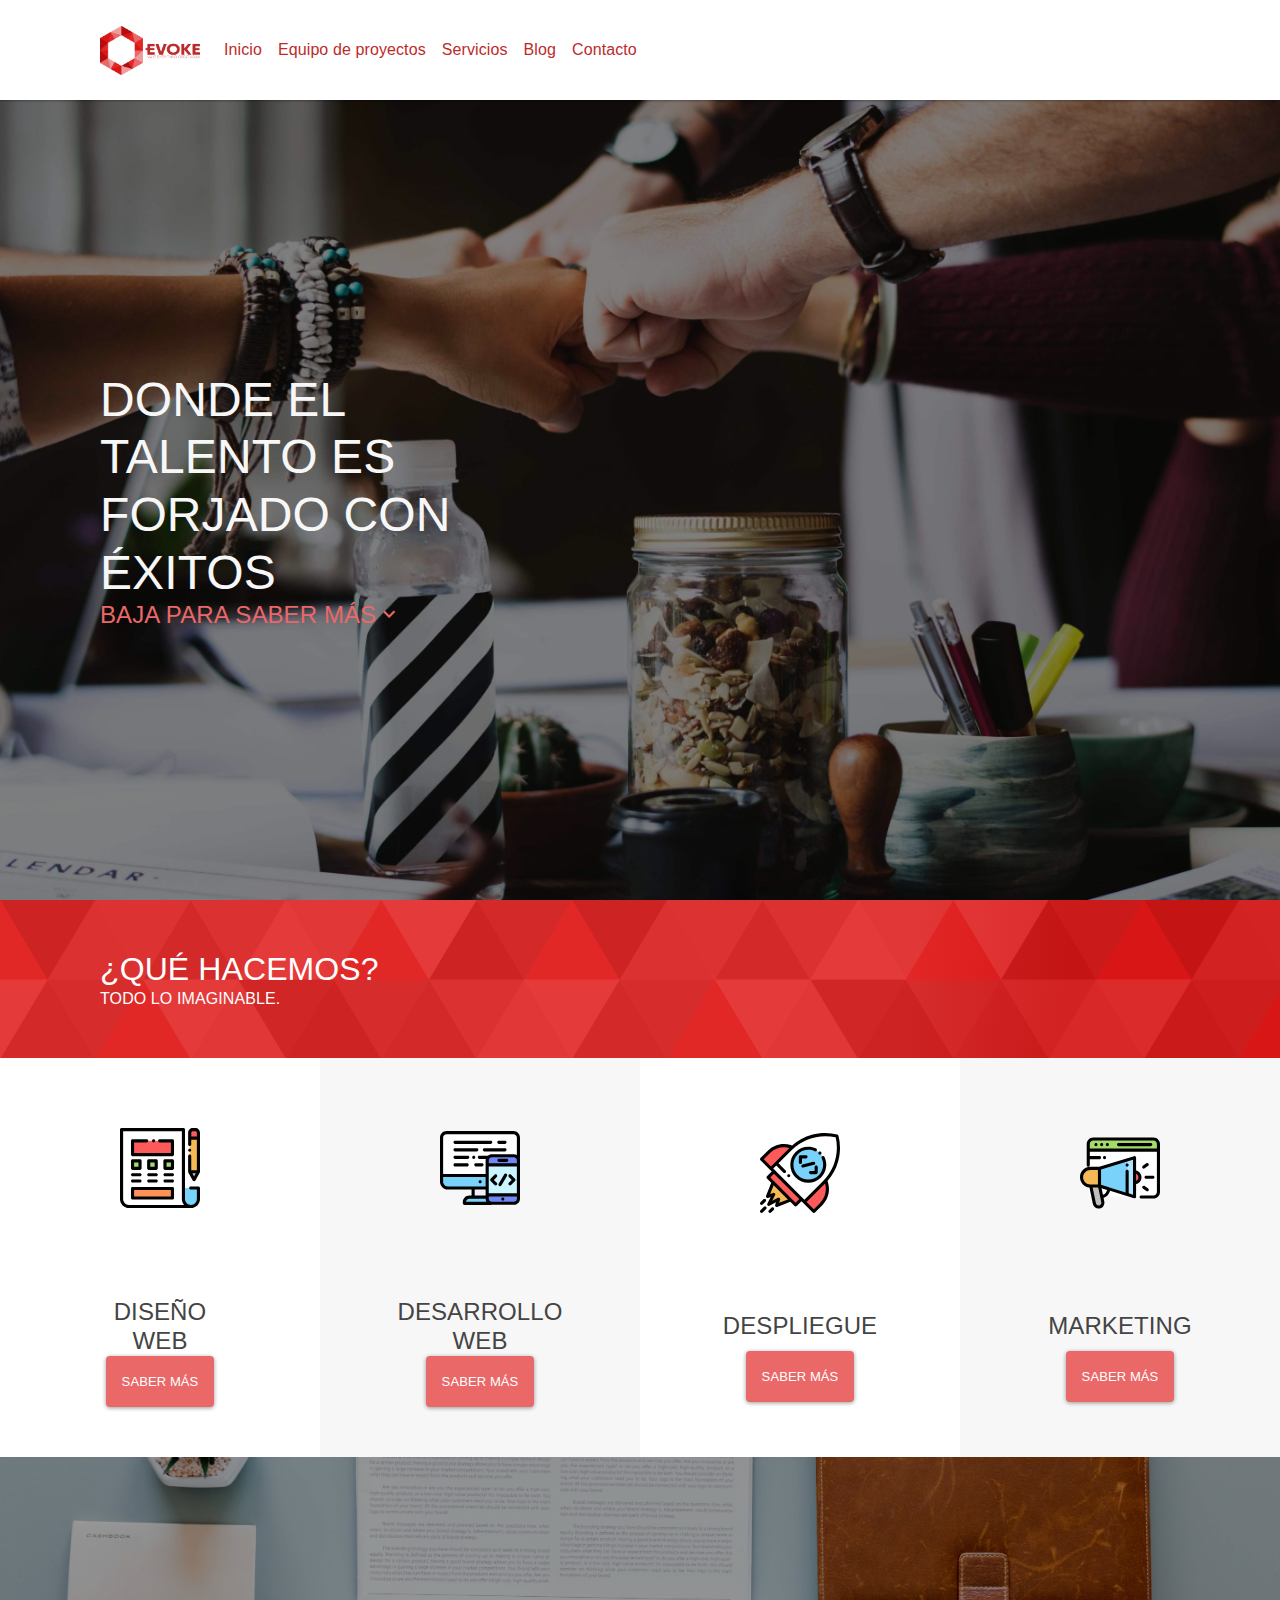
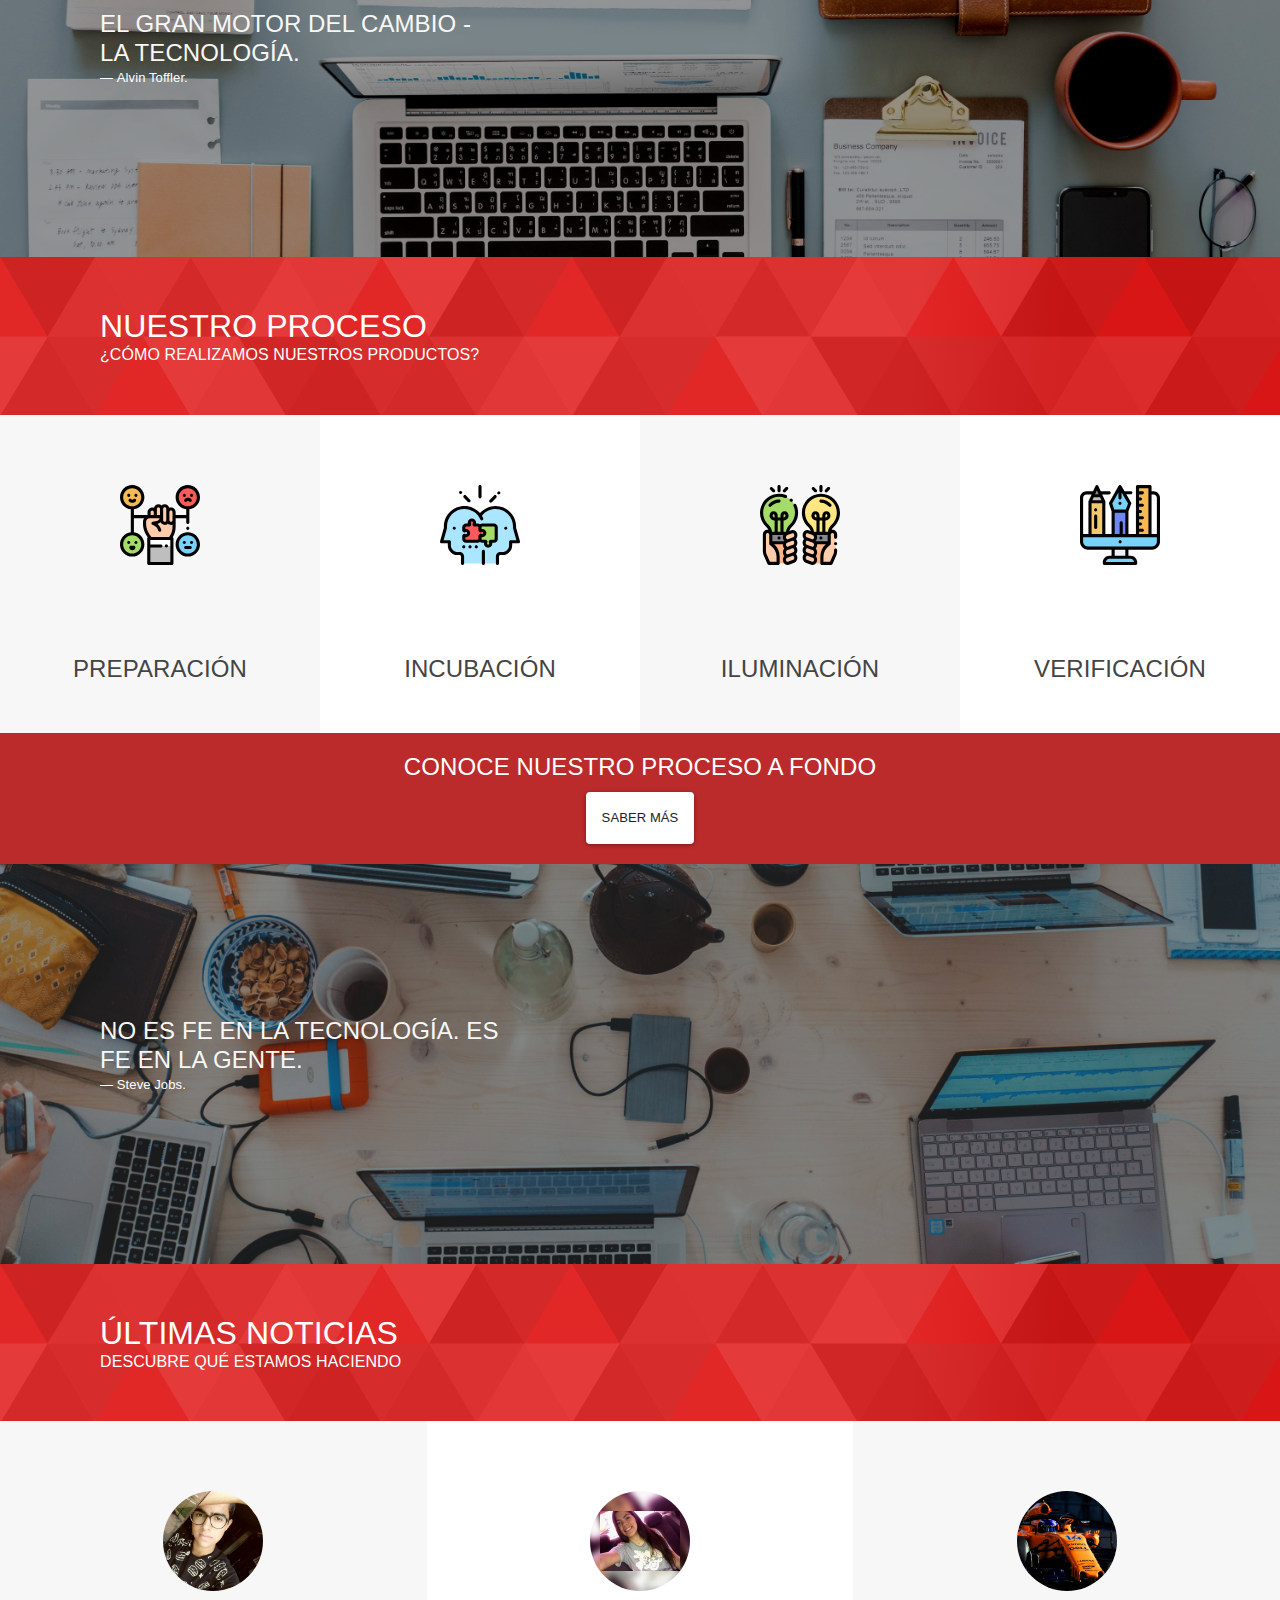
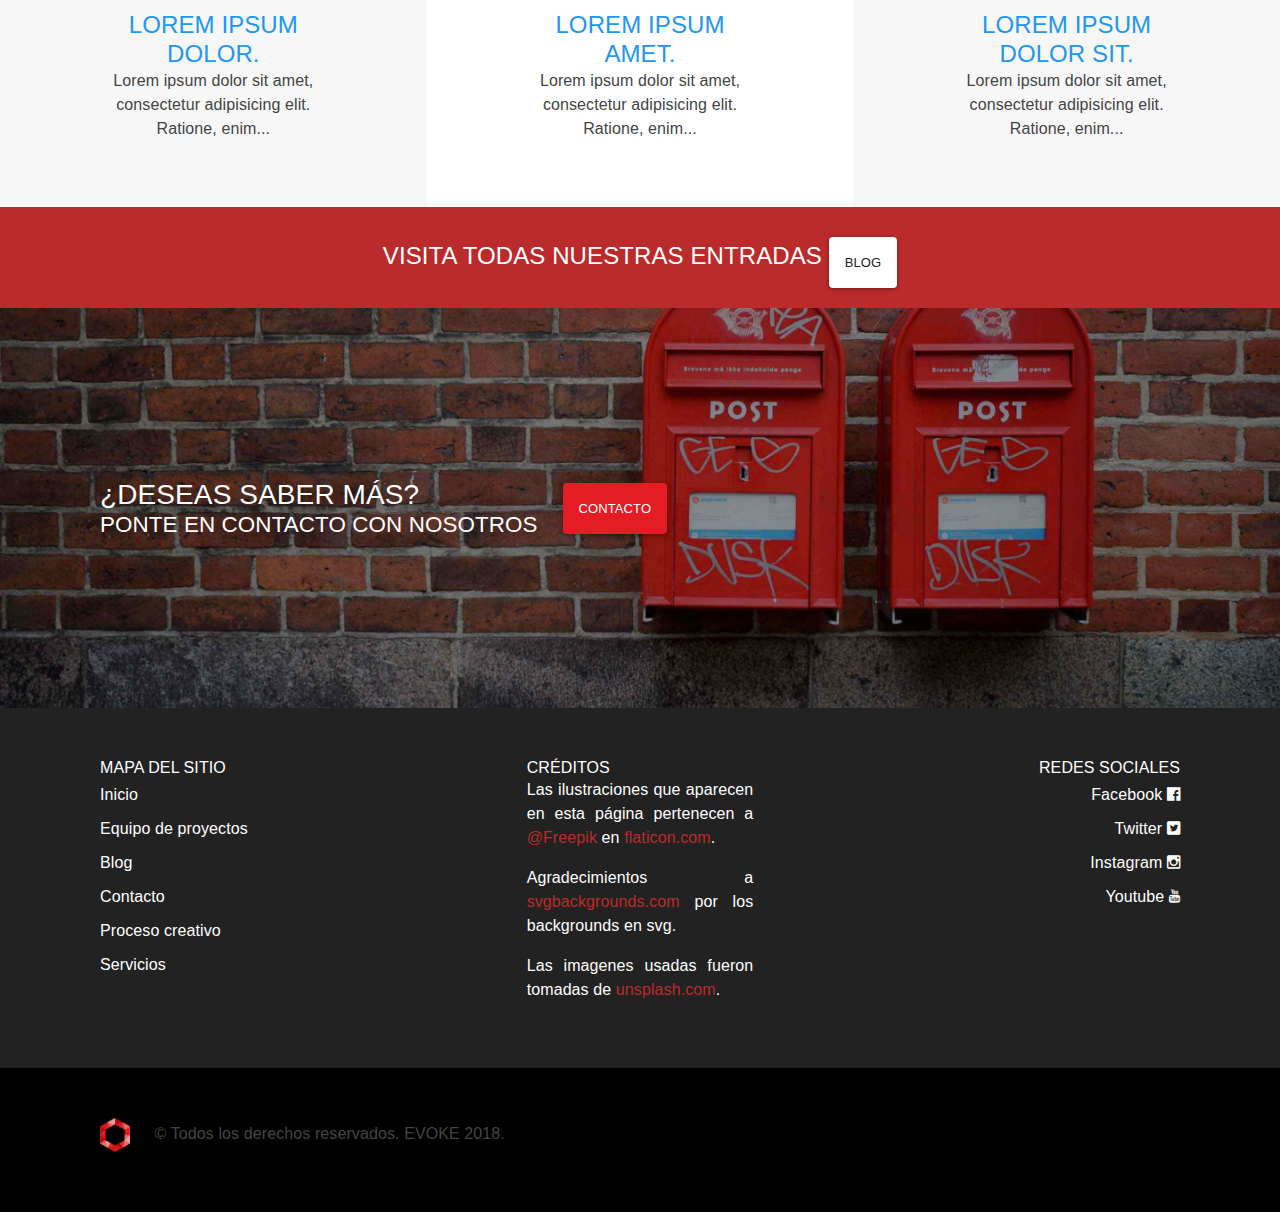
<file: index.html>
<!DOCTYPE html>
<html lang="es">

    <head>
        <meta charset="UTF-8"/>
        <meta name="viewport" content="width=device-width, initial-scale=1.0" />
        <title>EVOKE - Make Everything Great Again
        </title>
        <link rel="shortcut icon" type="image/png" href="img/favicon.ico"/>
        <script src="js/jquery-3.3.1.min.js"></script>
        <script src="js/bootstrap.min.js"></script>

        <link rel="stylesheet" href="style/css/bootstrap.min.css"/>
        <link rel="stylesheet" href="style/css/materia.min.css"/>
        <link rel="stylesheet" href="style/css/material-design-iconic-font.min.css"/>
        <link rel="stylesheet" href="style/css/style.css"/>

    </head>

    <body>
        <header>
            <nav class="navbar  navbar-expand-lg navbar-dark bg-primary">
                <a class="navbar-brand" href="#"><img src="img/Evoke%20Horizontal.png" alt=""></a>
                <button
                    class="navbar-toggler"
                    type="button"
                    data-toggle="collapse"
                    data-target="#navbarColor01"
                    aria-controls="navbarColor01"
                    aria-expanded="false"
                    aria-label="Toggle navigation">
                    <i class="zmdi zmdi-menu"></i>
                </button>

                <div class="collapse navbar-collapse" id="navbarColor01">
                    <ul class="navbar-nav mr-auto">
                        <li class="nav-item">
                            <a class="nav-link" href="index.html">Inicio <span class="sr-only">(current)</span></a>
                        </li>
                        <li class="nav-item">
                            <a class="nav-link" href="equipo.html">Equipo de proyectos</a>
                        </li>
                        <li class="nav-item ">
                            <a class="nav-link" href="servicios.html">Servicios
                            </a>
                        </li>
                        <li class="nav-item ">
                            <a class="nav-link" href="blog.html">Blog
                                </a>
                        </li>
                        <li class="nav-item">
                            <a class="nav-link" href="contacto.html">Contacto</a>
                        </li>
                    </ul>
                </div>
            </nav>
        </header>
        <section class="container-fluid">
            <div class="row row2">
                <div class=" header_image">
                    <h1>Donde el talento es forjado con éxitos
                        <small>Baja para saber más
                            <i class="zmdi zmdi-chevron-down"></i>
                        </small>
                    </h1>
                    <div class="video">
                        <!--<iframe width="560" height="315"
                        src="https://www.youtube.com/embed/pYsAMeep8ag?rel=0" frameborder="0"
                        allow="autoplay; encrypted-media" allowfullscreen></iframe>-->
                    </div>
                </div>
                <!-- Titulo que hacemos -->
                <div class="col-md-12 title_index">
                    <h2>¿Qué hacemos?
                        <small>Todo lo imaginable.</small>
                    </h2>
                </div>
                <!-- Fin titulo que hacemos -->
                <!-- Inicio servicio diseño web -->
                <div class="col-md-3">
                    <div class="image_front">
                        <img src="img/921549-web-development/svg/039-wireframe.svg" alt="">
                    </div>
                    <h3>Diseño web</h3>
                    <a href="servicios.html#diseno" class="btn btn-primary">Saber más</a>
                </div>
                <!-- Final servicio diseño web -->
                <!-- Inicio servicio desarrollo web -->
                <div class="col-md-3">
                    <div class="image_front">
                        <img src="img/921549-web-development/svg/020-coding-6.svg" alt="">
                    </div>
                    <h3>Desarrollo web</h3>
                    <a href="servicios.html#desarrollo" class="btn btn-primary">Saber más</a>

                </div>
                <!-- Final servicio desarrollo web -->
                <!-- Inicio servicio despliegue -->
                <div class="col-md-3">
                    <div class="image_front">
                        <img src="img/921549-web-development/svg/037-startup-1.svg" alt="">
                    </div>
                    <h3>Despliegue</h3>
                    <a href="servicios.html#despliegue" class="btn btn-primary">Saber más</a>

                </div>
                <!-- Final servicio despliegue -->
                <!-- Inicio servicio marketing -->
                <div class="col-md-3">
                    <div class="image_front">
                        <img src="img/921549-web-development/svg/004-promotion.svg" alt="">
                    </div>
                    <h3>Marketing</h3>
                    <a href="servicios.html#marketing" class="btn btn-primary">Saber más</a>

                </div>
                <!-- Final servicio marketing -->
                <!-- Imagen con frase que separa las secciones -->
                <div class="col-md-12 image_line1">
                    <blockquote class="blockquote">
                        <h3 class="mb-0">El gran motor del cambio - la tecnología.</h3>
                        <footer class="blockquote-footer">Alvin Toffler.</footer>
                    </blockquote>
                </div>
            </div>
            <!-- Final row -->
            <!-- Incio row -->
            <div class="row row2">
                <!-- Titulo nuestro proceso -->
                <div class="col-md-12 title_index">
                    <h2>Nuestro Proceso
                        <small>¿Cómo realizamos nuestros productos?</small>
                    </h2>
                </div>
                <!-- Final titulo nuestro proceso -->
                <!-- Inicio proceso de preparación -->
                <div class="col-md-3">
                    <div class="image_front">
                        <img src="img/921345-human-relations-and-emotions/svg/022-emotion.svg" alt="">
                    </div>
                    <h3>Preparación</h3>
                </div>
                <!-- Final proceso de preparación -->
                <!-- Inicio proceso de incubación -->
                <div class="col-md-3">
                    <div class="image_front">
                        <img src="img/921345-human-relations-and-emotions/svg/031-think.svg" alt="">
                    </div>
                    <h3>Incubación</h3>
                </div>
                <!-- Final proceso de incubación -->
                <!-- Inicio proceso de iluminación -->
                <div class="col-md-3">
                    <div class="image_front">
                        <img src="img/921345-human-relations-and-emotions/svg/048-idea.svg" alt="">
                    </div>
                    <h3>Iluminación</h3>
                </div>
                <!-- Final proceso de iluminación -->
                <!-- Inicio proceso de verificación -->
                <div class="col-md-3">
                    <div class="image_front">
                        <img src="img/921549-web-development/svg/026-tools.svg" alt="">
                    </div>
                    <h3>Verificación</h3>
                </div>
                <!-- Final proceso de verificación -->
                <!-- Banner conoce nuestro proceso -->
                <div class="col-lg-12">
                    <h3>Conoce nuestro proceso a fondo
                    </h3>
                    <a href="proceso.html" class="btn btn-secondary">Saber más</a>
                </div>
                <!-- Imagen con frase que separa las secciones -->
                <div class="col-md-12 image_line">
                    <blockquote class="blockquote">
                        <h3 class="mb-0">No es fe en la tecnología. Es fe en la gente.</h3>
                        <footer class="blockquote-footer">Steve Jobs.</footer>
                    </blockquote>
                </div>
            </div>
            <!-- Fin row -->
            <!-- Inicio row -->
            <div class="row row2">
                <!-- Titulo ultimas noticias -->
                <div class="col-md-12 title_index">
                    <h2>últimas noticias
                        <small>descubre qué estamos haciendo
                        </small>
                    </h2>
                </div>
                <!-- Final titulo ultimas noticias -->
                <!-- Inicio noticias 1 -->
                <div class="col-md-4">
                    <div class="image_front_post">
                        <img src="img/soto.jpg" alt="">
                    </div>
                    <h3>
                        <a href="#">Lorem ipsum dolor.</a>
                    </h3>
                    <p>Lorem ipsum dolor sit amet, consectetur adipisicing elit. Ratione, enim...</p>
                </div>
                <!-- Final noticia 1 -->
                <!-- Inicio noticia 2 -->
                <div class="col-md-4">
                    <div class="image_front_post">
                        <img src="img/carel.jpg" alt="">
                    </div>
                    <h3>
                        <a href="#">Lorem ipsum amet.</a>
                    </h3>
                    <p>Lorem ipsum dolor sit amet, consectetur adipisicing elit. Ratione, enim...</p>
                </div>
                <!-- Final noticia 2 -->
                <!-- Inicio noticia 3 -->
                <div class="col-md-4">
                    <div class="image_front_post">
                        <img src="img/alberto.jpg" alt="">
                    </div>
                    <h3>
                        <a href="#">Lorem ipsum dolor sit.</a>
                    </h3>
                    <p>Lorem ipsum dolor sit amet, consectetur adipisicing elit. Ratione, enim...</p>
                </div>
                <!-- Final noticia 3 -->
                <!-- Banner visita todos nuestros articulos -->
                <div class="col-lg-12">
                    <h3>Visita todas nuestras entradas
                        <a href="blog.html" class="btn btn-secondary">BLOG</a>
                    </h3>
                </div>
                <!-- Final banner visita todos nuestros articulos -->
                <!-- Inicio sección de contacto -->
                <div class="col-md-12 image_line2">
                    <h2>¿Deseas saber más?
                        <small>Ponte en contacto con nosotros</small>
                    </h2>
                    <a href="contacto.html" style="display: block" class="btn btn-danger">Contacto</a>
                </div>
                <!-- Final sección de contacto -->
            </div>

        </section>
        <footer class="container-fluid">
            <div class="row">
                <div class="col-md-4">
                    <h5>Mapa del sitio</h5>
                    <ul>
                        <li>
                            <a href="#">Inicio</a>
                        </li>
                        <li>
                            <a href="#">Equipo de proyectos</a>
                        </li>
                        <li>
                            <a href="#">Blog</a>
                        </li>
                        <li>
                            <a href="#">Contacto</a>
                        </li>
                        <li>
                            <a href="#">Proceso creativo</a>
                        </li>
                        <li>
                            <a href="#">Servicios</a>
                        </li>
                    </ul>
                </div>
                <div class="col-md-4">
                    <h5>créditos</h5>
                    <p>Las ilustraciones que aparecen en esta página pertenecen a
                        <a href="https://www.freepik.com/" target="_blank">@Freepik</a>
                        en
                        <a href="https://www.flaticon.com/" target="_blank">flaticon.com</a>.</p>
                    <p>Agradecimientos a <a href="https://www.svgbackgrounds.com" target="_blank">svgbackgrounds.com</a> por los backgrounds en svg.</p>
                    <p>Las imagenes usadas fueron tomadas de <a href="https://www.unsplash.com/">unsplash.com</a>.</p>
                </div>
                <div class="col-md-4">
                    <h5>redes sociales</h5>
                    <ul>
                        <li>
                            <a href="">
                                Facebook
                                <i class="zmdi zmdi-facebook-box"></i>
                            </a>
                        </li>
                        <li>
                            <a href="">
                                Twitter
                                <i class="zmdi zmdi-twitter-box"></i>
                            </a>
                        </li>
                        <li>
                            <a href="">
                                Instagram
                                <i class="zmdi zmdi-instagram"></i>
                            </a>
                        </li>
                        <li>
                            <a href="">
                                Youtube
                                <i class="zmdi zmdi-youtube"></i>
                            </a>
                        </li>
                    </ul>
                </div>
                <div class="col-md-12">
                    <img src="img/Evoke vertical.png" alt="">
                    <p>&copy; Todos los derechos reservados. EVOKE 2018.</p>
                </div>
            </div>
        </footer>
    </body>

</html>
</file>
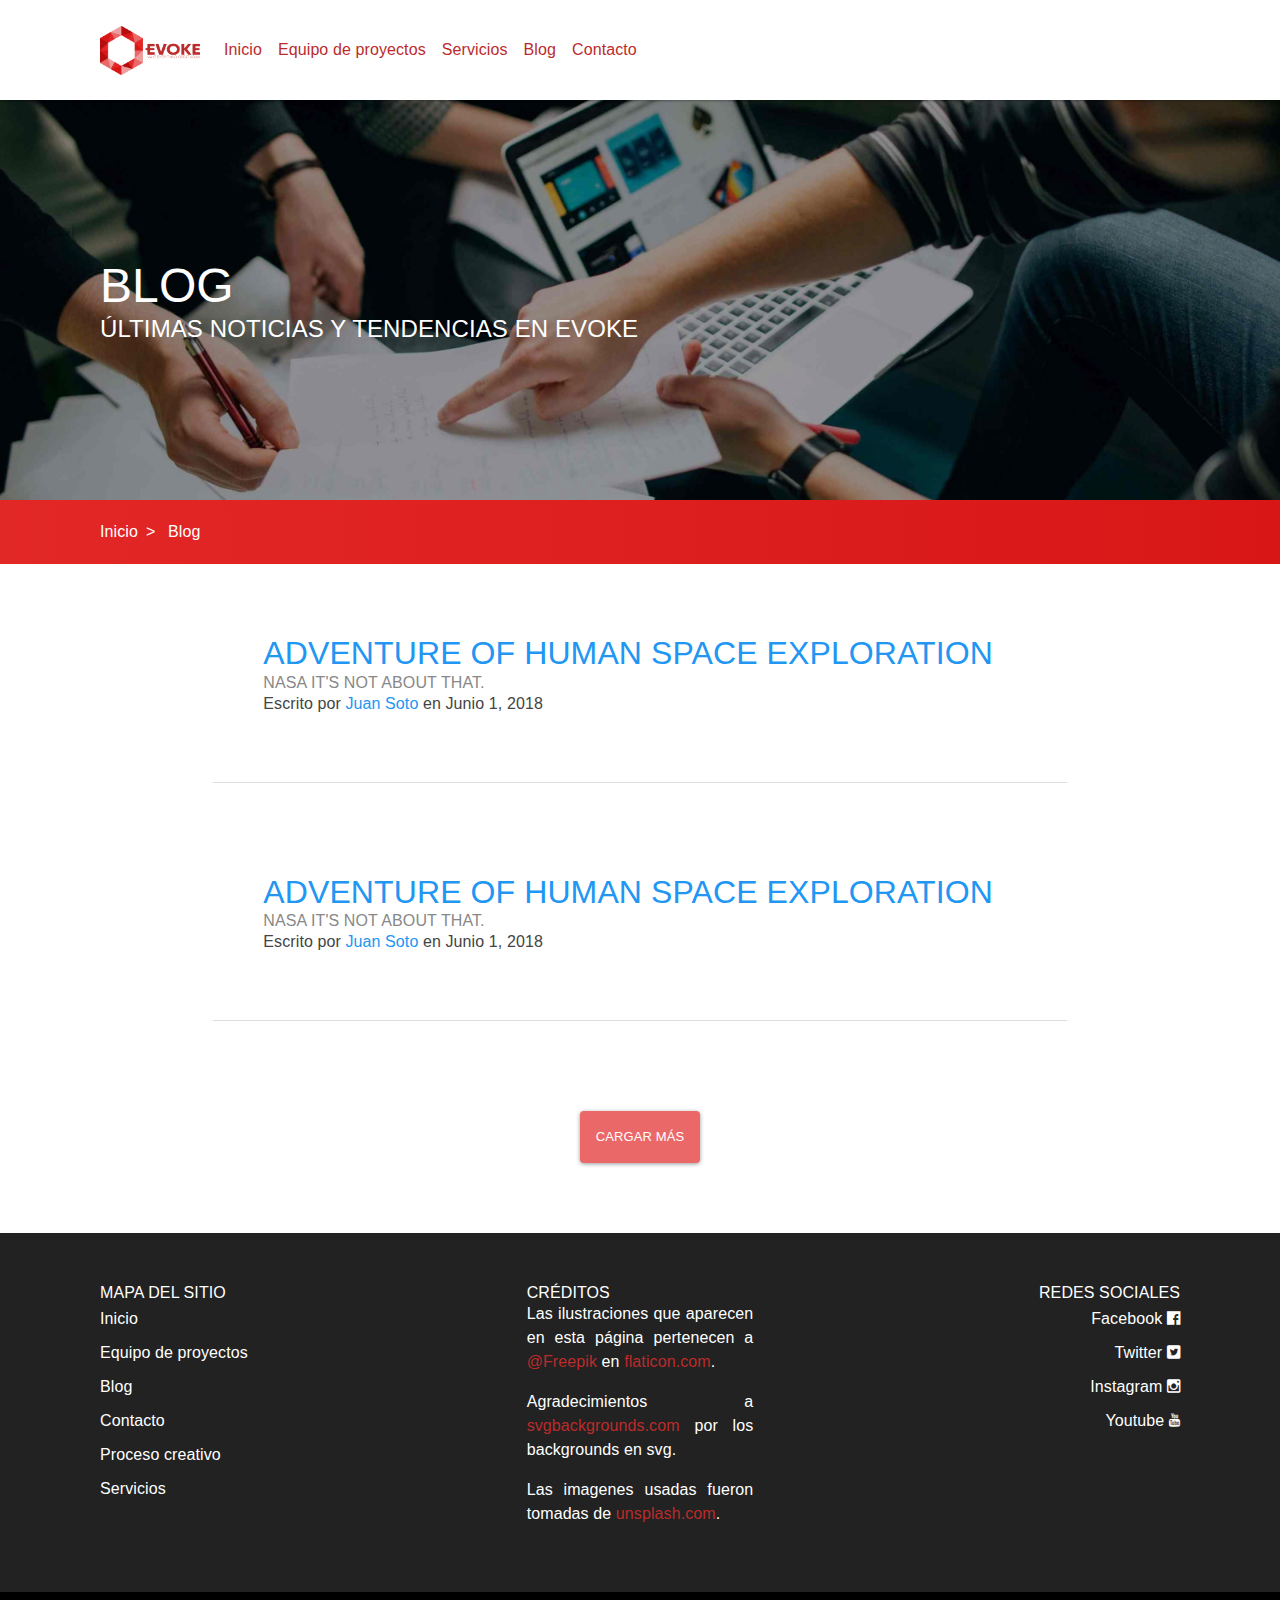
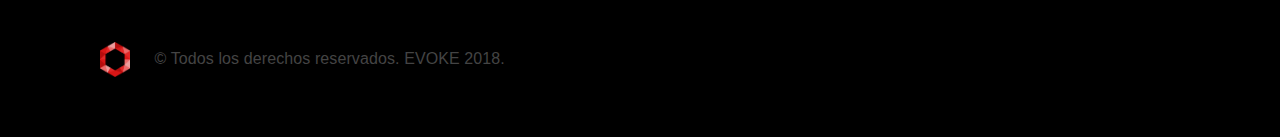
<file: blog.html>
<!DOCTYPE html>
<html lang="es">
    <head>
        <meta charset="UTF-8"/>
        <meta name="viewport" content="width=device-width, initial-scale=1.0" />
        <title>Blog - EVOKE - Make Everything Great Again</title>
        <link rel="shortcut icon" type="image/png" href="img/favicon.ico"/>
        <script src="js/jquery-3.3.1.min.js"></script>
        <script src="js/bootstrap.min.js"></script>

        <link rel="stylesheet" href="style/css/bootstrap.min.css"/>
        <link rel="stylesheet" href="style/css/materia.min.css"/>
        <link rel="stylesheet" href="style/css/material-design-iconic-font.min.css"/>
        <link rel="stylesheet" href="style/css/style.css"/>
        <link rel="stylesheet" href="style/css/blog.css"/>
    </head>

    <body>
        <header>
            <nav class="navbar  navbar-expand-lg navbar-dark bg-primary">
                <a class="navbar-brand" href="#"><img src="img/Evoke%20Horizontal.png" alt=""></a>
                <button
                    class="navbar-toggler"
                    type="button"
                    data-toggle="collapse"
                    data-target="#navbarColor01"
                    aria-controls="navbarColor01"
                    aria-expanded="false"
                    aria-label="Toggle navigation">
                    <i class="zmdi zmdi-menu"></i>
                </button>

                <div class="collapse navbar-collapse" id="navbarColor01">
                    <ul class="navbar-nav mr-auto">
                        <li class="nav-item">
                            <a class="nav-link" href="index.html">Inicio</a>
                        </li>
                        <li class="nav-item">
                            <a class="nav-link" href="equipo.html">Equipo de proyectos</a>
                        </li>
                        <li class="nav-item ">
                            <a class="nav-link" href="servicios.html">Servicios
                            </a>
                        </li>
                        <li class="nav-item ">
                            <a class="nav-link" href="blog.html">Blog
                                <span class="sr-only">(current)</span></a>
                        </li>
                        <li class="nav-item">
                            <a class="nav-link" href="contacto.html">Contacto</a>
                        </li>
                    </ul>
                </div>
            </nav>
        </header>
        <section class="container-fluid">
            <!-- Header de la página -->
            <div class="row">
                <div class="header_blog">
                    <h1>BLOG
                        <small>últimas noticias y tendencias en evoke</small>
                    </h1>
                </div>
            </div>
            <!-- Final header de la página -->
            <div class="row">
                <div class="col-md-12">
                    <ol class="breadcrumb">
                        <li class="breadcrumb-item">
                            <a href="index.html">Inicio</a>
                        </li>
                        <li class="breadcrumb-item">
                            <a href="blog.html">Blog</a>
                        </li>
                    </ol>
                </div>
                <!-- Inicio de post -->
                <div class="col-md-8">
                    <h1>
                        <a href="entrada.html">Adventure of Human Space Exploration</a>
                        <small>NASA it's not about that.</small>
                    </h1>
                    <p class="author">
                        Escrito por
                        <a href="#">Juan Soto</a>
                        en Junio 1, 2018</p>
                </div>
                <!-- Fin de post -->
                <!-- Inicio de post -->
                <div class="col-md-8">
                    <h1>
                        <a href="entrada.html">Adventure of Human Space Exploration</a>
                        <small>NASA it's not about that.</small>
                    </h1>
                    <p class="author">Escrito por
                        <a href="#">Juan Soto</a>
                        en Junio 1, 2018</p>
                </div>
                <!-- Fin de post -->
                <div class="col-md-8 text-center">
                    <a href="#" class="btn btn-primary">Cargar Más</a>
                </div>
            </div>
            <!-- Final row principal -->
        </section>
        <footer class="container-fluid">
            <div class="row">
                <div class="col-md-4">
                    <h5>Mapa del sitio</h5>
                    <ul>
                        <li>
                            <a href="index.html">Inicio</a>
                        </li>
                        <li>
                            <a href="equipo.html">Equipo de proyectos</a>
                        </li>
                        <li>
                            <a href="blog.html">Blog</a>
                        </li>
                        <li>
                            <a href="contacto.html">Contacto</a>
                        </li>
                        <li>
                            <a href="proceso.html">Proceso creativo</a>
                        </li>
                        <li>
                            <a href="servicios.html">Servicios</a>
                        </li>
                    </ul>
                </div>
                <div class="col-md-4">
                    <h5>créditos</h5>
                    <p>Las ilustraciones que aparecen en esta página pertenecen a
                        <a href="https://www.freepik.com/" target="_blank">@Freepik</a>
                        en
                        <a href="https://www.flaticon.com/" target="_blank">flaticon.com</a>.</p>
                        <p>Agradecimientos a
                            <a href="https://www.svgbackgrounds.com" target="_blank">svgbackgrounds.com</a> por los backgrounds en svg.</p>
                        <p>Las imagenes usadas fueron tomadas de
                            <a href="https://www.unsplash.com/">unsplash.com</a>.</p>
                </div>
                <div class="col-md-4">
                    <h5>redes sociales</h5>
                    <ul>
                        <li>
                            <a href="">
                                Facebook
                                <i class="zmdi zmdi-facebook-box"></i>
                            </a>
                        </li>
                        <li>
                            <a href="">
                                Twitter
                                <i class="zmdi zmdi-twitter-box"></i>
                            </a>
                        </li>
                        <li>
                            <a href="">
                                Instagram
                                <i class="zmdi zmdi-instagram"></i>
                            </a>
                        </li>
                        <li>
                            <a href="">
                                Youtube
                                <i class="zmdi zmdi-youtube"></i>
                            </a>
                        </li>
                    </ul>
                </div>
                <div class="col-md-12">
                    <img src="img/Evoke vertical.png" alt="">
                    <p>&copy; Todos los derechos reservados. EVOKE 2018.</p>
                </div>
            </div>
        </footer>
    </body>
</html>
</file>
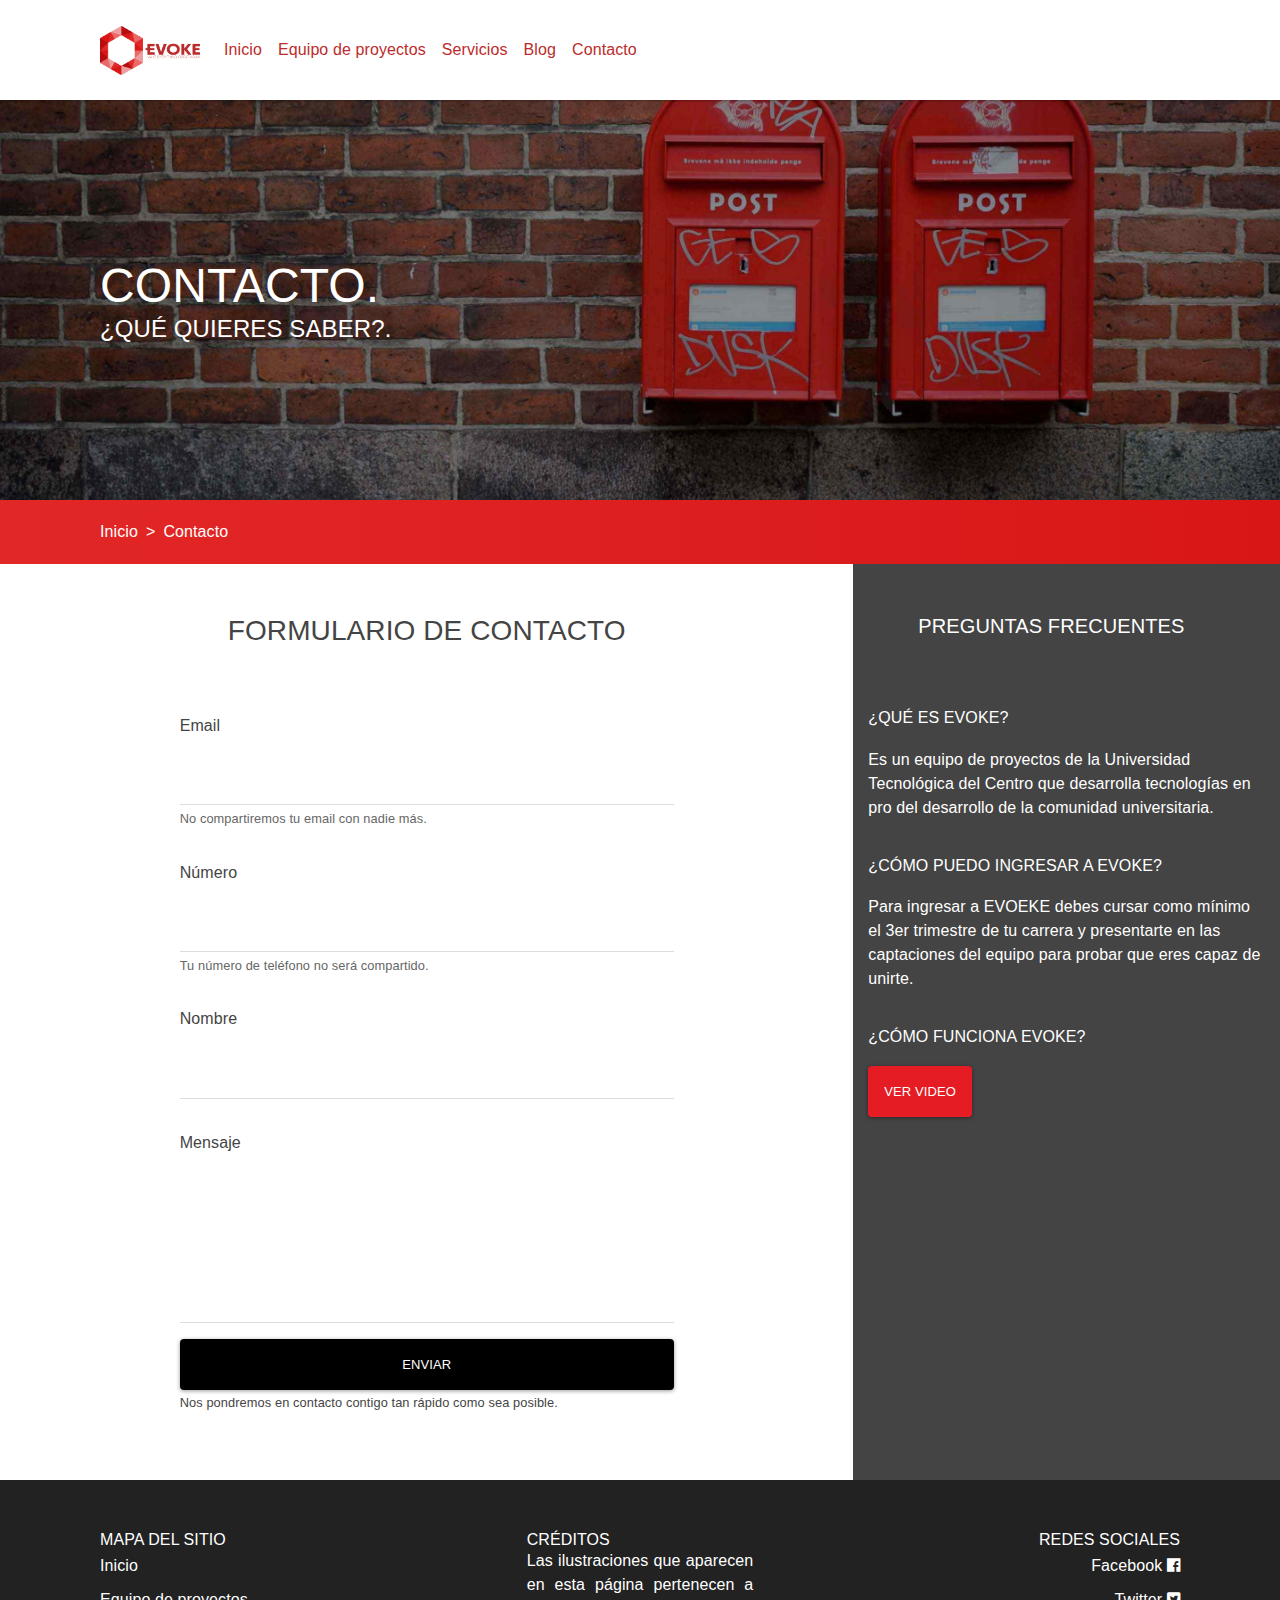
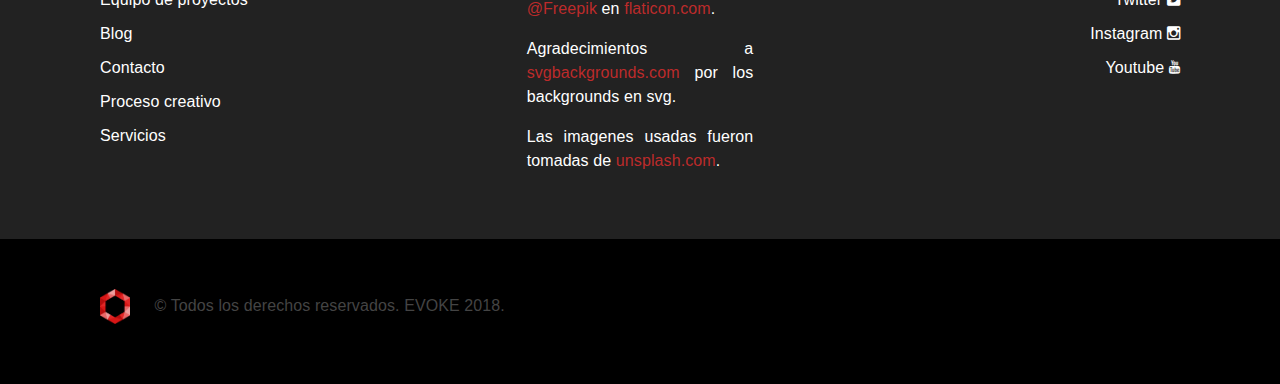
<file: contacto.html>
<!DOCTYPE html>
<html lang="es">
<head>
    <meta charset="UTF-8" />
    <meta name="viewport" content="width=device-width, initial-scale=1.0" />
    <title>Contacto - EVOKE - Make Everything Great Again</title>
    <link rel="shortcut icon" type="image/png" href="img/favicon.ico" />
    <script src="js/jquery-3.3.1.min.js"></script>
    <script src="js/bootstrap.min.js"></script>


    <link rel="stylesheet" href="style/css/bootstrap.min.css" />
    <link rel="stylesheet" href="style/css/materia.min.css" />
    <link rel="stylesheet" href="style/css/material-design-iconic-font.min.css" />
    <link rel="stylesheet" href="style/css/style.css" />
    <link rel="stylesheet" href="style/css/contacto.css" />
</head>

<body>
    <header>
        <nav class="navbar  navbar-expand-lg navbar-dark bg-primary">
            <a class="navbar-brand" href="#"><img src="img/Evoke%20Horizontal.png" alt=""></a>
            <button class="navbar-toggler" type="button" data-toggle="collapse" data-target="#navbarColor01" aria-controls="navbarColor01" aria-expanded="false" aria-label="Toggle navigation">
            <i class="zmdi zmdi-menu"></i>
  </button>

            <div class="collapse navbar-collapse" id="navbarColor01">
                <ul class="navbar-nav mr-auto">
                    <li class="nav-item">
                        <a class="nav-link" href="index.html">Inicio</a>
                    </li>
                    <li class="nav-item">
                        <a class="nav-link" href="equipo.html">Equipo de proyectos</a>
                    </li>
                    <li class="nav-item ">
                        <a class="nav-link" href="servicios.html">Servicios
                        </a>
                    </li>
                    <li class="nav-item ">
                        <a class="nav-link" href="blog.html">Blog 
                        </a>
                    </li>
                    <li class="nav-item">
                        <a class="nav-link" href="contacto.html">Contacto
                                <span class="sr-only">(current)</span>
                        </a>
                    </li>
                </ul>
            </div>
        </nav>
    </header>
    <section class="container-fluid">
        <div class="row">
            <div class="header_contacto">
                <h1>Contacto. <small>¿Qué quieres saber?.</small></h1>
            </div>
            <div class="col-md-12">
                <ol class="breadcrumb">
                    <li class="breadcrumb-item"><a href="index.html">Inicio</a></li>
                    <li class="breadcrumb-item "><a href="contacto.html">Contacto</a></li>
                </ol>
            </div>
        </div>
        <div class="row">
            <div class="col-md-8">
                <h2>Formulario de contacto</h2>

                <form action="#">
                    <div class="form-group">
                        <label for="email" class="col-form-label">Email</label>
                        <input type="email" id="email" class="form-control col-sm-12" required>
                        <small id="emailHelp" class="form-text text-muted">No compartiremos tu email con nadie más.</small>
                    </div>
                    <div class="form-group">
                        <label for="numero" class="col-form-label">Número</label>
                        <input type="number" id="numero" class="form-control col-sm-12" required>
                        <small id="emailHelp" class="form-text text-muted">Tu número de teléfono no será compartido.</small>
                    </div>
                    <div class="form-group">
                        <label for="email" class="col-form-label">Nombre</label>
                        <input type="email" id="email" class="form-control col-sm-12" required>
                    </div>
                    <div class="form-group">
                        <label for="numero" class="col-form-label">Mensaje</label>
                        <textarea type="number" id="numero" class="form-control col-sm-12" rows="5" required></textarea>
                    </div>
                    <div class="form-group">
                        <button type="submit" class="btn btn-success col-sm-12">Enviar</button>
                        <small>Nos pondremos en contacto contigo tan rápido como sea posible.</small>
                    </div>
                </form>
            </div>
            <div class="col-md-4 side_panel">
                <h4>Preguntas frecuentes</h4>
                <h5>¿Qué es EVOKE?</h5>
                <p>Es un equipo de proyectos de la Universidad Tecnológica del Centro que desarrolla tecnologías en pro del desarrollo de la comunidad universitaria.</p>
                <h5>¿Cómo puedo ingresar a EVOKE?</h5>
                <p>Para ingresar a EVOEKE debes cursar como mínimo el 3er trimestre de tu carrera y presentarte en las captaciones del equipo para probar que eres capaz de unirte.</p>
                <h5>¿Cómo funciona EVOKE?</h5>
                <p><a href="#" class="btn btn-danger" >Ver video</a></p>
            </div>
        </div>
    </section>
    <footer class="container-fluid">
        <div class="row">
            <div class="col-md-4">
                <h5>Mapa del sitio</h5>
                <ul>
                    <li>
                        <a href="index.html">Inicio</a>
                    </li>
                    <li>
                        <a href="equipo.html">Equipo de proyectos</a>
                    </li>
                    <li>
                        <a href="blog.html">Blog</a>
                    </li>
                    <li>
                        <a href="contacto.html">Contacto</a>
                    </li>
                    <li>
                        <a href="proceso.html">Proceso creativo</a>
                    </li>
                    <li>
                        <a href="servicios.html">Servicios</a>
                    </li>
                </ul>
            </div>
            <div class="col-md-4">
                <h5>créditos</h5>
                <p>Las ilustraciones que aparecen en esta página pertenecen a <a href="https://www.freepik.com/" target="_blank">@Freepik</a> en <a href="https://www.flaticon.com/" target="_blank">flaticon.com</a>.</p>
                <p>Agradecimientos a
                    <a href="https://www.svgbackgrounds.com" target="_blank">svgbackgrounds.com</a> por los backgrounds en svg.</p>
                <p>Las imagenes usadas fueron tomadas de
                    <a href="https://www.unsplash.com/">unsplash.com</a>.</p>
            </div>
            <div class="col-md-4">
                <h5>redes sociales</h5>
                <ul>
                    <li>
                        <a href="">
                            Facebook
                            <i class="zmdi zmdi-facebook-box"></i> 
                            </a>
                    </li>
                    <li>
                        <a href="">
                            Twitter
                            <i class="zmdi zmdi-twitter-box"></i> 
                            </a>
                    </li>
                    <li>
                        <a href="">
                            Instagram
                            <i class="zmdi zmdi-instagram"></i> 
                            </a>
                    </li>
                    <li>
                        <a href="">
                            Youtube
                            <i class="zmdi zmdi-youtube"></i> 
                            </a>
                    </li>
                </ul>
            </div>
            <div class="col-md-12">
                <img src="img/Evoke vertical.png" alt="">
                <p>&copy; Todos los derechos reservados. EVOKE 2018.</p>
            </div>
        </div>
    </footer>
</body>
</html>
</file>
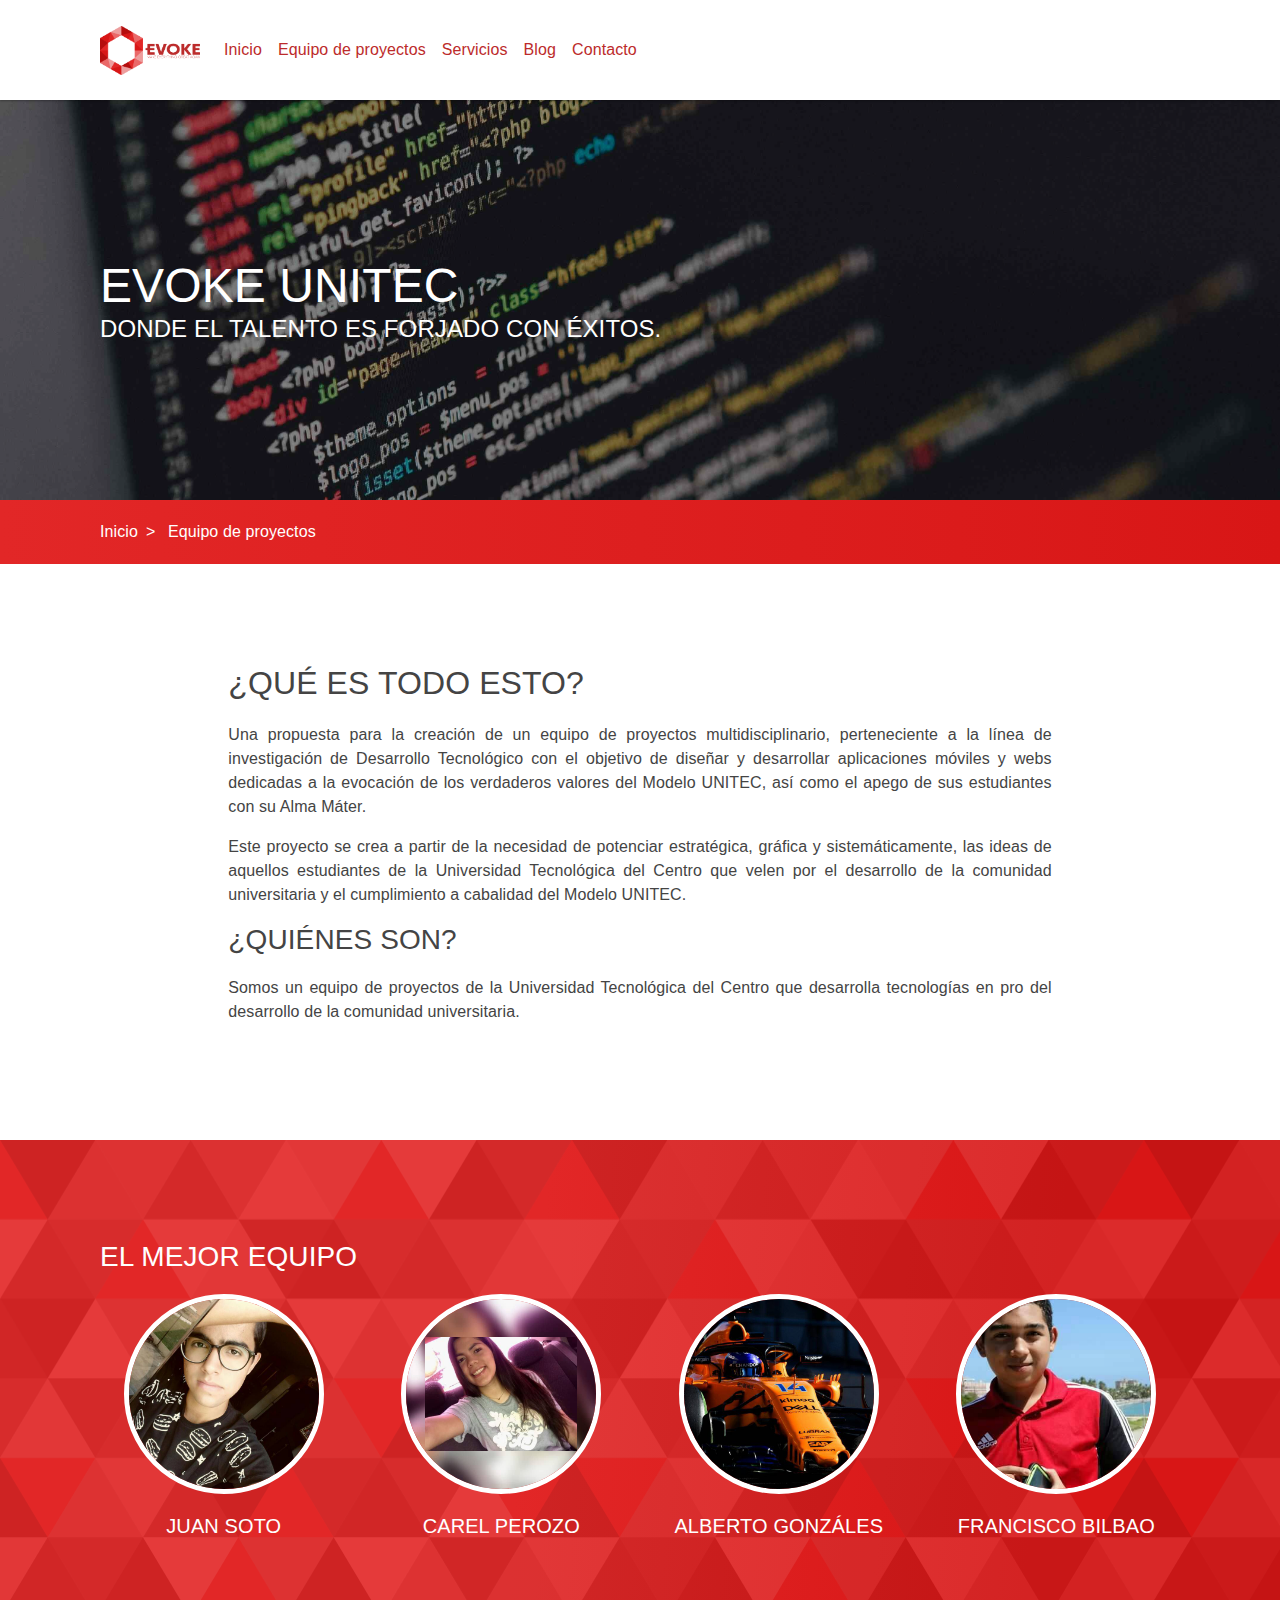
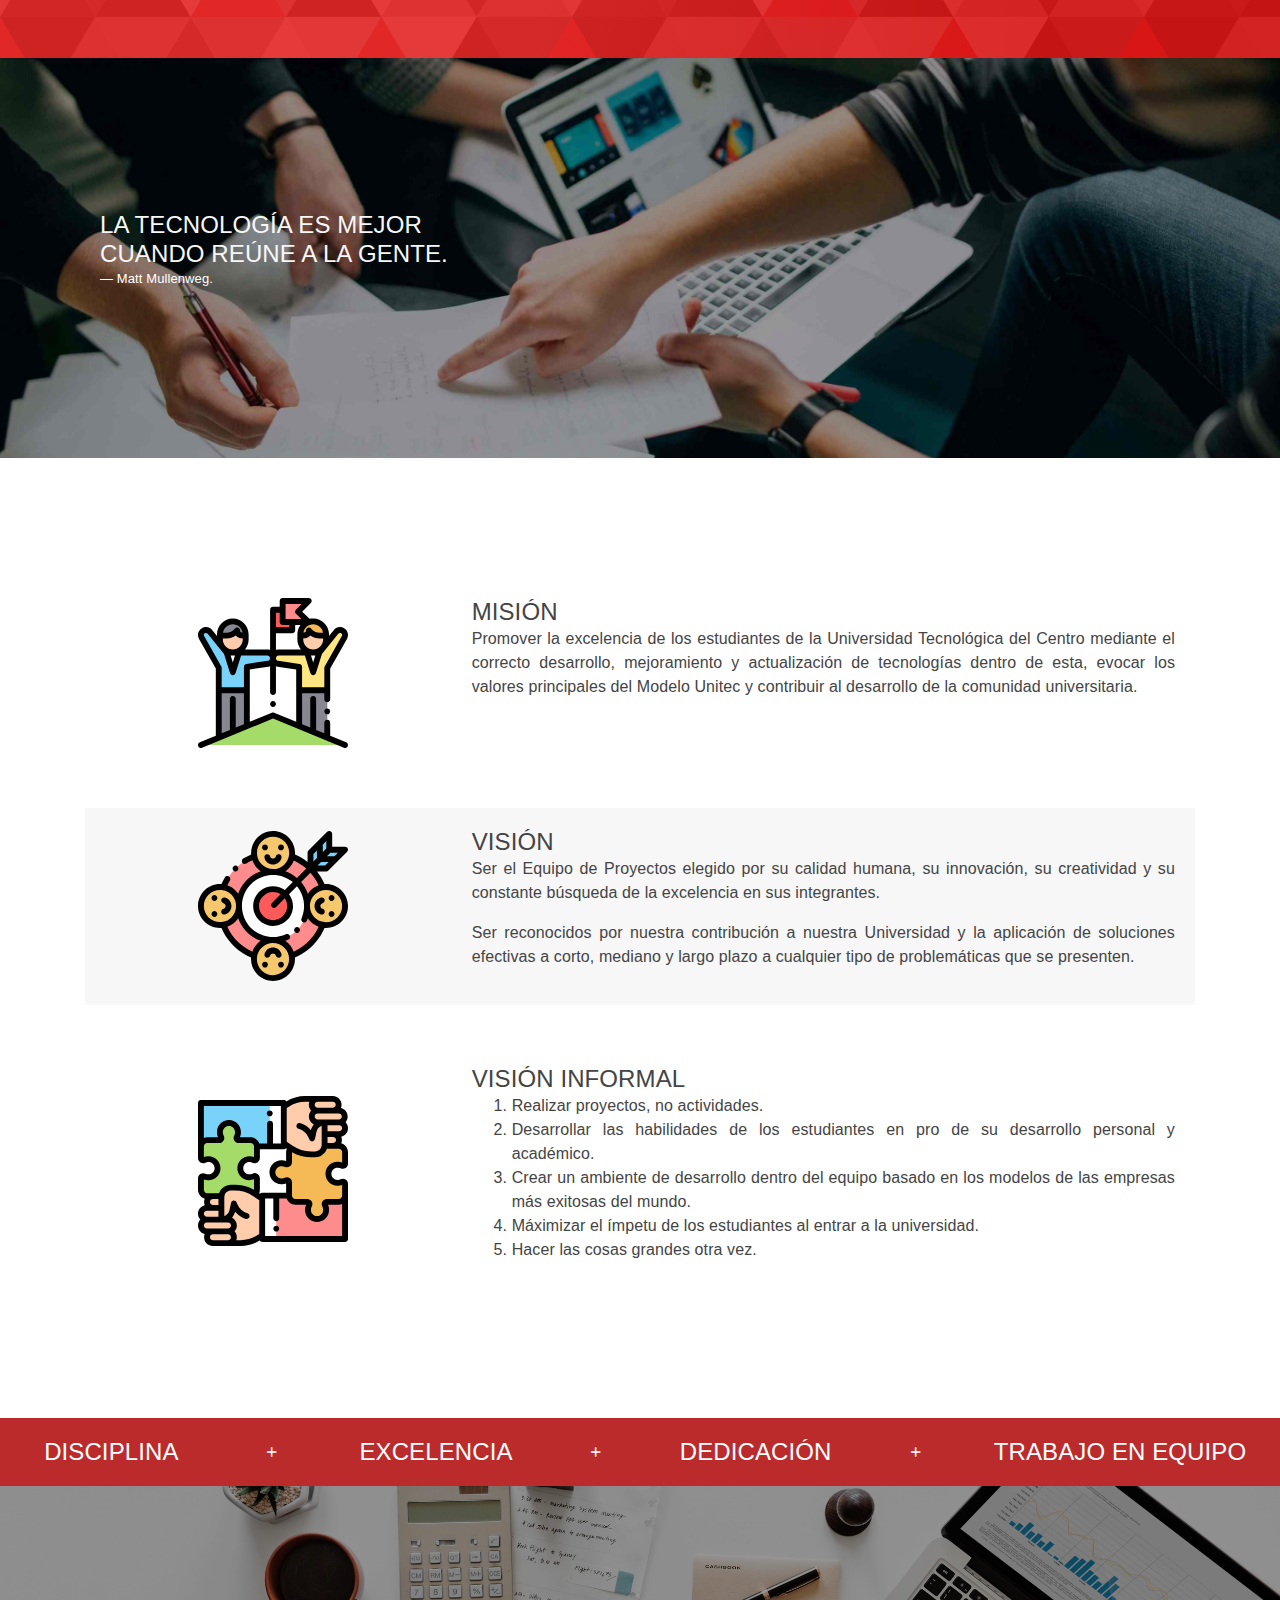
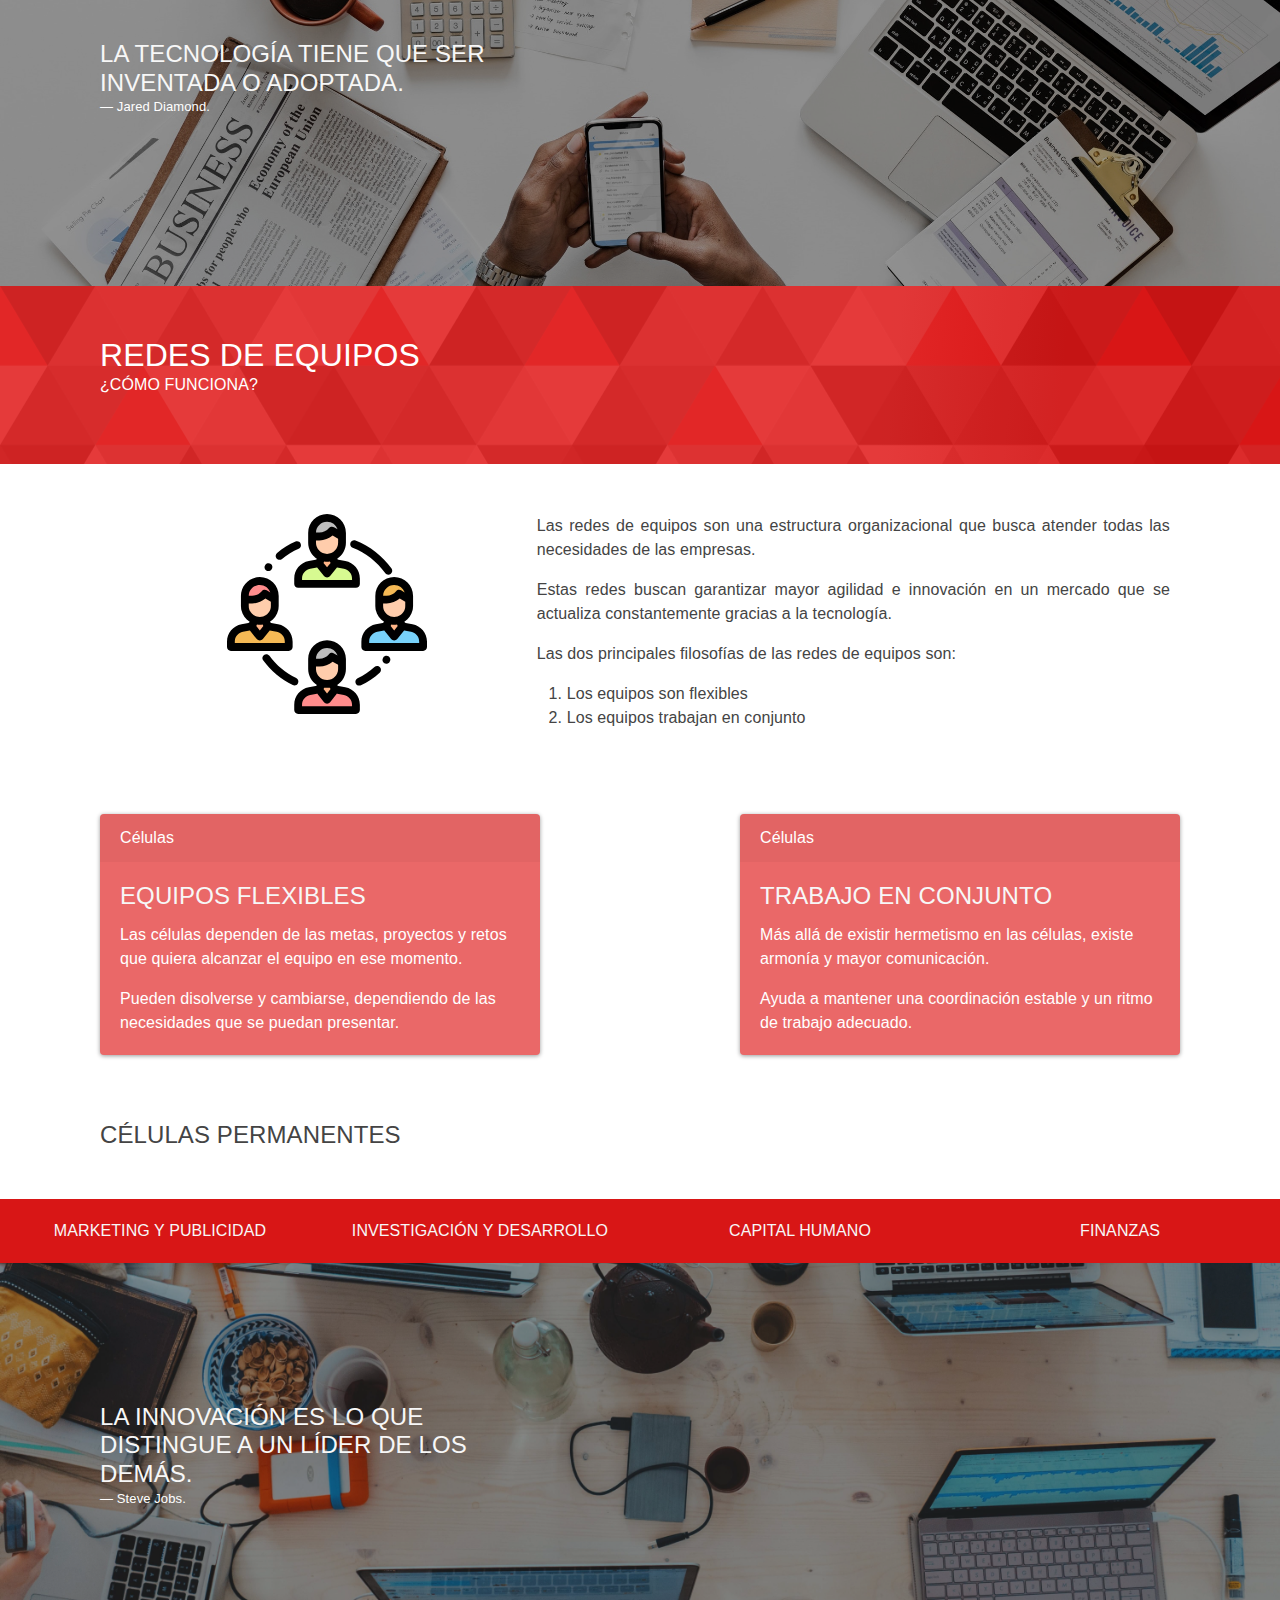
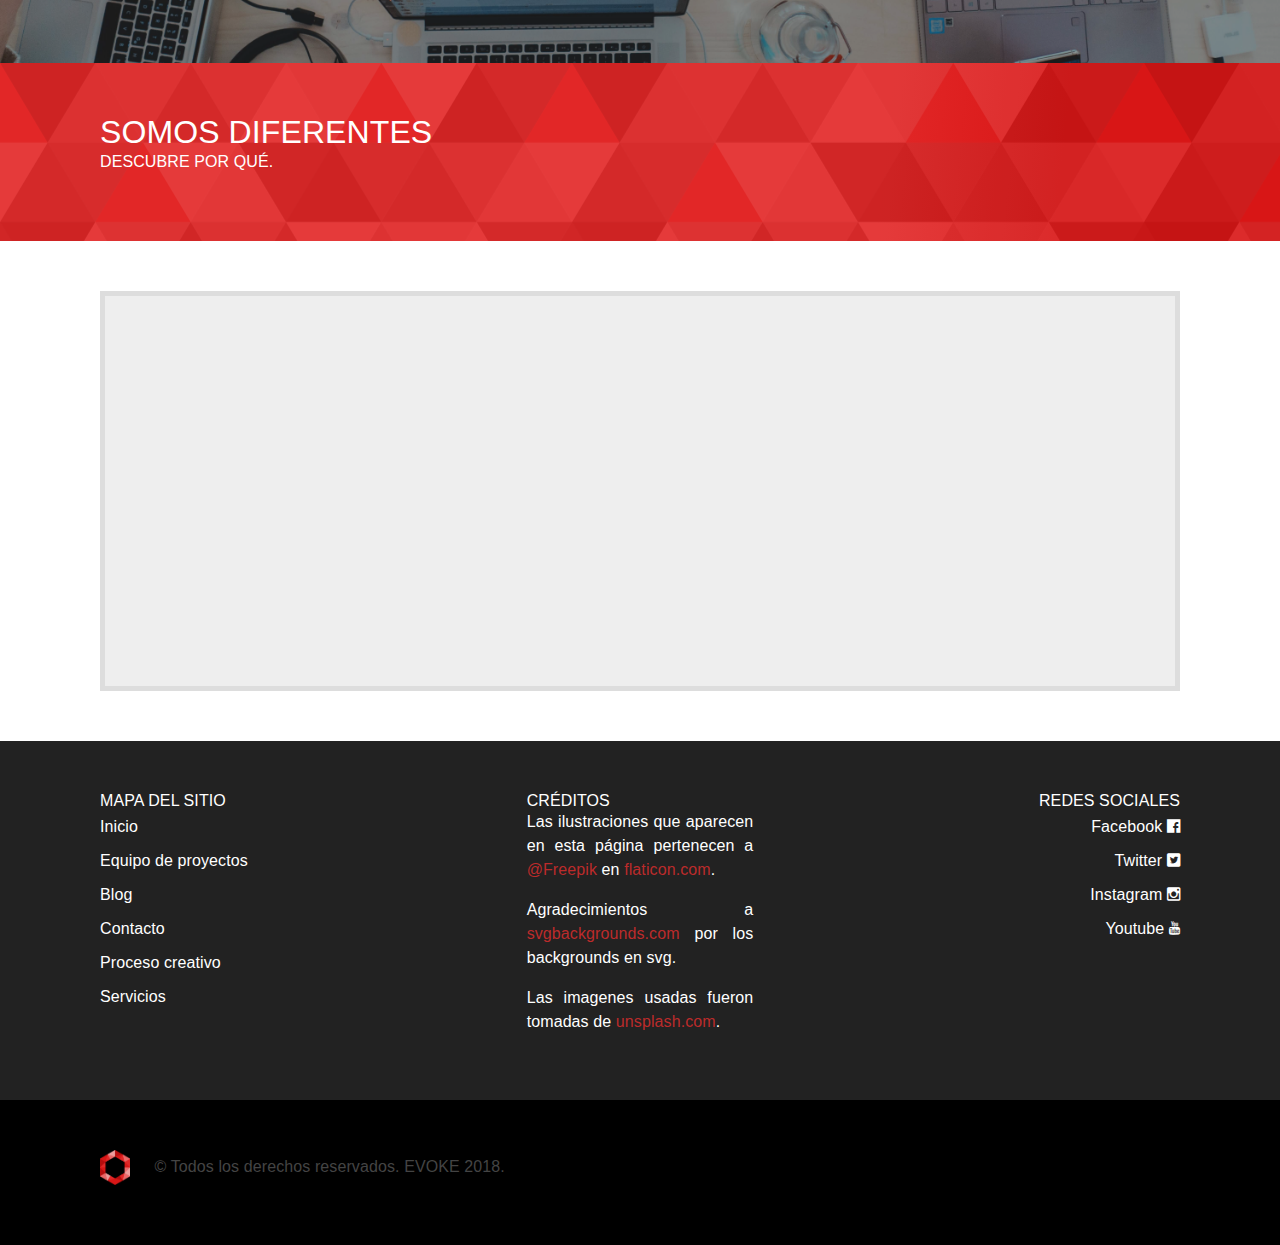
<file: equipo.html>
<!DOCTYPE html>
<html lang="es">

    <head>
        <meta charset="UTF-8"/>
        <meta name="viewport" content="width=device-width, initial-scale=1.0" />
        <title>Equipo de proyectos - EVOKE - Make Everything Great Again</title>
        <link rel="shortcut icon" type="image/png" href="img/favicon.ico"/>
        <script src="js/jquery-3.3.1.min.js"></script>
        <script src="js/bootstrap.min.js"></script>

        <link rel="stylesheet" href="style/css/bootstrap.min.css"/>
        <link rel="stylesheet" href="style/css/materia.min.css"/>
        <link rel="stylesheet" href="style/css/material-design-iconic-font.min.css"/>
        <link rel="stylesheet" href="style/css/style.css"/>
        <link rel="stylesheet" href="style/css/equipo.css"/>
    </head>

    <body>
        <header>
            <nav class="navbar  navbar-expand-lg navbar-dark bg-primary">
                <a class="navbar-brand" href="#"><img src="img/Evoke%20Horizontal.png" alt=""></a>
                <button
                    class="navbar-toggler"
                    type="button"
                    data-toggle="collapse"
                    data-target="#navbarColor01"
                    aria-controls="navbarColor01"
                    aria-expanded="false"
                    aria-label="Toggle navigation">
                    <i class="zmdi zmdi-menu"></i>
                </button>

                <div class="collapse navbar-collapse" id="navbarColor01">
                    <ul class="navbar-nav mr-auto">
                        <li class="nav-item">
                            <a class="nav-link" href="index.html">Inicio</a>
                        </li>
                        <li class="nav-item">
                            <a class="nav-link" href="equipo.html">Equipo de proyectos
                                <span class="sr-only">(current)</span></a>
                        </li>
                        <li class="nav-item ">
                            <a class="nav-link" href="servicios.html">Servicios
                            </a>
                        </li>
                        <li class="nav-item ">
                            <a class="nav-link" href="blog.html">Blog
                            </a>
                        </li>
                        <li class="nav-item">
                            <a class="nav-link" href="contacto.html">Contacto</a>
                        </li>
                    </ul>
                </div>
            </nav>
        </header>
        <section class="container-fluid">
            <div class="row">
                <div class="header_equipo">
                    <h1>EVOKE UNITEC
                        <small>Donde el talento es forjado con éxitos.</small>
                    </h1>
                </div>
                <!-- Breadcrumb -->
                <div class="col-md-12 bread">
                    <ol class="breadcrumb">
                        <li class="breadcrumb-item">
                            <a href="index.html">Inicio</a>
                        </li>
                        <li class="breadcrumb-item">
                            <a href="blog.html">Equipo de proyectos</a>
                        </li>
                    </ol>
                </div>
                <!-- Fin Breadcrumb -->
                <!-- Inicio que es todo esto -->
                <div class="col-md-8 wtf">
                    <h1>¿Qué es todo esto?</h1>
                    <p>Una propuesta para la creación de un equipo de proyectos multidisciplinario,
                        perteneciente a la línea de investigación de Desarrollo Tecnológico con el
                        objetivo de diseñar y desarrollar aplicaciones móviles y webs dedicadas a la
                        evocación de los verdaderos valores del Modelo UNITEC, así como el apego de sus
                        estudiantes con su Alma Máter.</p>
                    <p>
                        Este proyecto se crea a partir de la necesidad de potenciar estratégica, gráfica
                        y sistemáticamente, las ideas de aquellos estudiantes de la Universidad
                        Tecnológica del Centro que velen por el desarrollo de la comunidad universitaria
                        y el cumplimiento a cabalidad del Modelo UNITEC.
                    </p>

                    <h2>¿Quiénes son?</h2>
                    <p>Somos un equipo de proyectos de la Universidad Tecnológica del Centro que
                        desarrolla tecnologías en pro del desarrollo de la comunidad universitaria.</p>
                </div>
                <!-- Final que es todo esto -->
                <!-- Equipo EVOKE -->
                <div class="container-fluid team">
                    <h2>El mejor equipo</h2>
                    <div class="row">
                        <div class="col-md-3">
                            <img src="img/soto.jpg" alt="">
                            <h4>JUAN SOTO</h4>
                        </div>
                        <div class="col-md-3">
                            <img src="img/carel.jpg" alt="">
                            <h4>carel perozo</h4>
                        </div>
                        <div class="col-md-3">
                            <img src="img/alberto.jpg" alt="">
                            <h4>Alberto gonzáles</h4>
                        </div>
                        <div class="col-md-3">
                            <img src="img/fran.jpg" alt="">
                            <h4>Francisco bilbao</h4>
                        </div>
                    </div>
                </div>
                <!-- Fin equipo EVOKE -->
                <!-- Imagen con frase que separa las secciones -->
                <div class="line_iamge">
                    <blockquote class="blockquote">
                        <h3 class="mb-0">La tecnología es mejor cuando reúne a la gente.</h3>
                        <footer class="blockquote-footer">Matt Mullenweg.</footer>
                    </blockquote>
                </div>
                <div class="container-fluid mision_vision">
                    <div class="row">
                        <!-- Misión EVOKE -->
                        <div class="container">
                            <div class="row">
                                <div class="col-md-4">

                                    <img src="img/921345-human-relations-and-emotions/svg/039-goal.svg" alt="">
                                </div>
                                <div class="col-md-8">
                                    <h3>Misión</h3>
                                    <p>Promover la excelencia de los estudiantes de la Universidad Tecnológica del
                                        Centro mediante el correcto desarrollo, mejoramiento y actualización de
                                        tecnologías dentro de esta, evocar los valores principales del Modelo Unitec y
                                        contribuir al desarrollo de la comunidad universitaria.
                                    </p>
                                </div>
                            </div>
                        </div>
                        <!-- Fin Misión EVOKE -->
                        <!-- Visión EVOKE -->
                        <div class="container">
                            <div class="row">
                                <div class="col-md-4">

                                    <img src="img/921345-human-relations-and-emotions/svg/003-target.svg" alt="">
                                </div>
                                <div class="col-md-8">
                                    <h3>Visión</h3>
                                    <p>Ser el Equipo de Proyectos elegido por su calidad humana, su innovación, su
                                        creatividad y su constante búsqueda de la excelencia en sus integrantes.
                                    </p>
                                    <p>Ser reconocidos por nuestra contribución a nuestra Universidad y la
                                        aplicación de soluciones efectivas a corto, mediano y largo plazo a cualquier
                                        tipo de problemáticas que se presenten.</p>
                                </div>
                            </div>
                        </div>
                        <!-- Fin Visión EVOKE -->
                        <!-- Visión Informal EVOKE -->
                        <div class="container">
                            <div class="row">
                                <div class="col-md-4">
                                    <img src="img/921345-human-relations-and-emotions/svg/041-puzzle.svg" alt="">
                                </div>
                                <div class="col-md-8">

                                    <h3>Visión informal</h3>
                                    <ol>
                                        <li>Realizar proyectos, no actividades.</li>
                                        <li>Desarrollar las habilidades de los estudiantes en pro de su desarrollo
                                            personal y académico.</li>
                                        <li>Crear un ambiente de desarrollo dentro del equipo basado en los modelos de
                                            las empresas más exitosas del mundo.</li>
                                        <li>Máximizar el ímpetu de los estudiantes al entrar a la universidad.</li>
                                        <li>Hacer las cosas grandes otra vez.</li>
                                    </ol>
                                </div>
                            </div>
                        </div>
                        <!-- Fin Visión Informal EVOKE -->
                    </div>
                </div>
                <!-- Valores de EVOKE -->
                <div class="container-fluid valores_c">
                    <div class="row">
                        <div class="col-md-3 valores">
                            <h3>Disciplina</h3>
                            <i class="zmdi zmdi-plus"></i>
                        </div>
                        <div class="col-md-3 valores">
                            <h3>Excelencia</h3>
                            <i class="zmdi zmdi-plus"></i>
                        </div>
                        <div class="col-md-3 valores">
                            <h3>Dedicación</h3>
                            <i class="zmdi zmdi-plus"></i>
                        </div>
                        <div class="col-md-3 valores">
                            <h3>Trabajo en equipo</h3>
                        </div>
                    </div>
                </div>
                <!-- Fin valores de EVOKE -->
                <!-- Imagen con frase que separa las secciones -->
                <div class="line_image1">
                    <blockquote class="blockquote">
                        <h3 class="mb-0">La tecnología tiene que ser inventada o adoptada.</h3>
                        <footer class="blockquote-footer">Jared Diamond.</footer>
                    </blockquote>
                </div>
                <!-- Inicio sección redes de equipos -->
                <div class="container-fluid redes_equipos">
                    <div class="row">
                        <div class="col-md-12 title_index">
                            <h2>REdes de equipos
                                <small>¿cómo funciona?</small>
                            </h2>
                        </div>
                        <!-- Imagen de equipos, Redes de equipos -->
                        <div class="col-md-4">
                            <img src="img/921345-human-relations-and-emotions/svg/036-teamwork.svg" alt="">
                        </div>
                        <!-- Inicio de sección que explica las redes de equipo -->
                        <div class="col-md-8">
                            <p>
                                Las redes de equipos son una estructura organizacional que busca atender todas
                                las necesidades de las empresas.
                            </p>
                            <p>
                                Estas redes buscan garantizar mayor agilidad e innovación en un mercado que se
                                actualiza constantemente gracias a la tecnología.
                            </p>
                            <p>
                                Las dos principales filosofías de las redes de equipos son:
                            </p>
                            <ol>
                                <li>Los equipos son flexibles</li>
                                <li>Los equipos trabajan en conjunto</li>
                            </ol>
                        </div>
                        <!-- Final sección que explica las redes de equipos -->
                        <!-- Inicio tarjeta de equipos flexibles -->
                        <div class="col-md-6">
                            <div class="card text-white bg-danger mb-3">
                                <div class="card-header">Células</div>
                                <div class="card-body">
                                    <h3 class="card-title">Equipos flexibles</h3>
                                    <p class="card-text">Las células dependen de las metas, proyectos y retos que
                                        quiera alcanzar el equipo en ese momento.</p>
                                    <p class="card-text">Pueden disolverse y cambiarse, dependiendo de las
                                        necesidades que se puedan presentar.</p>
                                </div>
                            </div>
                        </div>
                        <!-- Fin tarjeta equipos flexibles -->
                        <!-- Inicio Tarjeta de trabajo en conjunto -->
                        <div class="col-md-6">
                            <div class="card text-white bg-danger mb-3">
                                <div class="card-header">Células</div>
                                <div class="card-body">
                                    <h3 class="card-title">Trabajo en conjunto</h3>
                                    <p class="card-text">Más allá de existir hermetismo en las células, existe
                                        armonía y mayor comunicación.</p>
                                    <p class="card-text">Ayuda a mantener una coordinación estable y un ritmo de trabajo adecuado.</p>
                                </div>
                            </div>
                        </div>
                        <!-- Fin tarjeta de trabajo en conjunto -->
                        <!-- Titulo de la sección de las células -->
                        <div class="col-md-12 celulas_title">
                            <h3>Células permanentes</h3>
                        </div>
                        <!-- Link modal marketing -->
                        <div class="col-md-3 celulas">
                            <a href="#" data-toggle="modal" data-target="#marketing">Marketing y Publicidad</a>
                        </div>
                        <!-- Fin Link modal marketing -->
                        <!-- Inicio modal marketing -->
                        <div class="modal fade" id="marketing">
                            <div class="modal-dialog modal-dialog-centered modal-lg" role="document">
                                <div class="modal-content">
                                    <div class="modal-header">
                                        <h5 class="modal-title">Marketing Y Publicidad</h5>
                                        <button type="button" class="close" data-dismiss="modal" aria-label="Close">
                                            <span aria-hidden="true">&times;</span>
                                        </button>
                                    </div>
                                    <div class="modal-body">
                                        <p>Lorem ipsum dolor sit amet consectetur adipisicing elit. Eius, labore commodi. Ipsum repellat enim accusamus, quis minus animi assumenda, at dignissimos exercitationem eos eius fugit, repellendus fuga optio sed illum?</p>
                                    </div>
                                    <div class="modal-footer">
                                        <button type="button" class="btn btn-secondary" data-dismiss="modal">Close</button>
                                    </div>
                                </div>
                            </div>
                        </div>
                        <!-- Fin modal marketing -->
                        <!-- Link modal investigación -->
                        <div class="col-md-3 celulas">
                            <a href="#" data-toggle="modal" data-target="#inves_desa">Investigación y Desarrollo</a>
                        </div>
                        <!-- Fin link modal investigación -->
                        <!-- Inicio modal investigación -->
                        <div class="modal fade" id="inves_desa">
                            <div class="modal-dialog modal-dialog-centered modal-lg " role="document">
                                <div class="modal-content">
                                    <div class="modal-header">
                                        <h5 class="modal-title">Investigación y Desarrollo</h5>
                                        <button type="button" class="close" data-dismiss="modal" aria-label="Close">
                                            <span aria-hidden="true">&times;</span>
                                        </button>
                                    </div>
                                    <div class="modal-body">
                                        <p>Lorem ipsum dolor sit amet consectetur adipisicing elit. Eius, labore commodi. Ipsum repellat enim accusamus,
                                            quis minus animi assumenda, at dignissimos exercitationem eos eius fugit, repellendus fuga optio sed
                                            illum?</p>
                                    </div>
                                    <div class="modal-footer">
                                        <button type="button" class="btn btn-secondary" data-dismiss="modal">Close</button>
                                    </div>
                                </div>
                            </div>
                        </div>
                        <!-- Fin modal investigación -->
                        <!-- Link modal desarrollo de capital humano -->
                        <div class="col-md-3 celulas">
                            <a href="#" data-toggle="modal" data-target="#hhrr">Capital humano</a>
                        </div>
                        <!-- Fin Link desarrollo capital humano -->
                        <!-- Inicio modal desarrollo de capital humano -->
                        <div class="modal fade" id="hhrr">
                            <div class="modal-dialog modal-dialog-centered modal-lg " role="document">
                                <div class="modal-content">
                                    <div class="modal-header">
                                        <h5 class="modal-title">Desarrollo de capital humano</h5>
                                        <button type="button" class="close" data-dismiss="modal" aria-label="Close">
                                            <span aria-hidden="true">&times;</span>
                                        </button>
                                    </div>
                                    <div class="modal-body">
                                        <p>Lorem ipsum dolor sit amet consectetur adipisicing elit. Eius, labore commodi. Ipsum repellat enim accusamus,
                                            quis minus animi assumenda, at dignissimos exercitationem eos eius fugit, repellendus fuga optio sed
                                            illum?</p>
                                    </div>
                                    <div class="modal-footer">
                                        <button type="button" class="btn btn-secondary" data-dismiss="modal">Close</button>
                                    </div>
                                </div>
                            </div>
                        </div>
                        <!-- Fin modal desarrollo capital humano -->
                        <!-- Link modal finanzas -->
                        <div class="col-md-3 celulas">
                            <a href="#" data-toggle="modal" data-target="#finanzas">Finanzas</a>
                        </div>
                        <!-- Fin Link modal finanzas -->
                        <!-- Inicio modal finanzas -->
                        <div class="modal fade" id="finanzas">
                            <div class="modal-dialog modal-dialog-centered modal-lg " role="document">
                                <div class="modal-content">
                                    <div class="modal-header">
                                        <h5 class="modal-title">Finanzas</h5>
                                        <button type="button" class="close" data-dismiss="modal" aria-label="Close">
                                            <span aria-hidden="true">&times;</span>
                                        </button>
                                    </div>
                                    <div class="modal-body">
                                        <p>Lorem ipsum dolor sit amet consectetur adipisicing elit. Eius, labore commodi. Ipsum repellat enim accusamus,
                                            quis minus animi assumenda, at dignissimos exercitationem eos eius fugit, repellendus fuga optio sed
                                            illum?</p>
                                    </div>
                                    <div class="modal-footer">
                                        <button type="button" class="btn btn-secondary" data-dismiss="modal">Close</button>
                                    </div>
                                </div>
                            </div>
                        </div>
                        <!-- Fin modal finanzas -->
                    </div>
                </div>
                <!-- Final sección de redes de equipos -->
                <!-- Imagen con frase que separa las secciones -->
                <div class="col-md-12 image_line">
                    <blockquote class="blockquote">
                        <h3 class="mb-0">La innovación es lo que distingue a un líder de los demás.</h3>
                        <footer class="blockquote-footer">Steve Jobs.</footer>
                    </blockquote>
                </div>
                <!-- Diferencias de los otros equipos -->
                <div class="container-fluid diferencia">
                    <div class="row">
                        <div class="col-md-12 title_index">
                            <h2>Somos diferentes
                                <small>Descubre por qué.</small>
                            </h2>
                        </div>
                        <div class="col-md-12 video">
                            <iframe src="" frameborder="0"></iframe>
                        </div>
                    </div>
                    <!-- Final diferencias de los otros equipos -->
                </div>
            </div> 
            <!-- Final div row -->
        </section>
        <footer class="container-fluid">
            <div class="row">
                <div class="col-md-4">
                    <h5>Mapa del sitio</h5>
                    <ul>
                        <li>
                            <a href="index.html">Inicio</a>
                        </li>
                        <li>
                            <a href="equipo.html">Equipo de proyectos</a>
                        </li>
                        <li>
                            <a href="blog.html">Blog</a>
                        </li>
                        <li>
                            <a href="contacto.html">Contacto</a>
                        </li>
                        <li>
                            <a href="proceso.html">Proceso creativo</a>
                        </li>
                        <li>
                            <a href="servicios.html">Servicios</a>
                        </li>
                    </ul>
                </div>
                <div class="col-md-4">
                    <h5>créditos</h5>
                    <p>Las ilustraciones que aparecen en esta página pertenecen a
                        <a href="https://www.freepik.com/" target="_blank">@Freepik</a>
                        en
                        <a href="https://www.flaticon.com/" target="_blank">flaticon.com</a>.</p>
                        <p>Agradecimientos a
                            <a href="https://www.svgbackgrounds.com" target="_blank">svgbackgrounds.com</a> por los backgrounds en svg.</p>
                        <p>Las imagenes usadas fueron tomadas de
                            <a href="https://www.unsplash.com/">unsplash.com</a>.</p>
                </div>
                <div class="col-md-4">
                    <h5>redes sociales</h5>
                    <ul>
                        <li>
                            <a href="">
                                Facebook
                                <i class="zmdi zmdi-facebook-box"></i>
                            </a>
                        </li>
                        <li>
                            <a href="">
                                Twitter
                                <i class="zmdi zmdi-twitter-box"></i>
                            </a>
                        </li>
                        <li>
                            <a href="">
                                Instagram
                                <i class="zmdi zmdi-instagram"></i>
                            </a>
                        </li>
                        <li>
                            <a href="">
                                Youtube
                                <i class="zmdi zmdi-youtube"></i>
                            </a>
                        </li>
                    </ul>
                </div>
                <div class="col-md-12">
                    <img src="img/Evoke vertical.png" alt="">
                    <p>&copy; Todos los derechos reservados. EVOKE 2018.</p>
                </div>
            </div>
        </footer>
    </body>

</html>
</file>
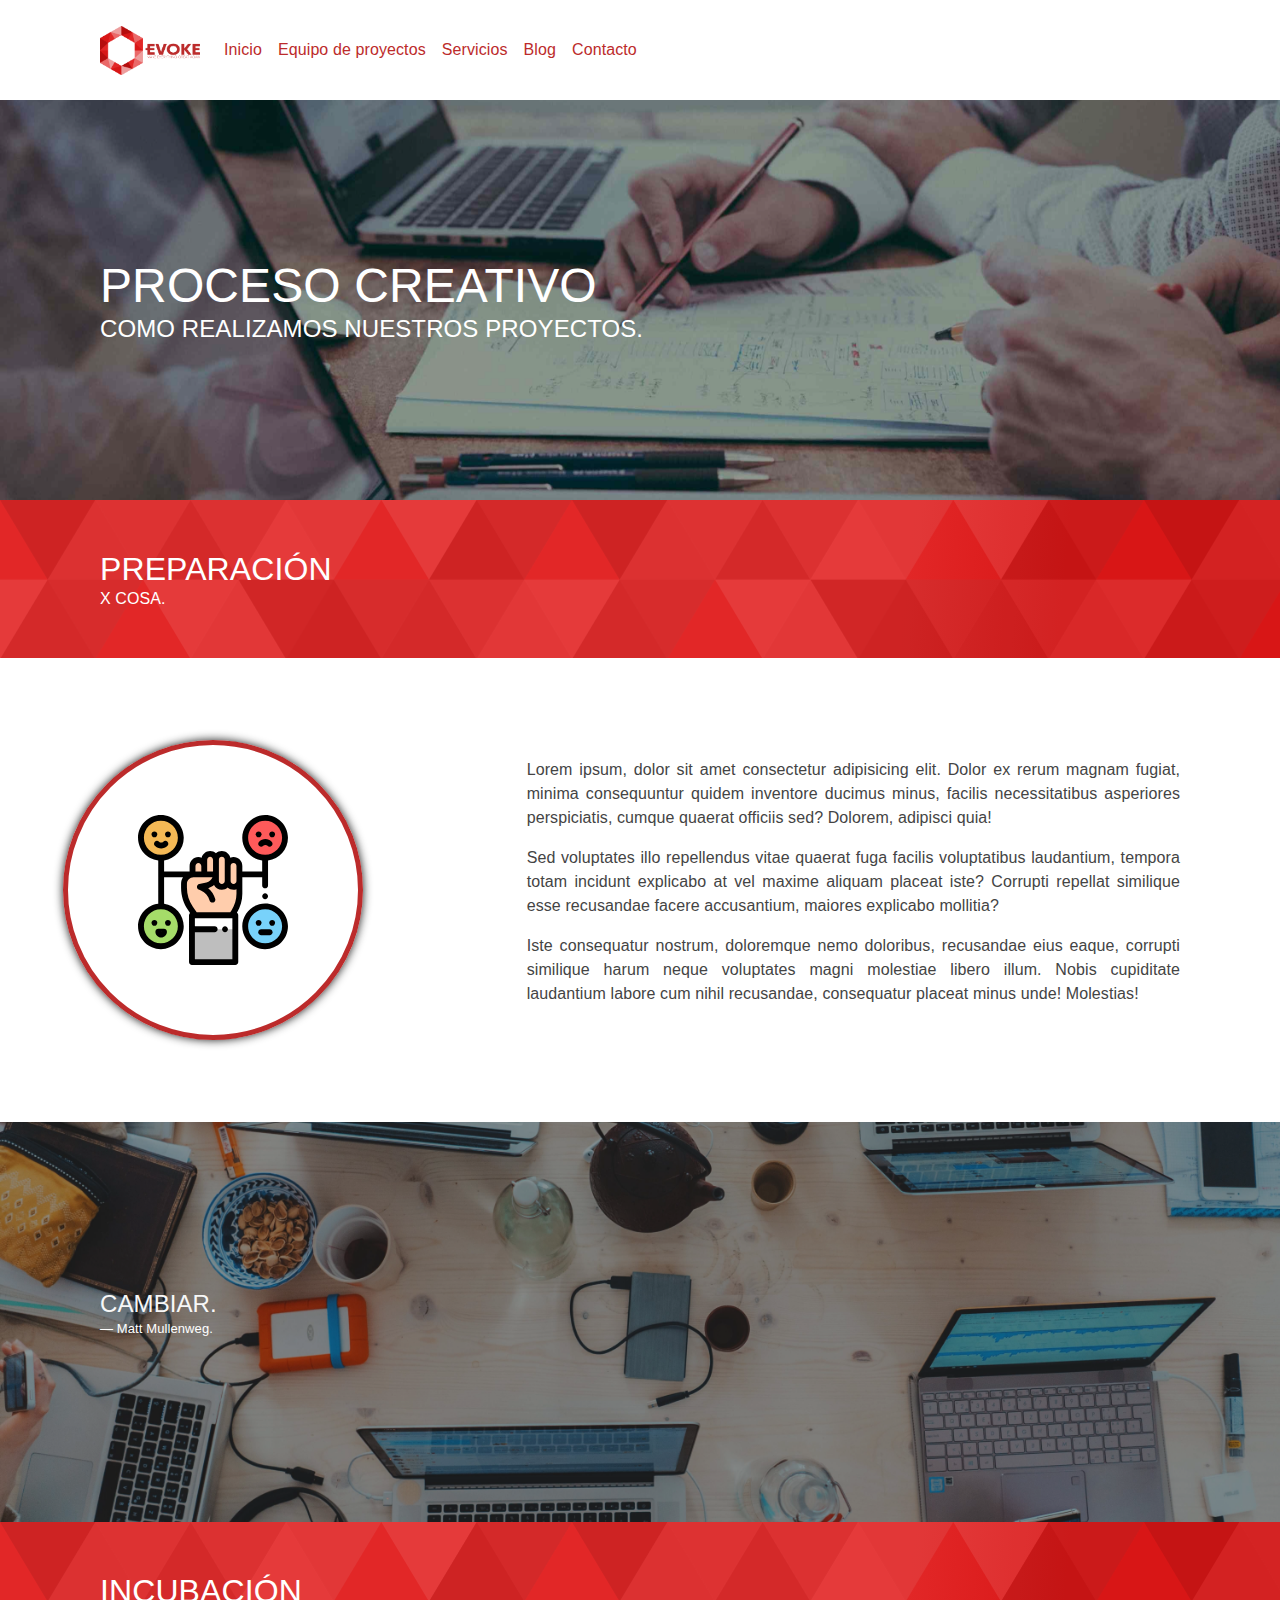
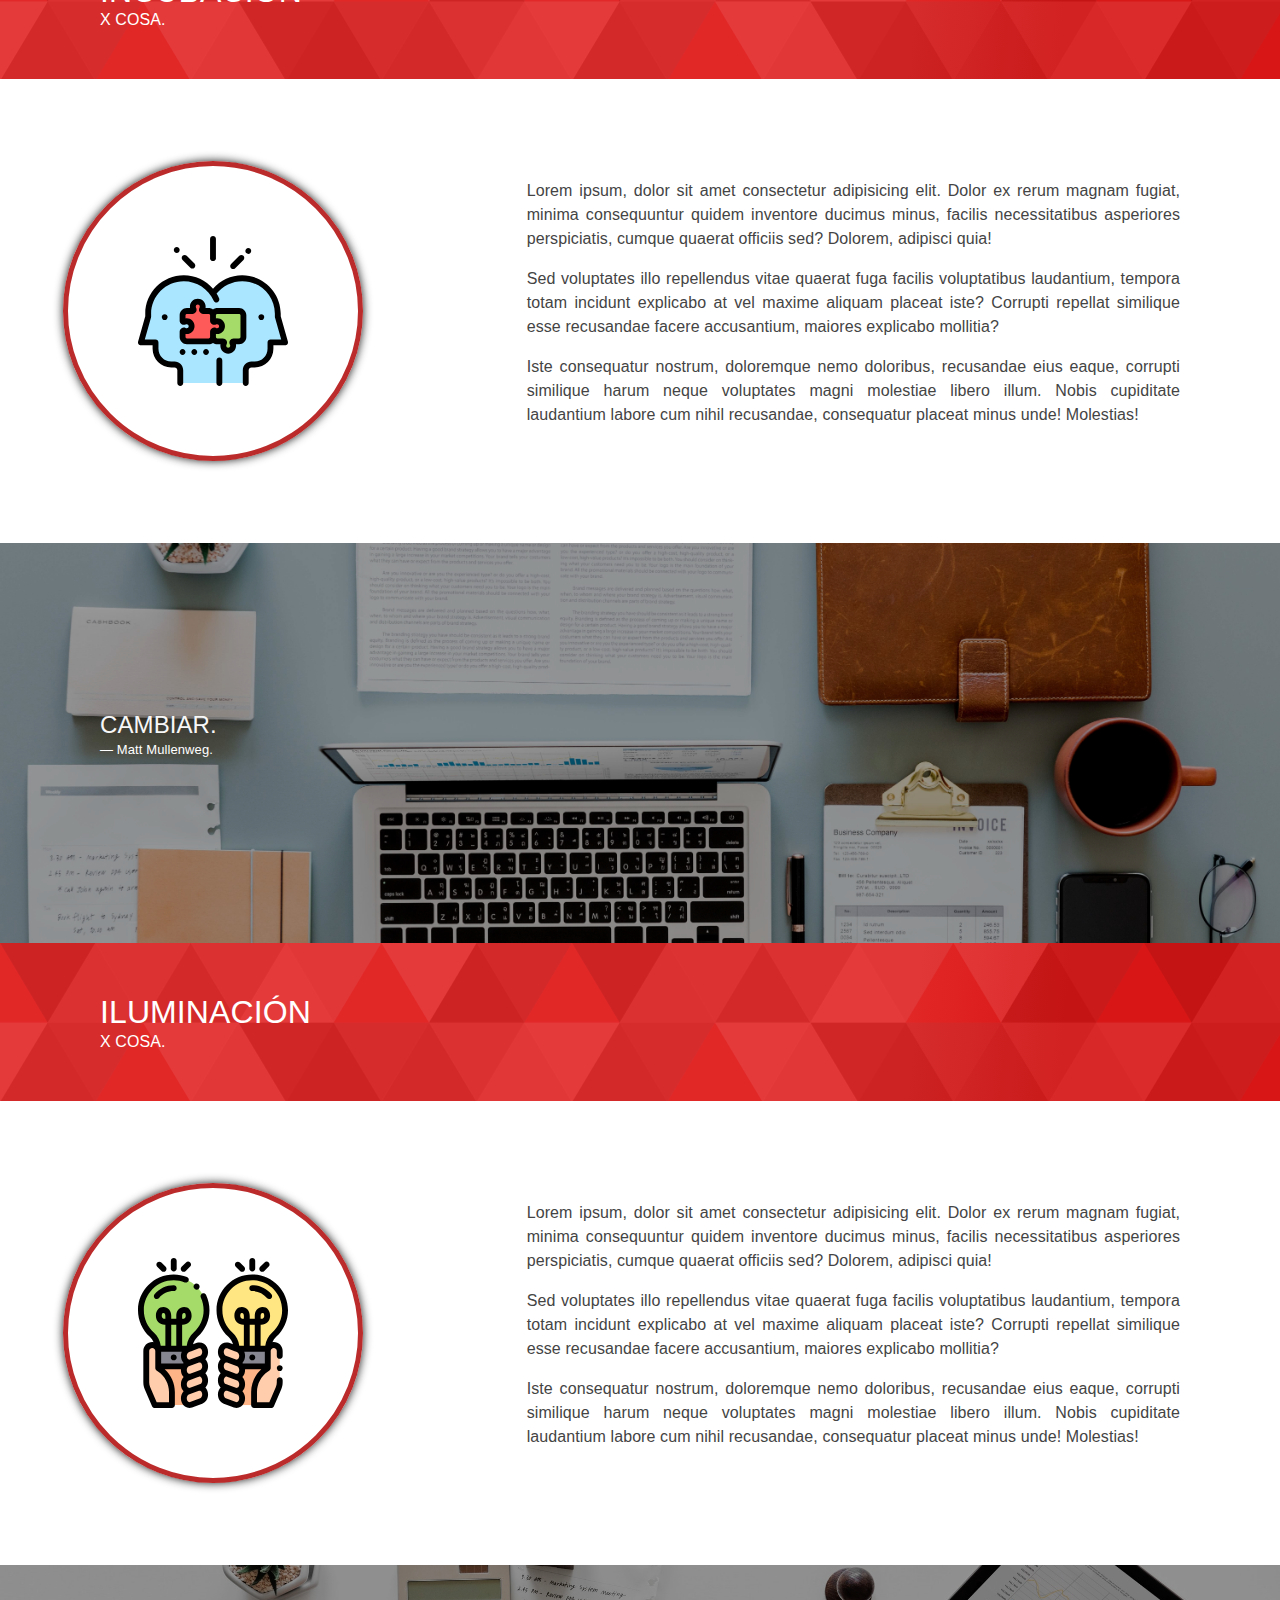
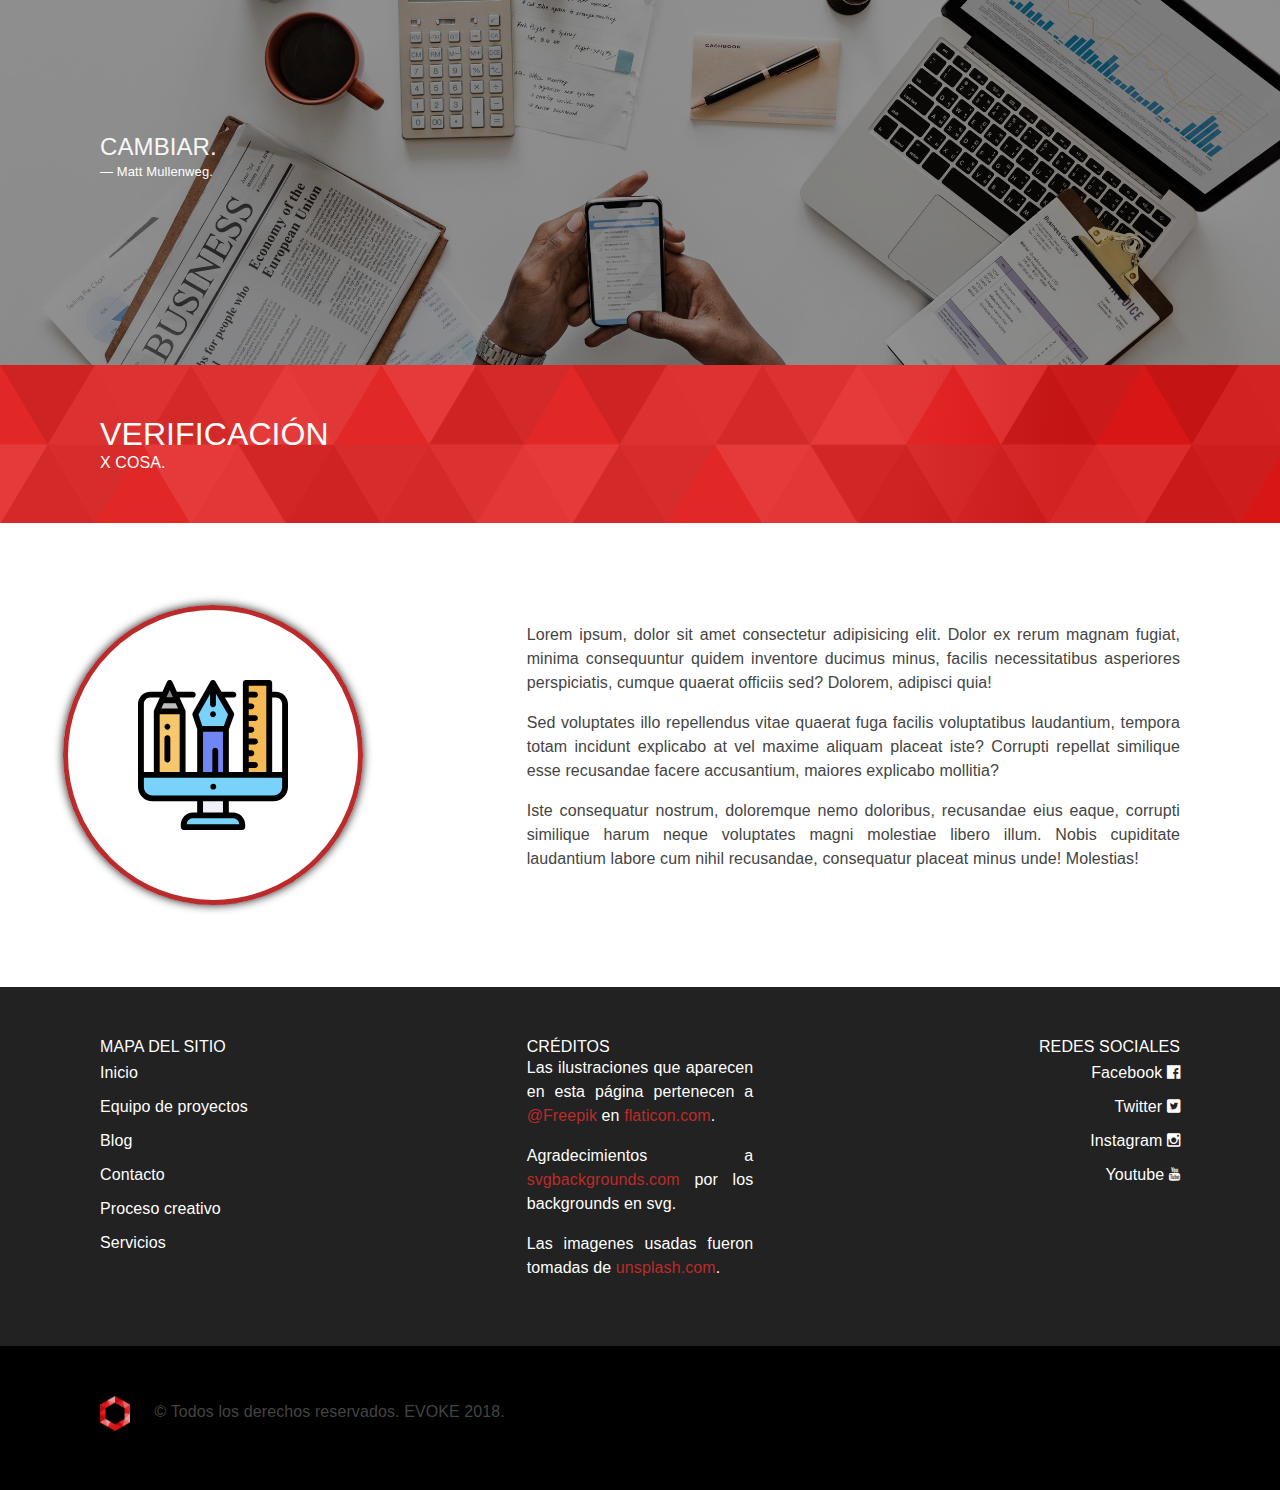
<file: proceso.html>
<!DOCTYPE html>
<html lang="es">

<head>
    <meta charset="UTF-8" />
    <meta name="viewport" content="width=device-width, initial-scale=1.0" />
    <title>Proceso creativo - EVOKE - Make Everything Great Again</title>
    <link rel="shortcut icon" type="image/png" href="img/favicon.ico" />
    <script src="js/jquery-3.3.1.min.js"></script>
    <script src="js/bootstrap.min.js"></script>

    <link rel="stylesheet" href="style/css/bootstrap.min.css" />
    <link rel="stylesheet" href="style/css/materia.min.css" />
    <link rel="stylesheet" href="style/css/material-design-iconic-font.min.css" />
    <link rel="stylesheet" href="style/css/style.css" />
    <link rel="stylesheet" href="style/css/proceso.css" />
</head>

<body>
    <header>
        <nav class="navbar  navbar-expand-lg navbar-dark bg-primary">
            <a class="navbar-brand" href="#">
                <img src="img/Evoke%20Horizontal.png" alt="">
            </a>
            <button class="navbar-toggler" type="button" data-toggle="collapse" data-target="#navbarColor01" aria-controls="navbarColor01"
                aria-expanded="false" aria-label="Toggle navigation">
                <i class="zmdi zmdi-menu"></i>
            </button>

            <div class="collapse navbar-collapse" id="navbarColor01">
                <ul class="navbar-nav mr-auto">
                    <li class="nav-item">
                        <a class="nav-link" href="index.html">Inicio</a>
                    </li>
                    <li class="nav-item">
                        <a class="nav-link" href="equipo.html">Equipo de proyectos
                        </a>
                    </li>
                    <li class="nav-item ">
                        <a class="nav-link" href="servicios.html">Servicios
                            <span class="sr-only">(current)</span>
                        </a>
                    </li>
                    <li class="nav-item ">
                        <a class="nav-link" href="blog.html">Blog
                        </a>
                    </li>
                    <li class="nav-item">
                        <a class="nav-link" href="contacto.html">Contacto</a>
                    </li>
                </ul>
            </div>
        </nav>
    </header>
    <section class="container-fluid">
        <!-- Inicio de row principal-->
        <div class="row">
            <!-- Header de la pagina, primera imagen que aparece -->
            <div class="col-md-12 header_proceso">
                <h1>Proceso creativo
                    <small>Como realizamos nuestros proyectos.</small>
                </h1>
            </div>
            <!-- Final header de la pagina -->
            <!-- Inicio titulo de preparación -->
            <div class="col-md-12 title_index">
                <h2>preparación
                    <small>X cosa.</small>
                </h2>
            </div>
            <!-- Final titulo de preparación -->
            <!-- Imagen de preparación -->
            <div class="col-md-4">
                <div class="img_serv">
                    <img src="img/921345-human-relations-and-emotions/svg/022-emotion.svg" alt="">
                </div>
            </div>
            <!-- Texto de preparación -->
            <div class="col-md-8">
                <p>Lorem ipsum, dolor sit amet consectetur adipisicing elit. Dolor ex rerum magnam fugiat, minima consequuntur
                    quidem inventore ducimus minus, facilis necessitatibus asperiores perspiciatis, cumque quaerat officiis
                    sed? Dolorem, adipisci quia!</p>
                <p>Sed voluptates illo repellendus vitae quaerat fuga facilis voluptatibus laudantium, tempora totam incidunt
                    explicabo at vel maxime aliquam placeat iste? Corrupti repellat similique esse recusandae facere accusantium,
                    maiores explicabo mollitia?</p>
                <p>Iste consequatur nostrum, doloremque nemo doloribus, recusandae eius eaque, corrupti similique harum neque
                    voluptates magni molestiae libero illum. Nobis cupiditate laudantium labore cum nihil recusandae, consequatur
                    placeat minus unde! Molestias!</p>
            </div>
            <!-- Imagen con frase que separa las secciones -->
            <div class="col-md-12 image_line">
                <blockquote class="blockquote">
                    <h3 class="mb-0">CAMBIAR.</h3>
                    <footer class="blockquote-footer">Matt Mullenweg.</footer>
                </blockquote>
            </div>
            <!-- Inicio titulo de incubacion -->
            <div class="col-md-12 title_index">
                <h2>Incubación
                    <small>X cosa.</small>
                </h2>
            </div>
            <!-- Final titulo de incubacion -->
            <!-- Imagen de incubacion -->
            <div class="col-md-4">
                <div class="img_serv">
                    <img src="img/921345-human-relations-and-emotions/svg/031-think.svg" alt="">
                </div>
            </div>
            <!-- Texto de incubacion -->
            <div class="col-md-8">
                <p>Lorem ipsum, dolor sit amet consectetur adipisicing elit. Dolor ex rerum magnam fugiat, minima consequuntur
                    quidem inventore ducimus minus, facilis necessitatibus asperiores perspiciatis, cumque quaerat officiis
                    sed? Dolorem, adipisci quia!</p>
                <p>Sed voluptates illo repellendus vitae quaerat fuga facilis voluptatibus laudantium, tempora totam incidunt
                    explicabo at vel maxime aliquam placeat iste? Corrupti repellat similique esse recusandae facere accusantium,
                    maiores explicabo mollitia?
                </p>
                <p>Iste consequatur nostrum, doloremque nemo doloribus, recusandae eius eaque, corrupti similique harum neque
                    voluptates magni molestiae libero illum. Nobis cupiditate laudantium labore cum nihil recusandae, consequatur
                    placeat minus unde! Molestias!</p>
            </div>
            <div class="col-md-12 image_line2">
                <blockquote class="blockquote">
                    <h3 class="mb-0">CAMBIAR.</h3>
                    <footer class="blockquote-footer">Matt Mullenweg.</footer>
                </blockquote>
            </div>
            <!-- Inicio titulo iluminación -->
            <div class="col-md-12 title_index">
                <h2>Iluminación
                    <small>X cosa.</small>
                </h2>
            </div>
            <!-- Final titulo iluminación -->
            <!-- Imagen despligue -->
            <div class="col-md-4">
                <div class="img_serv">
                    <img src="img/921345-human-relations-and-emotions/svg/048-idea.svg" alt="">
                </div>
            </div>
            <!-- Texto despliegue -->
            <div class="col-md-8">
                <p>Lorem ipsum, dolor sit amet consectetur adipisicing elit. Dolor ex rerum magnam fugiat, minima consequuntur
                    quidem inventore ducimus minus, facilis necessitatibus asperiores perspiciatis, cumque quaerat officiis
                    sed? Dolorem, adipisci quia!</p>
                <p>Sed voluptates illo repellendus vitae quaerat fuga facilis voluptatibus laudantium, tempora totam incidunt
                    explicabo at vel maxime aliquam placeat iste? Corrupti repellat similique esse recusandae facere accusantium,
                    maiores explicabo mollitia?
                </p>
                <p>Iste consequatur nostrum, doloremque nemo doloribus, recusandae eius eaque, corrupti similique harum neque
                    voluptates magni molestiae libero illum. Nobis cupiditate laudantium labore cum nihil recusandae, consequatur
                    placeat minus unde! Molestias!</p>
            </div>
            <div class="col-md-12 image_line3">
                <blockquote class="blockquote">
                    <h3 class="mb-0">CAMBIAR.</h3>
                    <footer class="blockquote-footer">Matt Mullenweg.</footer>
                </blockquote>
            </div>
            <!-- Inicio titulo verificacion -->
            <div class="col-md-12 title_index">
                <h2>verificación
                    <small>x cosa.</small>
                </h2>
            </div>
            <!-- Final titulo verificacion -->
            <!-- Imagen verificacion -->
            <div class="col-md-4">
                <div class="img_serv">
                    <img src="img/921549-web-development/svg/026-tools.svg" alt="">
                </div>
            </div>
            <!-- Texto verificacion -->
            <div class="col-md-8">
                <p>Lorem ipsum, dolor sit amet consectetur adipisicing elit. Dolor ex rerum magnam fugiat, minima consequuntur
                    quidem inventore ducimus minus, facilis necessitatibus asperiores perspiciatis, cumque quaerat officiis
                    sed? Dolorem, adipisci quia!</p>
                <p>Sed voluptates illo repellendus vitae quaerat fuga facilis voluptatibus laudantium, tempora totam incidunt
                    explicabo at vel maxime aliquam placeat iste? Corrupti repellat similique esse recusandae facere accusantium,
                    maiores explicabo mollitia?
                </p>
                <p>Iste consequatur nostrum, doloremque nemo doloribus, recusandae eius eaque, corrupti similique harum neque
                    voluptates magni molestiae libero illum. Nobis cupiditate laudantium labore cum nihil recusandae, consequatur
                    placeat minus unde! Molestias!</p>
            </div>
        </div>
        <!-- Final de row principal -->
    </section>
    <footer class="container-fluid">
        <div class="row">
            <div class="col-md-4">
                <h5>Mapa del sitio</h5>
                <ul>
                    <li>
                        <a href="index.html">Inicio</a>
                    </li>
                    <li>
                        <a href="equipo.html">Equipo de proyectos</a>
                    </li>
                    <li>
                        <a href="blog.html">Blog</a>
                    </li>
                    <li>
                        <a href="contacto.html">Contacto</a>
                    </li>
                    <li>
                        <a href="proceso.html">Proceso creativo</a>
                    </li>
                    <li>
                        <a href="servicios.html">Servicios</a>
                    </li>
                </ul>
            </div>
            <div class="col-md-4">
                <h5>créditos</h5>
                <p>Las ilustraciones que aparecen en esta página pertenecen a
                    <a href="https://www.freepik.com/" target="_blank">@Freepik</a>
                    en
                    <a href="https://www.flaticon.com/" target="_blank">flaticon.com</a>.</p>
                <p>Agradecimientos a
                    <a href="https://www.svgbackgrounds.com" target="_blank">svgbackgrounds.com</a> por los backgrounds en svg.</p>
                <p>Las imagenes usadas fueron tomadas de
                    <a href="https://www.unsplash.com/">unsplash.com</a>.</p>
            </div>
            <div class="col-md-4">
                <h5>redes sociales</h5>
                <ul>
                    <li>
                        <a href="">
                            Facebook
                            <i class="zmdi zmdi-facebook-box"></i>
                        </a>
                    </li>
                    <li>
                        <a href="">
                            Twitter
                            <i class="zmdi zmdi-twitter-box"></i>
                        </a>
                    </li>
                    <li>
                        <a href="">
                            Instagram
                            <i class="zmdi zmdi-instagram"></i>
                        </a>
                    </li>
                    <li>
                        <a href="">
                            Youtube
                            <i class="zmdi zmdi-youtube"></i>
                        </a>
                    </li>
                </ul>
            </div>
            <div class="col-md-12">
                <img src="img/Evoke vertical.png" alt="">
                <p>&copy; Todos los derechos reservados. EVOKE 2018.</p>
            </div>
        </div>
    </footer>
</body>

</html>
</file>
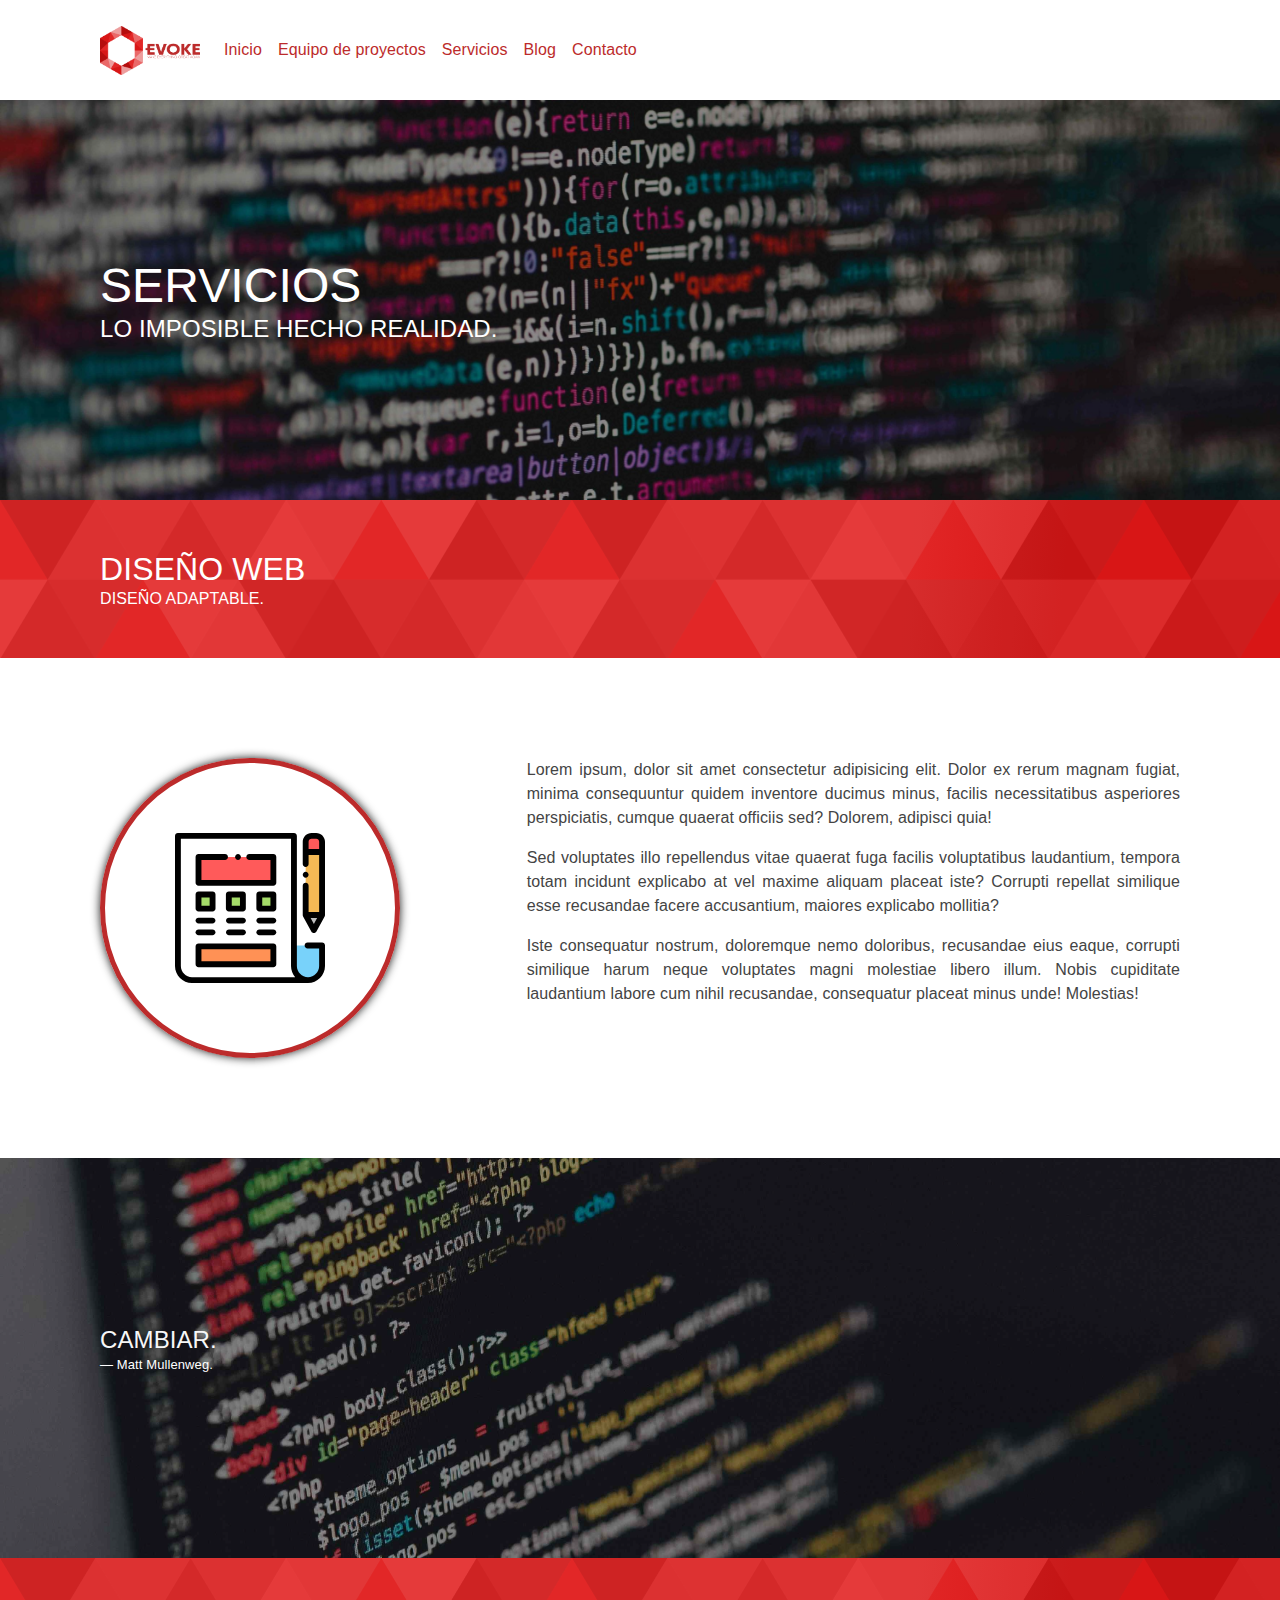
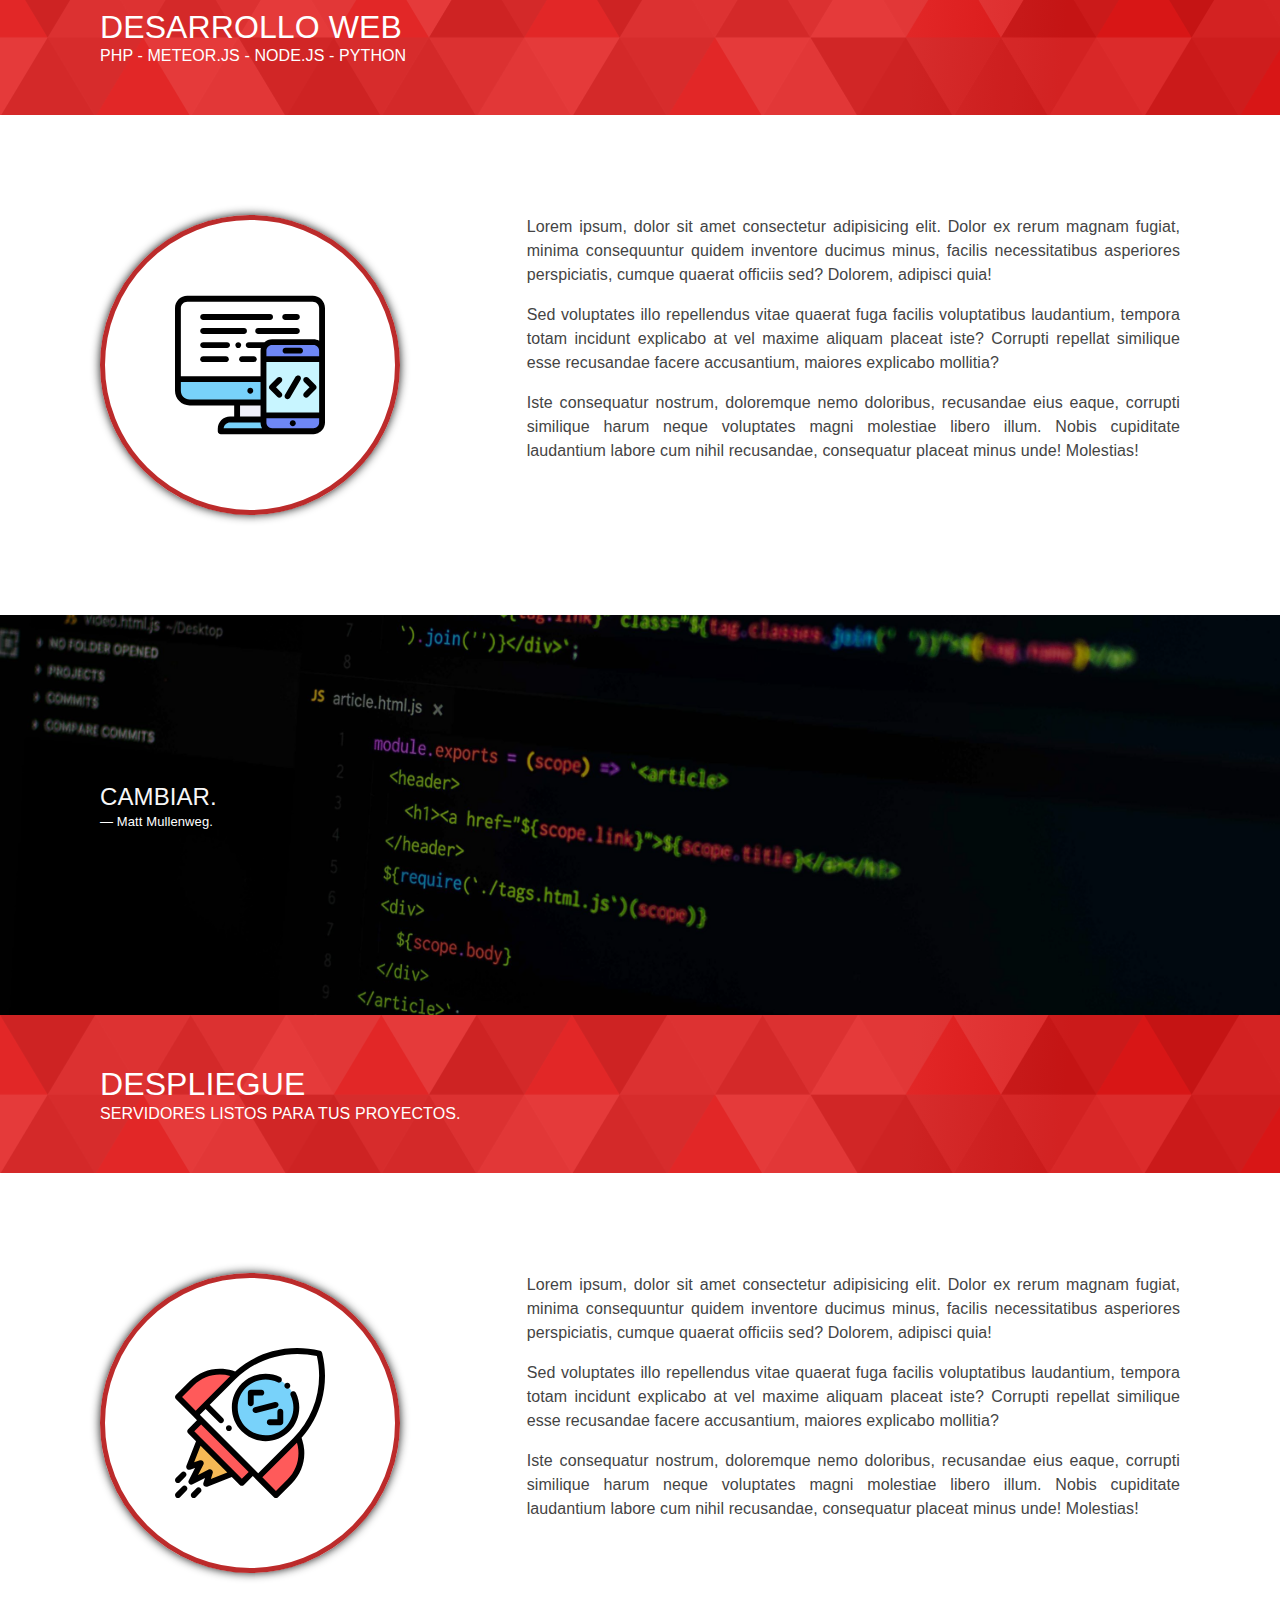
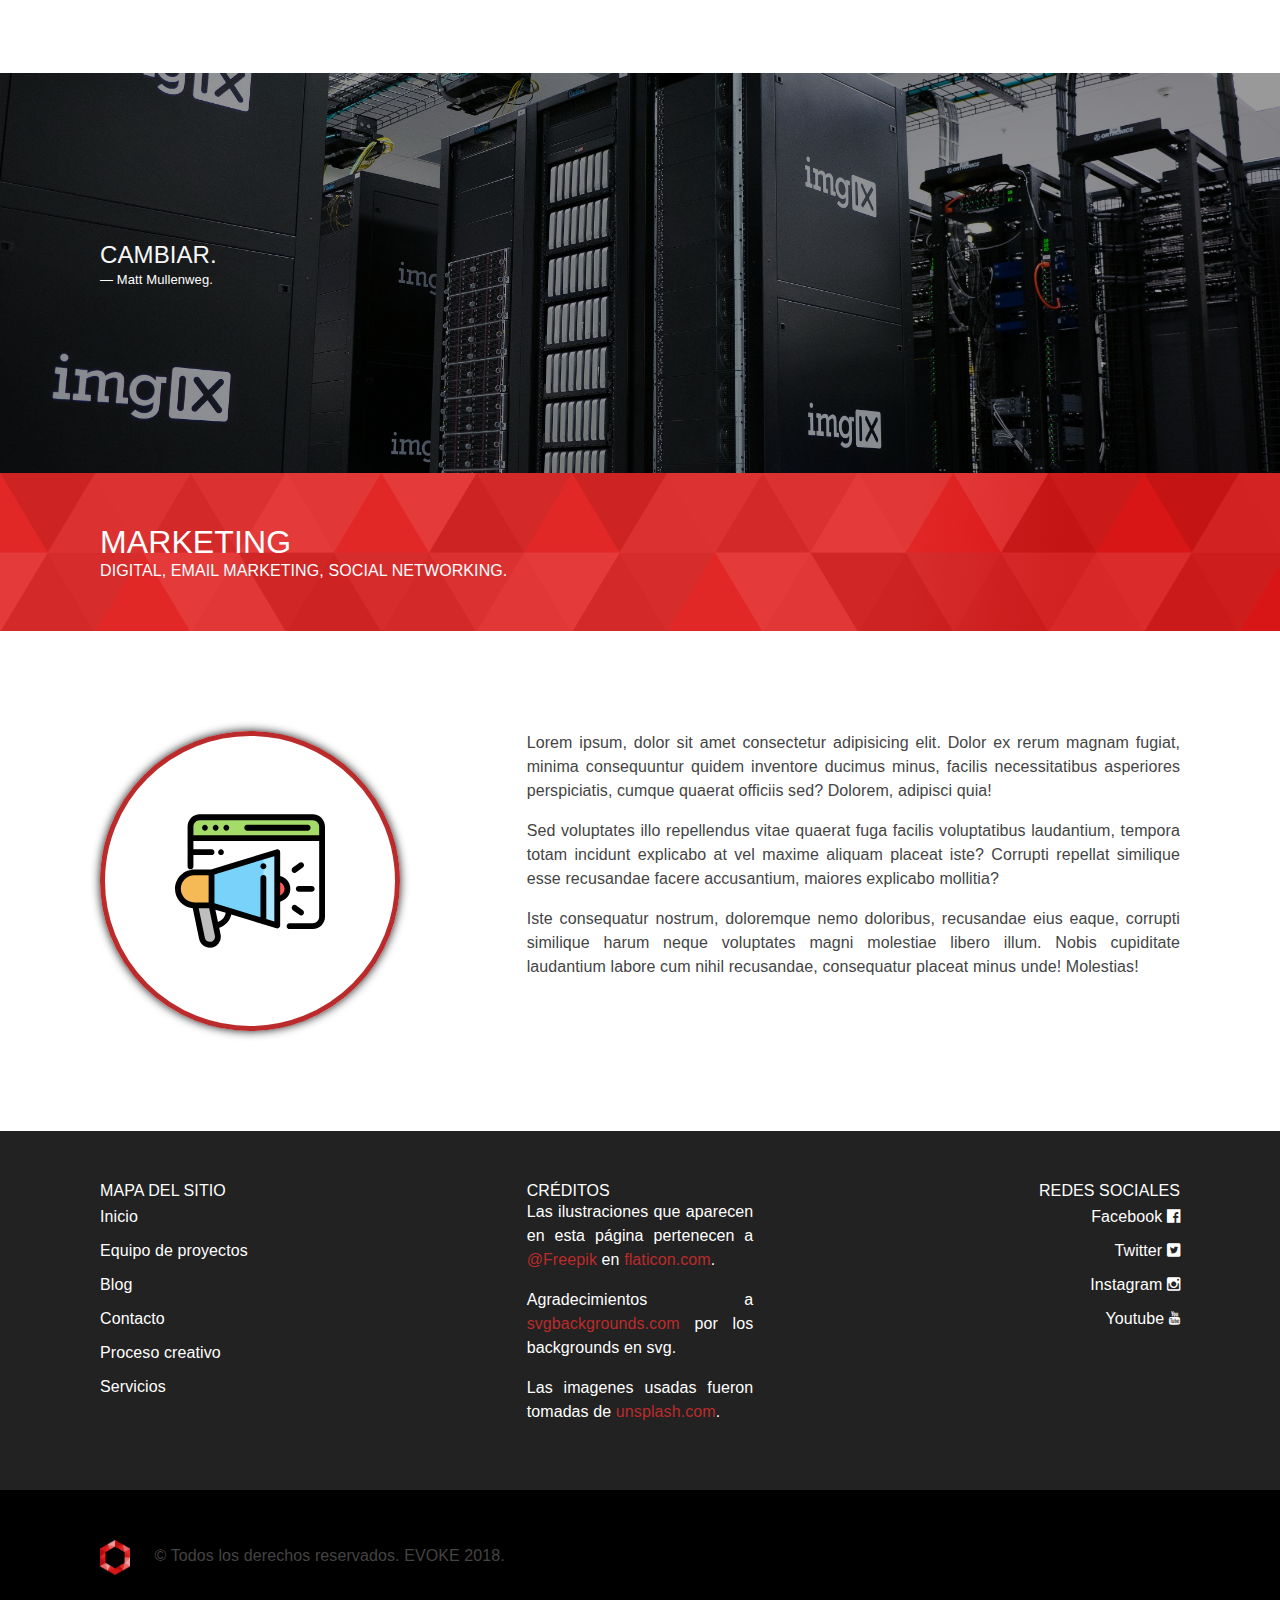
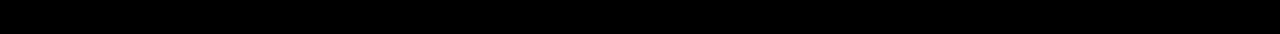
<file: servicios.html>
<!DOCTYPE html>
<html lang="es">

<head>
    <meta charset="UTF-8" />
    <meta name="viewport" content="width=device-width, initial-scale=1.0" />
    <title>Servicios - EVOKE - Make Everything Great Again</title>
    <link rel="shortcut icon" type="image/png" href="img/favicon.ico" />
    <script src="js/jquery-3.3.1.min.js"></script>
    <script src="js/bootstrap.min.js"></script>

    <link rel="stylesheet" href="style/css/bootstrap.min.css" />
    <link rel="stylesheet" href="style/css/materia.min.css" />
    <link rel="stylesheet" href="style/css/material-design-iconic-font.min.css" />
    <link rel="stylesheet" href="style/css/style.css" />
    <link rel="stylesheet" href="style/css/servicios.css" />
</head>

<body>
    <header>
        <nav class="navbar  navbar-expand-lg navbar-dark bg-primary">
            <a class="navbar-brand" href="#">
                <img src="img/Evoke%20Horizontal.png" alt="">
            </a>
            <button class="navbar-toggler" type="button" data-toggle="collapse" data-target="#navbarColor01" aria-controls="navbarColor01"
                aria-expanded="false" aria-label="Toggle navigation">
                <i class="zmdi zmdi-menu"></i>
            </button>

            <div class="collapse navbar-collapse" id="navbarColor01">
                <ul class="navbar-nav mr-auto">
                    <li class="nav-item">
                        <a class="nav-link" href="index.html">Inicio</a>
                    </li>
                    <li class="nav-item">
                        <a class="nav-link" href="equipo.html">Equipo de proyectos
                        </a>
                    </li>
                    <li class="nav-item ">
                        <a class="nav-link" href="servicios.html">Servicios
                                <span class="sr-only">(current)</span>
                        </a>
                    </li>
                    <li class="nav-item ">
                        <a class="nav-link" href="blog.html">Blog
                        </a>
                    </li>
                    <li class="nav-item">
                        <a class="nav-link" href="contacto.html">Contacto</a>
                    </li>
                </ul>
            </div>
        </nav>
    </header>
    <section class="container-fluid">
        <!-- Inicio de row principal-->
        <div class="row">
            <!-- Header de la pagina, primera imagen que aparece -->
            <div class="col-md-12 header_servicios">
                <h1>Servicios <small>Lo imposible hecho realidad.</small></h1>
            </div>
            <!-- Final header de la pagina -->
            <!-- Inicio titulo de diseño web -->
            <div class="col-md-12 title_index" id="diseno">
                <h2>Diseño Web <small>Diseño adaptable.</small></h2>
            </div>
            <!-- Final titulo de diseño web -->
            <!-- Imagen de diseño web -->
            <div class="col-md-4">
                <div class="img_serv">    
                    <img src="img/921549-web-development/svg/039-wireframe.svg" alt="">
                </div>
            </div>
            <!-- Texto de diseño web -->
            <div class="col-md-8">
                <p>Lorem ipsum, dolor sit amet consectetur adipisicing elit. Dolor ex rerum magnam fugiat, minima consequuntur quidem inventore ducimus minus, facilis necessitatibus asperiores perspiciatis, cumque quaerat officiis sed? Dolorem, adipisci quia!</p>
                <p>Sed voluptates illo repellendus vitae quaerat fuga facilis voluptatibus laudantium, tempora totam incidunt explicabo at vel maxime aliquam placeat iste? Corrupti repellat similique esse recusandae facere accusantium, maiores explicabo mollitia?</p>
                <p>Iste consequatur nostrum, doloremque nemo doloribus, recusandae eius eaque, corrupti similique harum neque voluptates magni molestiae libero illum. Nobis cupiditate laudantium labore cum nihil recusandae, consequatur placeat minus unde! Molestias!</p>
            </div>
            <!-- Imagen con frase que separa las secciones -->
            <div class="col-md-12 image_line">
                <blockquote class="blockquote">
                    <h3 class="mb-0">CAMBIAR.</h3>
                    <footer class="blockquote-footer">Matt Mullenweg.</footer>
                </blockquote>
            </div>
            <!-- Inicio titulo de desarrollo web -->
            <div class="col-md-12 title_index" id="desarrollo">
                <h2>Desarrollo web <small>PHP - Meteor.js - Node.js - Python</small></h2>
            </div>
            <!-- Final titulo de desarrollo web -->
            <!-- Imagen de desarrollo web -->
            <div class="col-md-4">
                <div class="img_serv">
                    <img src="img/921549-web-development/svg/020-coding-6.svg" alt="">
                </div>
            </div>
            <!-- Texto de desarrollo web -->
            <div class="col-md-8">
                <p>Lorem ipsum, dolor sit amet consectetur adipisicing elit. Dolor ex rerum magnam fugiat, minima consequuntur quidem inventore
                    ducimus minus, facilis necessitatibus asperiores perspiciatis, cumque quaerat officiis sed? Dolorem, adipisci quia!</p>
                <p>Sed voluptates illo repellendus vitae quaerat fuga facilis voluptatibus laudantium, tempora totam incidunt explicabo
                    at vel maxime aliquam placeat iste? Corrupti repellat similique esse recusandae facere accusantium, maiores explicabo
                    mollitia?</p>
                <p>Iste consequatur nostrum, doloremque nemo doloribus, recusandae eius eaque, corrupti similique harum neque voluptates
                    magni molestiae libero illum. Nobis cupiditate laudantium labore cum nihil recusandae, consequatur placeat minus
                    unde! Molestias!</p>
            </div>
            <div class="col-md-12 image_line2">
                <blockquote class="blockquote">
                    <h3 class="mb-0">CAMBIAR.</h3>
                    <footer class="blockquote-footer">Matt Mullenweg.</footer>
                </blockquote>
            </div>
            <!-- Inicio titulo despliegue -->
            <div class="col-md-12 title_index" id="despliegue">
                <h2>Despliegue <small>Servidores listos para tus proyectos.</small></h2>
            </div>
            <!-- Final titulo despliegue -->
            <!-- Imagen despligue -->
            <div class="col-md-4">
                <div class="img_serv">
                    <img src="img/921549-web-development/svg/037-startup-1.svg" alt="">
                </div>
            </div>
            <!-- Texto despliegue -->
            <div class="col-md-8">
                <p>Lorem ipsum, dolor sit amet consectetur adipisicing elit. Dolor ex rerum magnam fugiat, minima consequuntur quidem inventore
                    ducimus minus, facilis necessitatibus asperiores perspiciatis, cumque quaerat officiis sed? Dolorem, adipisci quia!</p>
                <p>Sed voluptates illo repellendus vitae quaerat fuga facilis voluptatibus laudantium, tempora totam incidunt explicabo
                    at vel maxime aliquam placeat iste? Corrupti repellat similique esse recusandae facere accusantium, maiores explicabo
                    mollitia?
                </p>
                <p>Iste consequatur nostrum, doloremque nemo doloribus, recusandae eius eaque, corrupti similique harum neque voluptates
                    magni molestiae libero illum. Nobis cupiditate laudantium labore cum nihil recusandae, consequatur placeat minus
                    unde! Molestias!</p>
            </div>
            <div class="col-md-12 image_line3">
                <blockquote class="blockquote">
                    <h3 class="mb-0">CAMBIAR.</h3>
                    <footer class="blockquote-footer">Matt Mullenweg.</footer>
                </blockquote>
            </div>
            <!-- Inicio titulo despliegue -->
            <div class="col-md-12 title_index" id="marketing">
                <h2>Marketing
                    <small>Digital, Email marketing, social networking.</small>
                </h2>
            </div>
            <!-- Final titulo despliegue -->
            <!-- Imagen despligue -->
            <div class="col-md-4">
                <div class="img_serv">
                    <img src="img/921549-web-development/svg/004-promotion.svg" alt="">
                </div>
            </div>
            <!-- Texto despliegue -->
            <div class="col-md-8">
                <p>Lorem ipsum, dolor sit amet consectetur adipisicing elit. Dolor ex rerum magnam fugiat, minima consequuntur quidem inventore
                    ducimus minus, facilis necessitatibus asperiores perspiciatis, cumque quaerat officiis sed? Dolorem, adipisci quia!</p>
                <p>Sed voluptates illo repellendus vitae quaerat fuga facilis voluptatibus laudantium, tempora totam incidunt explicabo
                    at vel maxime aliquam placeat iste? Corrupti repellat similique esse recusandae facere accusantium, maiores explicabo
                    mollitia?
                </p>
                <p>Iste consequatur nostrum, doloremque nemo doloribus, recusandae eius eaque, corrupti similique harum neque voluptates
                    magni molestiae libero illum. Nobis cupiditate laudantium labore cum nihil recusandae, consequatur placeat minus
                    unde! Molestias!</p>
            </div>
        </div>
        <!-- Final de row principal -->
    </section>
    <footer class="container-fluid">
        <div class="row">
            <div class="col-md-4">
                <h5>Mapa del sitio</h5>
                <ul>
                    <li>
                        <a href="index.html">Inicio</a>
                    </li>
                    <li>
                        <a href="equipo.html">Equipo de proyectos</a>
                    </li>
                    <li>
                        <a href="blog.html">Blog</a>
                    </li>
                    <li>
                        <a href="contacto.html">Contacto</a>
                    </li>
                    <li>
                        <a href="proceso.html">Proceso creativo</a>
                    </li>
                    <li>
                        <a href="servicios.html">Servicios</a>
                    </li>
                </ul>
            </div>
            <div class="col-md-4">
                <h5>créditos</h5>
                <p>Las ilustraciones que aparecen en esta página pertenecen a
                    <a href="https://www.freepik.com/" target="_blank">@Freepik</a>
                    en
                    <a href="https://www.flaticon.com/" target="_blank">flaticon.com</a>.</p>
                <p>Agradecimientos a
                    <a href="https://www.svgbackgrounds.com" target="_blank">svgbackgrounds.com</a> por los backgrounds en svg.</p>
                <p>Las imagenes usadas fueron tomadas de
                    <a href="https://www.unsplash.com/">unsplash.com</a>.</p>
            </div>
            <div class="col-md-4">
                <h5>redes sociales</h5>
                <ul>
                    <li>
                        <a href="">
                            Facebook
                            <i class="zmdi zmdi-facebook-box"></i>
                        </a>
                    </li>
                    <li>
                        <a href="">
                            Twitter
                            <i class="zmdi zmdi-twitter-box"></i>
                        </a>
                    </li>
                    <li>
                        <a href="">
                            Instagram
                            <i class="zmdi zmdi-instagram"></i>
                        </a>
                    </li>
                    <li>
                        <a href="">
                            Youtube
                            <i class="zmdi zmdi-youtube"></i>
                        </a>
                    </li>
                </ul>
            </div>
            <div class="col-md-12">
                <img src="img/Evoke vertical.png" alt="">
                <p>&copy; Todos los derechos reservados. EVOKE 2018.</p>
            </div>
        </div>
    </footer>
    </body>
</html>
</file>
<file: style/css/style.css>
.flex, .header_image, .image_line,
.image_line1,
.image_line2, .row2 .col-md-3,
.row2 .col-md-4 {
  display: -webkit-flex;
  display: -moz-flex;
  display: -ms-flex;
  display: -o-flex;
  -webkit-display: flex;
  -moz-display: flex;
  -ms-display: flex;
  -o-display: flex;
  display: flex; }

img {
  width: 100%; }

body,
html {
  font-family: 'Montserrat', sans-serif;
  font-size: 16px;
  font-weight: 400;
  line-height: 1.5; }
  body::-webkit-scrollbar,
  html::-webkit-scrollbar {
    width: 10px;
    background-color: #d0d0d0; }
  body::-webkit-scrollbar-thumb,
  html::-webkit-scrollbar-thumb {
    background-color: #BC2B2B !important; }

.breadcrumb-item + .breadcrumb-item::before {
  color: #fff !important;
  content: ">"; }

.breadcrumb {
  width: 100%;
  margin: 0;
  padding: 20px 100px;
  background-image: linear-gradient(to right, #e22727, #e02323, #dd1f1f, #db1b1b, #d81616);
  border-radius: 0; }
  .breadcrumb a {
    color: #fff; }

h1,
h2,
h3,
h4,
h5,
h6 {
  text-transform: uppercase;
  margin-bottom: 0; }
  h1 small,
  h2 small,
  h3 small,
  h4 small,
  h5 small,
  h6 small {
    margin-bottom: 0; }

.h1,
h1 {
  font-size: 2rem; }

.h2,
h2 {
  font-size: 1.75rem; }

.h3,
h3 {
  font-size: 1.5rem; }

.h4,
h4 {
  font-size: 1.25rem; }

.h5,
h5 {
  font-size: 1rem; }

.h6,
h6 {
  font-size: 0.75rem; }

nav {
  padding: 20px 100px !important; }

.navbar-dark {
  background-color: #fff !important; }

.navbar-brand {
  width: 100px; }

.navbar-collapse ul li a {
  color: #BC2B2B !important; }

.navbar-toggler i {
  color: #BC2B2B !important;
  font-size: 30px; }

.header_image {
  width: 100%;
  min-height: calc(100vh - 100px);
  background-image: url("../../img/equipo2.jpg");
  background-position: 0 0;
  background-size: cover;
  background-attachment: fixed;
  justify-content: space-between;
  align-items: center;
  padding: 100px;
  box-shadow: 100vh 100vw rgba(0, 0, 0, 0.5) inset; }
  .header_image h1 {
    color: #f7f7f7 !important;
    font-size: 300%;
    text-transform: uppercase;
    width: 400px; }
    .header_image h1 small {
      display: block;
      font-size: 50%;
      color: #EA6868 !important; }

.image_front {
  width: 150px;
  height: 150px;
  margin: 20px; }

.image_front_post {
  height: 100px;
  width: 100px;
  margin: 20px; }
  .image_front_post img {
    border-radius: 50%; }

.image_line,
.image_line1,
.image_line2 {
  height: 400px;
  justify-content: flex-start;
  align-items: center;
  background-image: url("../../img/img/imac2.jpg");
  background-position: center;
  background-size: cover;
  box-shadow: 400px 100vw rgba(0, 0, 0, 0.4) inset;
  padding: 100px; }
  .image_line h2,
  .image_line1 h2,
  .image_line2 h2 {
    color: #fff; }
    .image_line h2 small,
    .image_line1 h2 small,
    .image_line2 h2 small {
      display: block; }
  .image_line h3,
  .image_line1 h3,
  .image_line2 h3 {
    width: 400px;
    color: #f7f7f7 !important; }

.image_line1 {
  background-image: url("../../img/img/imac3.jpg"); }

.image_line2 {
  background-image: url("../../img/contact.jpg"); }
  .image_line2 a {
    margin-left: 25px; }

.blockquote-footer {
  color: #fff; }

.title_index {
  padding: 50px 100px;
  background-color: #d81616;
  background-image: url("data:image/svg+xml,%3Csvg xmlns='http://www.w3.org/2000/svg' width='100%25'%3E%3Cdefs%3E%3ClinearGradient id='a' gradientUnits='userSpaceOnUse' x1='0' x2='0' y1='0' y2='100%25' gradientTransform='rotate(96,683,351)'%3E%3Cstop offset='0' stop-color='%23d81616'/%3E%3Cstop offset='1' stop-color='%23e22727'/%3E%3C/linearGradient%3E%3Cpattern patternUnits='userSpaceOnUse' id='b' width='572' height='476.7' x='0' y='0' viewBox='0 0 1080 900'%3E%3Cg fill-opacity='0.09'%3E%3Cpolygon fill='%23444' points='90 150 0 300 180 300'/%3E%3Cpolygon points='90 150 180 0 0 0'/%3E%3Cpolygon fill='%23AAA' points='270 150 360 0 180 0'/%3E%3Cpolygon fill='%23DDD' points='450 150 360 300 540 300'/%3E%3Cpolygon fill='%23999' points='450 150 540 0 360 0'/%3E%3Cpolygon points='630 150 540 300 720 300'/%3E%3Cpolygon fill='%23DDD' points='630 150 720 0 540 0'/%3E%3Cpolygon fill='%23444' points='810 150 720 300 900 300'/%3E%3Cpolygon fill='%23FFF' points='810 150 900 0 720 0'/%3E%3Cpolygon fill='%23DDD' points='990 150 900 300 1080 300'/%3E%3Cpolygon fill='%23444' points='990 150 1080 0 900 0'/%3E%3Cpolygon fill='%23DDD' points='90 450 0 600 180 600'/%3E%3Cpolygon points='90 450 180 300 0 300'/%3E%3Cpolygon fill='%23666' points='270 450 180 600 360 600'/%3E%3Cpolygon fill='%23AAA' points='270 450 360 300 180 300'/%3E%3Cpolygon fill='%23DDD' points='450 450 360 600 540 600'/%3E%3Cpolygon fill='%23999' points='450 450 540 300 360 300'/%3E%3Cpolygon fill='%23999' points='630 450 540 600 720 600'/%3E%3Cpolygon fill='%23FFF' points='630 450 720 300 540 300'/%3E%3Cpolygon points='810 450 720 600 900 600'/%3E%3Cpolygon fill='%23DDD' points='810 450 900 300 720 300'/%3E%3Cpolygon fill='%23AAA' points='990 450 900 600 1080 600'/%3E%3Cpolygon fill='%23444' points='990 450 1080 300 900 300'/%3E%3Cpolygon fill='%23222' points='90 750 0 900 180 900'/%3E%3Cpolygon points='270 750 180 900 360 900'/%3E%3Cpolygon fill='%23DDD' points='270 750 360 600 180 600'/%3E%3Cpolygon points='450 750 540 600 360 600'/%3E%3Cpolygon points='630 750 540 900 720 900'/%3E%3Cpolygon fill='%23444' points='630 750 720 600 540 600'/%3E%3Cpolygon fill='%23AAA' points='810 750 720 900 900 900'/%3E%3Cpolygon fill='%23666' points='810 750 900 600 720 600'/%3E%3Cpolygon fill='%23999' points='990 750 900 900 1080 900'/%3E%3Cpolygon fill='%23999' points='180 0 90 150 270 150'/%3E%3Cpolygon fill='%23444' points='360 0 270 150 450 150'/%3E%3Cpolygon fill='%23FFF' points='540 0 450 150 630 150'/%3E%3Cpolygon points='900 0 810 150 990 150'/%3E%3Cpolygon fill='%23222' points='0 300 -90 450 90 450'/%3E%3Cpolygon fill='%23FFF' points='0 300 90 150 -90 150'/%3E%3Cpolygon fill='%23FFF' points='180 300 90 450 270 450'/%3E%3Cpolygon fill='%23666' points='180 300 270 150 90 150'/%3E%3Cpolygon fill='%23222' points='360 300 270 450 450 450'/%3E%3Cpolygon fill='%23FFF' points='360 300 450 150 270 150'/%3E%3Cpolygon fill='%23444' points='540 300 450 450 630 450'/%3E%3Cpolygon fill='%23222' points='540 300 630 150 450 150'/%3E%3Cpolygon fill='%23AAA' points='720 300 630 450 810 450'/%3E%3Cpolygon fill='%23666' points='720 300 810 150 630 150'/%3E%3Cpolygon fill='%23FFF' points='900 300 810 450 990 450'/%3E%3Cpolygon fill='%23999' points='900 300 990 150 810 150'/%3E%3Cpolygon points='0 600 -90 750 90 750'/%3E%3Cpolygon fill='%23666' points='0 600 90 450 -90 450'/%3E%3Cpolygon fill='%23AAA' points='180 600 90 750 270 750'/%3E%3Cpolygon fill='%23444' points='180 600 270 450 90 450'/%3E%3Cpolygon fill='%23444' points='360 600 270 750 450 750'/%3E%3Cpolygon fill='%23999' points='360 600 450 450 270 450'/%3E%3Cpolygon fill='%23666' points='540 600 630 450 450 450'/%3E%3Cpolygon fill='%23222' points='720 600 630 750 810 750'/%3E%3Cpolygon fill='%23FFF' points='900 600 810 750 990 750'/%3E%3Cpolygon fill='%23222' points='900 600 990 450 810 450'/%3E%3Cpolygon fill='%23DDD' points='0 900 90 750 -90 750'/%3E%3Cpolygon fill='%23444' points='180 900 270 750 90 750'/%3E%3Cpolygon fill='%23FFF' points='360 900 450 750 270 750'/%3E%3Cpolygon fill='%23AAA' points='540 900 630 750 450 750'/%3E%3Cpolygon fill='%23FFF' points='720 900 810 750 630 750'/%3E%3Cpolygon fill='%23222' points='900 900 990 750 810 750'/%3E%3Cpolygon fill='%23222' points='1080 300 990 450 1170 450'/%3E%3Cpolygon fill='%23FFF' points='1080 300 1170 150 990 150'/%3E%3Cpolygon points='1080 600 990 750 1170 750'/%3E%3Cpolygon fill='%23666' points='1080 600 1170 450 990 450'/%3E%3Cpolygon fill='%23DDD' points='1080 900 1170 750 990 750'/%3E%3C/g%3E%3C/pattern%3E%3C/defs%3E%3Crect x='0' y='0' fill='url(%23a)' width='100%25' height='100%25'/%3E%3Crect x='0' y='0' fill='url(%23b)' width='100%25' height='100%25'/%3E%3C/svg%3E");
  background-size: cover;
  background-position: center; }
  .title_index h2 {
    font-size: 200%;
    color: #fff;
    margin: 0; }
    .title_index h2 small {
      display: block;
      font-size: 50%;
      margin: 0; }

.row2 .col-md-3,
.row2 .col-md-4 {
  justify-content: center;
  align-items: center;
  flex-wrap: wrap;
  padding: 50px 100px;
  margin: 0; }
  .row2 .col-md-3 h3,
  .row2 .col-md-4 h3 {
    text-align: center; }
  .row2 .col-md-3 p,
  .row2 .col-md-4 p {
    text-align: center; }
.row2 .col-md-3:nth-child(2n) {
  background-color: #f7f7f7 !important; }
.row2 .col-md-4:nth-child(2n) {
  background-color: #f7f7f7 !important; }
.row2 .col-lg-12 {
  background-color: #BC2B2B !important;
  padding: 20px 100px;
  text-align: center; }
  .row2 .col-lg-12 h3 {
    color: #fff;
    margin: 0;
    padding: 0;
    text-align: center; }
  .row2 .col-lg-12 a {
    margin-top: 10px; }

footer.container-fluid {
  background-color: #222; }
  footer.container-fluid .col-md-4 {
    padding: 50px 100px; }
    footer.container-fluid .col-md-4 h5 {
      display: block;
      width: 100%;
      text-align: left;
      color: #fff; }
    footer.container-fluid .col-md-4 ul {
      list-style: none;
      color: #fff;
      margin-left: 0;
      padding-left: 0; }
      footer.container-fluid .col-md-4 ul li a {
        padding: 5px 0;
        display: block;
        color: #fff; }
    footer.container-fluid .col-md-4 p {
      color: #fff;
      text-align: justify; }
      footer.container-fluid .col-md-4 p a {
        color: #BC2B2B !important; }
    footer.container-fluid .col-md-4:nth-child(3) h5 {
      text-align: right; }
    footer.container-fluid .col-md-4:nth-child(3) ul {
      text-align: right; }
  footer.container-fluid .col-md-12 {
    background-color: #000;
    padding: 50px 100px; }
    footer.container-fluid .col-md-12 img {
      width: 30px;
      display: inline-block; }
    footer.container-fluid .col-md-12 p {
      display: inline-block;
      margin-left: 20px; }

.btn-success {
  background-color: #000; }
  .btn-success:hover {
    background-color: #222; }

.btn-primary {
  background-color: #EA6868 !important; }

input.form-control:focus {
  border-color: #BC2B2B !important; }

@media screen and (min-width: 320px) and (max-width: 800px) {
  html, body {
    width: 100%; }

  nav {
    padding: 20px !important; }

  .title_index {
    padding: 20px; }
    .title_index h2 {
      font-size: 150%; }

  .header_image {
    padding: 20px; }
    .header_image h1 {
      font-size: 200%; }

  .row2 .col-md-3 .image_front {
    width: 100px;
    margin: 0; }
  .row2 .col-md-3 a {
    margin-top: 20px; }
  .row2 .col-md-4 {
    padding: 20px; }
    .row2 .col-md-4 p {
      display: none; }

  .image_line, .image_line1, .image_line2 {
    padding: 20px;
    height: 300px; }
    .image_line h3, .image_line1 h3, .image_line2 h3 {
      width: 300px; }

  .col-lg-12 {
    padding: 20px;
    text-align: center; }
    .col-lg-12 h3 {
      display: none; }

  .breadcrumb {
    padding: 20px; }

  footer.container-fluid .col-md-4 {
    display: none; }
  footer.container-fluid .col-md-12 {
    padding: 20px;
    text-align: center; }
    footer.container-fluid .col-md-12 img, footer.container-fluid .col-md-12 p {
      display: block;
      margin: 0 auto;
      text-align: center; } }
@media screen and (min-width: 801px) and (max-width: 1024px) {
  .row2 .col-md-3 .image_front {
    width: 280px;
    margin: 0; }
  .row2 .col-md-3 a {
    margin-top: 20px; }
  .row2 .col-md-4 {
    padding: 20px; }
    .row2 .col-md-4 p {
      display: none; }

  footer.container-fluid .col-md-4 {
    padding: 50px; } }

/*# sourceMappingURL=style.css.map */
</file>
<file: style/css/blog.css>
.flex, .header_blog {
  display: -webkit-flex;
  display: -moz-flex;
  display: -ms-flex;
  display: -o-flex;
  -webkit-display: flex;
  -moz-display: flex;
  -ms-display: flex;
  -o-display: flex;
  display: flex; }

.header_blog {
  width: 100%;
  padding: 100px;
  background-image: url(../../img/equipo3.jpg);
  background-size: cover;
  background-position: center;
  box-shadow: 100vh 100vw rgba(0, 0, 0, 0.4) inset;
  justify-content: flex-start;
  align-items: center;
  height: 400px; }
  .header_blog h1 {
    color: #fff;
    font-size: 300%; }
    .header_blog h1 small {
      display: block;
      font-size: 50%; }

.col-md-12 {
  padding: 0; }

.col-md-8 {
  margin: 20px auto;
  padding: 50px;
  border-bottom: 1px solid #ddd; }
  .col-md-8 h1 small {
    display: block;
    font-size: 50%;
    color: #888; }
  .col-md-8 p {
    text-align: justify; }
  .col-md-8:last-child {
    border-bottom: none; }

@media screen and (min-width: 320px) and (max-width: 800px) {
  .header_blog {
    padding: 20px; }
    .header_blog h1 {
      font-size: 200%; } }

/*# sourceMappingURL=blog.css.map */
</file>
<file: style/css/contacto.css>
.flex, .header_contacto {
  display: -webkit-flex;
  display: -moz-flex;
  display: -ms-flex;
  display: -o-flex;
  -webkit-display: flex;
  -moz-display: flex;
  -ms-display: flex;
  -o-display: flex;
  display: flex; }

.header_contacto {
  padding: 100px;
  width: 100%;
  background-image: url(../../img/contact.jpg);
  background-size: cover;
  background-position: center;
  box-shadow: 100vh 100vw rgba(0, 0, 0, 0.4) inset;
  justify-content: flex-start;
  align-items: center;
  height: 400px; }
  .header_contacto h1 {
    color: #fff;
    font-size: 300%; }
    .header_contacto h1 small {
      display: block;
      font-size: 50%; }

.col-md-12 {
  padding: 0; }

.col-md-8 h2 {
  padding: 50px;
  text-align: center; }

form {
  width: 60%;
  margin: 0 auto;
  padding-bottom: 50px; }

textarea {
  resize: none; }

.side_panel {
  background-color: #444; }
  .side_panel h4 {
    padding: 50px;
    color: #fff; }
  .side_panel h5 {
    padding: 20px 0;
    color: #fff; }
  .side_panel p {
    color: #fff; }

@media screen and (min-width: 320px) and (max-width: 800px) {
  .header_contacto {
    padding: 20px; }
    .header_contacto h1 {
      font-size: 200%; }

  form {
    width: 100%; } }

/*# sourceMappingURL=contacto.css.map */
</file>
<file: style/css/equipo.css>
.flex, .header_equipo, .col-md-3, .mision_vision .container .row .col-md-4, .valores_c .valores, .line_iamge,
.line_image1, .redes_equipos .row .col-md-4, .diferencia .video {
  display: -webkit-flex;
  display: -moz-flex;
  display: -ms-flex;
  display: -o-flex;
  -webkit-display: flex;
  -moz-display: flex;
  -ms-display: flex;
  -o-display: flex;
  display: flex; }

.header_equipo {
  width: 100%;
  padding: 100px;
  height: 400px;
  background-image: url("../../img/code2.jpg");
  background-size: cover;
  background-position: center;
  box-shadow: 100vh 100vw rgba(0, 0, 0, 0.4) inset;
  justify-content: flex-start;
  align-items: center; }
  .header_equipo h1 {
    color: #fff;
    font-size: 300%; }
    .header_equipo h1 small {
      display: block;
      font-size: 50%; }

.bread {
  margin: 0;
  padding: 0; }

.wtf {
  margin: 100px auto; }
  .wtf h1,
  .wtf h2 {
    margin-bottom: 20px; }
  .wtf p {
    text-align: justify; }

.team {
  background-color: #d81616;
  background-image: url("data:image/svg+xml,%3Csvg xmlns='http://www.w3.org/2000/svg' width='100%25'%3E%3Cdefs%3E%3ClinearGradient id='a' gradientUnits='userSpaceOnUse' x1='0' x2='0' y1='0' y2='100%25' gradientTransform='rotate(96,683,351)'%3E%3Cstop offset='0' stop-color='%23d81616'/%3E%3Cstop offset='1' stop-color='%23e22727'/%3E%3C/linearGradient%3E%3Cpattern patternUnits='userSpaceOnUse' id='b' width='572' height='476.7' x='0' y='0' viewBox='0 0 1080 900'%3E%3Cg fill-opacity='0.09'%3E%3Cpolygon fill='%23444' points='90 150 0 300 180 300'/%3E%3Cpolygon points='90 150 180 0 0 0'/%3E%3Cpolygon fill='%23AAA' points='270 150 360 0 180 0'/%3E%3Cpolygon fill='%23DDD' points='450 150 360 300 540 300'/%3E%3Cpolygon fill='%23999' points='450 150 540 0 360 0'/%3E%3Cpolygon points='630 150 540 300 720 300'/%3E%3Cpolygon fill='%23DDD' points='630 150 720 0 540 0'/%3E%3Cpolygon fill='%23444' points='810 150 720 300 900 300'/%3E%3Cpolygon fill='%23FFF' points='810 150 900 0 720 0'/%3E%3Cpolygon fill='%23DDD' points='990 150 900 300 1080 300'/%3E%3Cpolygon fill='%23444' points='990 150 1080 0 900 0'/%3E%3Cpolygon fill='%23DDD' points='90 450 0 600 180 600'/%3E%3Cpolygon points='90 450 180 300 0 300'/%3E%3Cpolygon fill='%23666' points='270 450 180 600 360 600'/%3E%3Cpolygon fill='%23AAA' points='270 450 360 300 180 300'/%3E%3Cpolygon fill='%23DDD' points='450 450 360 600 540 600'/%3E%3Cpolygon fill='%23999' points='450 450 540 300 360 300'/%3E%3Cpolygon fill='%23999' points='630 450 540 600 720 600'/%3E%3Cpolygon fill='%23FFF' points='630 450 720 300 540 300'/%3E%3Cpolygon points='810 450 720 600 900 600'/%3E%3Cpolygon fill='%23DDD' points='810 450 900 300 720 300'/%3E%3Cpolygon fill='%23AAA' points='990 450 900 600 1080 600'/%3E%3Cpolygon fill='%23444' points='990 450 1080 300 900 300'/%3E%3Cpolygon fill='%23222' points='90 750 0 900 180 900'/%3E%3Cpolygon points='270 750 180 900 360 900'/%3E%3Cpolygon fill='%23DDD' points='270 750 360 600 180 600'/%3E%3Cpolygon points='450 750 540 600 360 600'/%3E%3Cpolygon points='630 750 540 900 720 900'/%3E%3Cpolygon fill='%23444' points='630 750 720 600 540 600'/%3E%3Cpolygon fill='%23AAA' points='810 750 720 900 900 900'/%3E%3Cpolygon fill='%23666' points='810 750 900 600 720 600'/%3E%3Cpolygon fill='%23999' points='990 750 900 900 1080 900'/%3E%3Cpolygon fill='%23999' points='180 0 90 150 270 150'/%3E%3Cpolygon fill='%23444' points='360 0 270 150 450 150'/%3E%3Cpolygon fill='%23FFF' points='540 0 450 150 630 150'/%3E%3Cpolygon points='900 0 810 150 990 150'/%3E%3Cpolygon fill='%23222' points='0 300 -90 450 90 450'/%3E%3Cpolygon fill='%23FFF' points='0 300 90 150 -90 150'/%3E%3Cpolygon fill='%23FFF' points='180 300 90 450 270 450'/%3E%3Cpolygon fill='%23666' points='180 300 270 150 90 150'/%3E%3Cpolygon fill='%23222' points='360 300 270 450 450 450'/%3E%3Cpolygon fill='%23FFF' points='360 300 450 150 270 150'/%3E%3Cpolygon fill='%23444' points='540 300 450 450 630 450'/%3E%3Cpolygon fill='%23222' points='540 300 630 150 450 150'/%3E%3Cpolygon fill='%23AAA' points='720 300 630 450 810 450'/%3E%3Cpolygon fill='%23666' points='720 300 810 150 630 150'/%3E%3Cpolygon fill='%23FFF' points='900 300 810 450 990 450'/%3E%3Cpolygon fill='%23999' points='900 300 990 150 810 150'/%3E%3Cpolygon points='0 600 -90 750 90 750'/%3E%3Cpolygon fill='%23666' points='0 600 90 450 -90 450'/%3E%3Cpolygon fill='%23AAA' points='180 600 90 750 270 750'/%3E%3Cpolygon fill='%23444' points='180 600 270 450 90 450'/%3E%3Cpolygon fill='%23444' points='360 600 270 750 450 750'/%3E%3Cpolygon fill='%23999' points='360 600 450 450 270 450'/%3E%3Cpolygon fill='%23666' points='540 600 630 450 450 450'/%3E%3Cpolygon fill='%23222' points='720 600 630 750 810 750'/%3E%3Cpolygon fill='%23FFF' points='900 600 810 750 990 750'/%3E%3Cpolygon fill='%23222' points='900 600 990 450 810 450'/%3E%3Cpolygon fill='%23DDD' points='0 900 90 750 -90 750'/%3E%3Cpolygon fill='%23444' points='180 900 270 750 90 750'/%3E%3Cpolygon fill='%23FFF' points='360 900 450 750 270 750'/%3E%3Cpolygon fill='%23AAA' points='540 900 630 750 450 750'/%3E%3Cpolygon fill='%23FFF' points='720 900 810 750 630 750'/%3E%3Cpolygon fill='%23222' points='900 900 990 750 810 750'/%3E%3Cpolygon fill='%23222' points='1080 300 990 450 1170 450'/%3E%3Cpolygon fill='%23FFF' points='1080 300 1170 150 990 150'/%3E%3Cpolygon points='1080 600 990 750 1170 750'/%3E%3Cpolygon fill='%23666' points='1080 600 1170 450 990 450'/%3E%3Cpolygon fill='%23DDD' points='1080 900 1170 750 990 750'/%3E%3C/g%3E%3C/pattern%3E%3C/defs%3E%3Crect x='0' y='0' fill='url(%23a)' width='100%25' height='100%25'/%3E%3Crect x='0' y='0' fill='url(%23b)' width='100%25' height='100%25'/%3E%3C/svg%3E");
  background-size: cover;
  background-position: center;
  padding: 100px; }
  .team h2 {
    color: #fff; }

.col-md-3 {
  justify-content: center;
  align-items: center;
  flex-wrap: wrap;
  padding: 20px 0; }
  .col-md-3 img {
    width: 200px;
    border-radius: 50%;
    border: thick solid #fff; }
  .col-md-3 h4 {
    color: #fff;
    margin-top: 20px; }
  .col-md-3 span {
    display: block;
    width: 100%;
    text-align: center;
    color: #000; }

.mision_vision {
  padding: 100px; }
  .mision_vision .container {
    margin: 20px auto;
    padding: 20px; }
    .mision_vision .container:nth-child(2) {
      background-color: #f7f7f7 !important; }
    .mision_vision .container .row .col-md-8 ol,
    .mision_vision .container .row .col-md-8 p {
      text-align: justify; }
    .mision_vision .container .row .col-md-4 {
      justify-content: center;
      align-items: center; }
      .mision_vision .container .row .col-md-4 img {
        width: 150px; }

.valores_c {
  background-color: #BC2B2B !important; }
  .valores_c .valores {
    justify-content: space-around;
    align-items: center; }
    .valores_c .valores h3 {
      color: #fff;
      margin: 0; }
    .valores_c .valores i {
      color: #fff; }

.line_iamge,
.line_image1 {
  width: 100%;
  height: 400px;
  background-image: url("../../img/equipo3.jpg");
  background-size: cover;
  background-position: center;
  box-shadow: 100vh 100vw rgba(0, 0, 0, 0.4) inset;
  justify-content: flex-start;
  align-items: center;
  padding: 100px; }
  .line_iamge h3,
  .line_image1 h3 {
    width: 400px;
    color: #f7f7f7 !important; }

.line_image1 {
  background-image: url("../../img/img/imac4.jpg"); }

.redes_equipos .row h2 {
  margin-bottom: 20px; }
  .redes_equipos .row h2 small {
    display: block;
    font-size: 50%; }
.redes_equipos .row .col-md-8 {
  padding: 50px 100px 0; }
  .redes_equipos .row .col-md-8 p {
    padding: 0 10px;
    text-align: justify; }
.redes_equipos .row .col-md-4 {
  padding: 50px 0 50px 100px;
  justify-content: flex-end;
  align-items: center; }
  .redes_equipos .row .col-md-4 img {
    width: 200px; }
.redes_equipos .row .col-md-6 {
  padding: 50px 100px; }
  .redes_equipos .row .col-md-6 h3 {
    color: #f7f7f7 !important; }
  .redes_equipos .row .col-md-6 .bg-danger {
    background-color: #EA6868 !important; }

.diferencia h2 {
  margin-bottom: 20px; }
  .diferencia h2 small {
    display: block;
    font-size: 50%; }
.diferencia p {
  text-align: justify;
  display: block;
  width: 100%; }
.diferencia .video {
  padding: 50px 100px;
  justify-content: center;
  align-items: center;
  flex-wrap: wrap; }
  .diferencia .video iframe {
    width: 100%;
    height: 400px;
    border: thick solid #ddd;
    background-color: #eee; }

.celulas_title {
  padding: 0 100px 50px; }

.celulas {
  background-color: #D81616 !important;
  padding: 0; }
  .celulas a {
    text-transform: uppercase;
    margin: 0;
    padding: 20px;
    text-align: center;
    display: block;
    width: 100%;
    color: #f7f7f7 !important; }
    .celulas a:hover .celulas {
      background-color: #BC2B2B !important; }
    .celulas a:focus, .celulas a:visited {
      padding: 20px;
      margin: 0; }

.modal-header {
  background-color: #BC2B2B !important;
  border-radius: 0; }
  .modal-header button,
  .modal-header h5 {
    color: #fff; }

@media screen and (min-width: 320px) and (max-width: 479px) {
  .header_equipo {
    padding: 20px; }
    .header_equipo h1 {
      font-size: 200%; }

  .col-md-3,
  .col-md-4,
  .col-md-6,
  .col-md-8 {
    padding: 20px; }

  .col-md-8 {
    margin: 0 auto; }

  .team {
    padding: 20px; }
    .team h2 {
      text-align: center; }
    .team .row .col-md-3 img {
      width: 100px; }
    .team .row .col-md-3 h4 {
      display: block;
      width: 100%;
      text-align: center; }

  .line_iamge,
  .line_image1 {
    padding: 20px; }
    .line_iamge h3,
    .line_image1 h3 {
      width: 300px; }

  .mision_vision {
    padding: 20px; }
    .mision_vision .row .container .row .col-md-4,
    .mision_vision .row .container .row .col-md-8 {
      padding: 20px; }
      .mision_vision .row .container .row .col-md-4 img,
      .mision_vision .row .container .row .col-md-8 img {
        width: 100px; }
      .mision_vision .row .container .row .col-md-4 h3,
      .mision_vision .row .container .row .col-md-8 h3 {
        text-align: center; }

  .valores_c {
    display: none; }

  .redes_equipos .row .col-md-4 {
    padding: 20px;
    justify-content: center; }
    .redes_equipos .row .col-md-4 img {
      width: 100px; }
  .redes_equipos .row .col-md-6,
  .redes_equipos .row .col-md-8 {
    padding: 20px; }
  .redes_equipos .celulas,
  .redes_equipos .celulas_title {
    display: none; }

  .diferencia .video {
    padding: 20px; } }
@media screen and (min-width: 768px) and (max-width: 800px) {
  .team img {
    width: 150px; }
  .team h4 {
    text-align: center; }

  .valores_c {
    display: none; }

  .redes_equipos .row .col-md-6, .redes_equipos .row .col-md-4, .redes_equipos .row .col-md-8 {
    padding: 20px; }

  .header_equipo {
    padding: 20px; }
    .header_equipo h1 {
      font-size: 200%; }

  .col-md-3,
  .col-md-4,
  .col-md-6,
  .col-md-8 {
    padding: 20px; }

  .col-md-8 {
    margin: 0 auto; }

  .team {
    padding: 20px; }
    .team h2 {
      text-align: center; }
    .team .row .col-md-3 img {
      width: 100px; }
    .team .row .col-md-3 h4 {
      display: block;
      width: 100%;
      text-align: center; }

  .line_iamge,
  .line_image1 {
    padding: 20px;
    height: 300px; }
    .line_iamge h3,
    .line_image1 h3 {
      width: 300px; }

  .mision_vision {
    padding: 20px; }
    .mision_vision .row .container .row .col-md-4,
    .mision_vision .row .container .row .col-md-8 {
      padding: 20px; }
      .mision_vision .row .container .row .col-md-4 img,
      .mision_vision .row .container .row .col-md-8 img {
        width: 100px; }
      .mision_vision .row .container .row .col-md-4 h3,
      .mision_vision .row .container .row .col-md-8 h3 {
        text-align: center; }

  .diferencia .video {
    padding: 20px; }

  .title_index {
    padding: 20px; }

  .celulas, .celulas_title {
    display: none; } }

/*# sourceMappingURL=equipo.css.map */
</file>
<file: style/css/proceso.css>
.flex, .header_proceso, section .row .col-md-4, section .row .col-md-4 .img_serv, .image_line3 {
  display: -webkit-flex;
  display: -moz-flex;
  display: -ms-flex;
  display: -o-flex;
  -webkit-display: flex;
  -moz-display: flex;
  -ms-display: flex;
  -o-display: flex;
  display: flex; }

.header_proceso {
  width: 100%;
  padding: 100px;
  height: 400px;
  background-image: url("../../img/equipo.jpg");
  background-size: cover;
  background-position: center;
  box-shadow: 100vh 100vw rgba(0, 0, 0, 0.4) inset;
  justify-content: flex-start;
  align-items: center; }
  .header_proceso h1 {
    color: #fff;
    font-size: 300%; }
    .header_proceso h1 small {
      display: block;
      font-size: 50%; }

section .row .col-md-4 {
  padding: 100px;
  justify-content: center;
  align-items: center;
  padding: 0; }
  section .row .col-md-4 .img_serv {
    width: 300px !important;
    height: 300px;
    border-radius: 50%;
    border: thick solid #BC2B2B !important;
    justify-content: center;
    align-items: center;
    box-shadow: 0px 0px 10px rgba(0, 0, 0, 0.9); }
    section .row .col-md-4 .img_serv img {
      width: 150px; }

.col-md-8 {
  padding: 100px; }
  .col-md-8 p {
    text-align: justify; }

.image_line {
  background-image: url("../../img/img/imac2.jpg"); }

.image_line2 {
  background-image: url("../../img/img/imac3.jpg"); }

.image_line3 {
  width: 100%;
  height: 400px;
  background-image: url("../../img/img/imac4.jpg");
  background-size: cover;
  background-position: center;
  box-shadow: 100vh 100vw rgba(0, 0, 0, 0.4) inset;
  justify-content: flex-start;
  align-items: center;
  padding: 100px; }
  .image_line3 h3 {
    width: 400px;
    color: #f7f7f7 !important; }

@media screen and (min-width: 320px) and (max-width: 800px) {
  html, body {
    overflow-x: hidden; }

  .header_proceso {
    padding: 20px; }
    .header_proceso h1 {
      font-size: 250%; }

  .container-fluid .row .col-md-12, .container-fluid .row .col-md-8 {
    padding: 20px; }
  .container-fluid .row .col-md-4 {
    display: none; }

  .image_line, .image_line2, .image_line3 {
    height: 200px; } }

/*# sourceMappingURL=proceso.css.map */
</file>
<file: style/css/servicios.css>
.flex, .header_servicios, .col-md-4 .img_serv, .image_line3 {
  display: -webkit-flex;
  display: -moz-flex;
  display: -ms-flex;
  display: -o-flex;
  -webkit-display: flex;
  -moz-display: flex;
  -ms-display: flex;
  -o-display: flex;
  display: flex; }

.header_servicios {
  width: 100%;
  padding: 100px;
  height: 400px;
  background-image: url("../../img/code.jpg");
  background-size: cover;
  background-position: center;
  box-shadow: 100vh 100vw rgba(0, 0, 0, 0.4) inset;
  justify-content: flex-start;
  align-items: center; }
  .header_servicios h1 {
    color: #fff;
    font-size: 300%; }
    .header_servicios h1 small {
      display: block;
      font-size: 50%; }

.col-md-4 {
  padding: 100px; }
  .col-md-4 .img_serv {
    width: 300px;
    height: 300px;
    border-radius: 50%;
    border: thick solid #BC2B2B !important;
    justify-content: center;
    align-items: center;
    box-shadow: 0px 0px 10px rgba(0, 0, 0, 0.9); }
    .col-md-4 .img_serv img {
      width: 150px; }

.col-md-8 {
  padding: 100px; }
  .col-md-8 p {
    text-align: justify; }

.image_line {
  background-image: url("../../img/code2.jpg"); }

.image_line2 {
  background-image: url("../../img/code4.jpg"); }

.image_line3 {
  width: 100%;
  height: 400px;
  background-image: url("../../img/server.jpg");
  background-size: cover;
  background-position: center;
  box-shadow: 100vh 100vw rgba(0, 0, 0, 0.4) inset;
  justify-content: flex-start;
  align-items: center;
  padding: 100px; }
  .image_line3 h3 {
    width: 400px;
    color: #f7f7f7 !important; }

@media screen and (min-width: 320px) and (max-width: 800px) {
  html, body {
    overflow-x: hidden; }

  .header_proceso {
    padding: 20px; }
    .header_proceso h1 {
      font-size: 250%; }

  .container-fluid .row .col-md-12, .container-fluid .row .col-md-8 {
    padding: 20px; }
  .container-fluid .row .col-md-4 {
    display: none; }

  .image_line, .image_line2, .image_line3 {
    height: 200px; } }

/*# sourceMappingURL=servicios.css.map */
</file>
<file: style/css/material-design-iconic-font.min.css>
@font-face{font-family:Material-Design-Iconic-Font;src:url(../../fonts/Material-Design-Iconic-Font.woff2?v=2.2.0) format('woff2'),url(../../fonts/Material-Design-Iconic-Font.woff?v=2.2.0) format('woff'),url(../../fonts/Material-Design-Iconic-Font.ttf?v=2.2.0) format('truetype')}.zmdi{display:inline-block;font:normal normal normal 14px/1 'Material-Design-Iconic-Font';font-size:inherit;text-rendering:auto;-webkit-font-smoothing:antialiased;-moz-osx-font-smoothing:grayscale}.zmdi-hc-lg{font-size:1.33333333em;line-height:.75em;vertical-align:-15%}.zmdi-hc-2x{font-size:2em}.zmdi-hc-3x{font-size:3em}.zmdi-hc-4x{font-size:4em}.zmdi-hc-5x{font-size:5em}.zmdi-hc-fw{width:1.28571429em;text-align:center}.zmdi-hc-ul{padding-left:0;margin-left:2.14285714em;list-style-type:none}.zmdi-hc-ul>li{position:relative}.zmdi-hc-li{position:absolute;left:-2.14285714em;width:2.14285714em;top:.14285714em;text-align:center}.zmdi-hc-li.zmdi-hc-lg{left:-1.85714286em}.zmdi-hc-border{padding:.1em .25em;border:solid .1em #9e9e9e;border-radius:2px}.zmdi-hc-border-circle{padding:.1em .25em;border:solid .1em #9e9e9e;border-radius:50%}.zmdi.pull-left{float:left;margin-right:.15em}.zmdi.pull-right{float:right;margin-left:.15em}.zmdi-hc-spin{-webkit-animation:zmdi-spin 1.5s infinite linear;animation:zmdi-spin 1.5s infinite linear}.zmdi-hc-spin-reverse{-webkit-animation:zmdi-spin-reverse 1.5s infinite linear;animation:zmdi-spin-reverse 1.5s infinite linear}@-webkit-keyframes zmdi-spin{0%{-webkit-transform:rotate(0deg);transform:rotate(0deg)}100%{-webkit-transform:rotate(359deg);transform:rotate(359deg)}}@keyframes zmdi-spin{0%{-webkit-transform:rotate(0deg);transform:rotate(0deg)}100%{-webkit-transform:rotate(359deg);transform:rotate(359deg)}}@-webkit-keyframes zmdi-spin-reverse{0%{-webkit-transform:rotate(0deg);transform:rotate(0deg)}100%{-webkit-transform:rotate(-359deg);transform:rotate(-359deg)}}@keyframes zmdi-spin-reverse{0%{-webkit-transform:rotate(0deg);transform:rotate(0deg)}100%{-webkit-transform:rotate(-359deg);transform:rotate(-359deg)}}.zmdi-hc-rotate-90{-webkit-transform:rotate(90deg);-ms-transform:rotate(90deg);transform:rotate(90deg)}.zmdi-hc-rotate-180{-webkit-transform:rotate(180deg);-ms-transform:rotate(180deg);transform:rotate(180deg)}.zmdi-hc-rotate-270{-webkit-transform:rotate(270deg);-ms-transform:rotate(270deg);transform:rotate(270deg)}.zmdi-hc-flip-horizontal{-webkit-transform:scale(-1,1);-ms-transform:scale(-1,1);transform:scale(-1,1)}.zmdi-hc-flip-vertical{-webkit-transform:scale(1,-1);-ms-transform:scale(1,-1);transform:scale(1,-1)}.zmdi-hc-stack{position:relative;display:inline-block;width:2em;height:2em;line-height:2em;vertical-align:middle}.zmdi-hc-stack-1x,.zmdi-hc-stack-2x{position:absolute;left:0;width:100%;text-align:center}.zmdi-hc-stack-1x{line-height:inherit}.zmdi-hc-stack-2x{font-size:2em}.zmdi-hc-inverse{color:#fff}.zmdi-3d-rotation:before{content:'\f101'}.zmdi-airplane-off:before{content:'\f102'}.zmdi-airplane:before{content:'\f103'}.zmdi-album:before{content:'\f104'}.zmdi-archive:before{content:'\f105'}.zmdi-assignment-account:before{content:'\f106'}.zmdi-assignment-alert:before{content:'\f107'}.zmdi-assignment-check:before{content:'\f108'}.zmdi-assignment-o:before{content:'\f109'}.zmdi-assignment-return:before{content:'\f10a'}.zmdi-assignment-returned:before{content:'\f10b'}.zmdi-assignment:before{content:'\f10c'}.zmdi-attachment-alt:before{content:'\f10d'}.zmdi-attachment:before{content:'\f10e'}.zmdi-audio:before{content:'\f10f'}.zmdi-badge-check:before{content:'\f110'}.zmdi-balance-wallet:before{content:'\f111'}.zmdi-balance:before{content:'\f112'}.zmdi-battery-alert:before{content:'\f113'}.zmdi-battery-flash:before{content:'\f114'}.zmdi-battery-unknown:before{content:'\f115'}.zmdi-battery:before{content:'\f116'}.zmdi-bike:before{content:'\f117'}.zmdi-block-alt:before{content:'\f118'}.zmdi-block:before{content:'\f119'}.zmdi-boat:before{content:'\f11a'}.zmdi-book-image:before{content:'\f11b'}.zmdi-book:before{content:'\f11c'}.zmdi-bookmark-outline:before{content:'\f11d'}.zmdi-bookmark:before{content:'\f11e'}.zmdi-brush:before{content:'\f11f'}.zmdi-bug:before{content:'\f120'}.zmdi-bus:before{content:'\f121'}.zmdi-cake:before{content:'\f122'}.zmdi-car-taxi:before{content:'\f123'}.zmdi-car-wash:before{content:'\f124'}.zmdi-car:before{content:'\f125'}.zmdi-card-giftcard:before{content:'\f126'}.zmdi-card-membership:before{content:'\f127'}.zmdi-card-travel:before{content:'\f128'}.zmdi-card:before{content:'\f129'}.zmdi-case-check:before{content:'\f12a'}.zmdi-case-download:before{content:'\f12b'}.zmdi-case-play:before{content:'\f12c'}.zmdi-case:before{content:'\f12d'}.zmdi-cast-connected:before{content:'\f12e'}.zmdi-cast:before{content:'\f12f'}.zmdi-chart-donut:before{content:'\f130'}.zmdi-chart:before{content:'\f131'}.zmdi-city-alt:before{content:'\f132'}.zmdi-city:before{content:'\f133'}.zmdi-close-circle-o:before{content:'\f134'}.zmdi-close-circle:before{content:'\f135'}.zmdi-close:before{content:'\f136'}.zmdi-cocktail:before{content:'\f137'}.zmdi-code-setting:before{content:'\f138'}.zmdi-code-smartphone:before{content:'\f139'}.zmdi-code:before{content:'\f13a'}.zmdi-coffee:before{content:'\f13b'}.zmdi-collection-bookmark:before{content:'\f13c'}.zmdi-collection-case-play:before{content:'\f13d'}.zmdi-collection-folder-image:before{content:'\f13e'}.zmdi-collection-image-o:before{content:'\f13f'}.zmdi-collection-image:before{content:'\f140'}.zmdi-collection-item-1:before{content:'\f141'}.zmdi-collection-item-2:before{content:'\f142'}.zmdi-collection-item-3:before{content:'\f143'}.zmdi-collection-item-4:before{content:'\f144'}.zmdi-collection-item-5:before{content:'\f145'}.zmdi-collection-item-6:before{content:'\f146'}.zmdi-collection-item-7:before{content:'\f147'}.zmdi-collection-item-8:before{content:'\f148'}.zmdi-collection-item-9-plus:before{content:'\f149'}.zmdi-collection-item-9:before{content:'\f14a'}.zmdi-collection-item:before{content:'\f14b'}.zmdi-collection-music:before{content:'\f14c'}.zmdi-collection-pdf:before{content:'\f14d'}.zmdi-collection-plus:before{content:'\f14e'}.zmdi-collection-speaker:before{content:'\f14f'}.zmdi-collection-text:before{content:'\f150'}.zmdi-collection-video:before{content:'\f151'}.zmdi-compass:before{content:'\f152'}.zmdi-cutlery:before{content:'\f153'}.zmdi-delete:before{content:'\f154'}.zmdi-dialpad:before{content:'\f155'}.zmdi-dns:before{content:'\f156'}.zmdi-drink:before{content:'\f157'}.zmdi-edit:before{content:'\f158'}.zmdi-email-open:before{content:'\f159'}.zmdi-email:before{content:'\f15a'}.zmdi-eye-off:before{content:'\f15b'}.zmdi-eye:before{content:'\f15c'}.zmdi-eyedropper:before{content:'\f15d'}.zmdi-favorite-outline:before{content:'\f15e'}.zmdi-favorite:before{content:'\f15f'}.zmdi-filter-list:before{content:'\f160'}.zmdi-fire:before{content:'\f161'}.zmdi-flag:before{content:'\f162'}.zmdi-flare:before{content:'\f163'}.zmdi-flash-auto:before{content:'\f164'}.zmdi-flash-off:before{content:'\f165'}.zmdi-flash:before{content:'\f166'}.zmdi-flip:before{content:'\f167'}.zmdi-flower-alt:before{content:'\f168'}.zmdi-flower:before{content:'\f169'}.zmdi-font:before{content:'\f16a'}.zmdi-fullscreen-alt:before{content:'\f16b'}.zmdi-fullscreen-exit:before{content:'\f16c'}.zmdi-fullscreen:before{content:'\f16d'}.zmdi-functions:before{content:'\f16e'}.zmdi-gas-station:before{content:'\f16f'}.zmdi-gesture:before{content:'\f170'}.zmdi-globe-alt:before{content:'\f171'}.zmdi-globe-lock:before{content:'\f172'}.zmdi-globe:before{content:'\f173'}.zmdi-graduation-cap:before{content:'\f174'}.zmdi-home:before{content:'\f175'}.zmdi-hospital-alt:before{content:'\f176'}.zmdi-hospital:before{content:'\f177'}.zmdi-hotel:before{content:'\f178'}.zmdi-hourglass-alt:before{content:'\f179'}.zmdi-hourglass-outline:before{content:'\f17a'}.zmdi-hourglass:before{content:'\f17b'}.zmdi-http:before{content:'\f17c'}.zmdi-image-alt:before{content:'\f17d'}.zmdi-image-o:before{content:'\f17e'}.zmdi-image:before{content:'\f17f'}.zmdi-inbox:before{content:'\f180'}.zmdi-invert-colors-off:before{content:'\f181'}.zmdi-invert-colors:before{content:'\f182'}.zmdi-key:before{content:'\f183'}.zmdi-label-alt-outline:before{content:'\f184'}.zmdi-label-alt:before{content:'\f185'}.zmdi-label-heart:before{content:'\f186'}.zmdi-label:before{content:'\f187'}.zmdi-labels:before{content:'\f188'}.zmdi-lamp:before{content:'\f189'}.zmdi-landscape:before{content:'\f18a'}.zmdi-layers-off:before{content:'\f18b'}.zmdi-layers:before{content:'\f18c'}.zmdi-library:before{content:'\f18d'}.zmdi-link:before{content:'\f18e'}.zmdi-lock-open:before{content:'\f18f'}.zmdi-lock-outline:before{content:'\f190'}.zmdi-lock:before{content:'\f191'}.zmdi-mail-reply-all:before{content:'\f192'}.zmdi-mail-reply:before{content:'\f193'}.zmdi-mail-send:before{content:'\f194'}.zmdi-mall:before{content:'\f195'}.zmdi-map:before{content:'\f196'}.zmdi-menu:before{content:'\f197'}.zmdi-money-box:before{content:'\f198'}.zmdi-money-off:before{content:'\f199'}.zmdi-money:before{content:'\f19a'}.zmdi-more-vert:before{content:'\f19b'}.zmdi-more:before{content:'\f19c'}.zmdi-movie-alt:before{content:'\f19d'}.zmdi-movie:before{content:'\f19e'}.zmdi-nature-people:before{content:'\f19f'}.zmdi-nature:before{content:'\f1a0'}.zmdi-navigation:before{content:'\f1a1'}.zmdi-open-in-browser:before{content:'\f1a2'}.zmdi-open-in-new:before{content:'\f1a3'}.zmdi-palette:before{content:'\f1a4'}.zmdi-parking:before{content:'\f1a5'}.zmdi-pin-account:before{content:'\f1a6'}.zmdi-pin-assistant:before{content:'\f1a7'}.zmdi-pin-drop:before{content:'\f1a8'}.zmdi-pin-help:before{content:'\f1a9'}.zmdi-pin-off:before{content:'\f1aa'}.zmdi-pin:before{content:'\f1ab'}.zmdi-pizza:before{content:'\f1ac'}.zmdi-plaster:before{content:'\f1ad'}.zmdi-power-setting:before{content:'\f1ae'}.zmdi-power:before{content:'\f1af'}.zmdi-print:before{content:'\f1b0'}.zmdi-puzzle-piece:before{content:'\f1b1'}.zmdi-quote:before{content:'\f1b2'}.zmdi-railway:before{content:'\f1b3'}.zmdi-receipt:before{content:'\f1b4'}.zmdi-refresh-alt:before{content:'\f1b5'}.zmdi-refresh-sync-alert:before{content:'\f1b6'}.zmdi-refresh-sync-off:before{content:'\f1b7'}.zmdi-refresh-sync:before{content:'\f1b8'}.zmdi-refresh:before{content:'\f1b9'}.zmdi-roller:before{content:'\f1ba'}.zmdi-ruler:before{content:'\f1bb'}.zmdi-scissors:before{content:'\f1bc'}.zmdi-screen-rotation-lock:before{content:'\f1bd'}.zmdi-screen-rotation:before{content:'\f1be'}.zmdi-search-for:before{content:'\f1bf'}.zmdi-search-in-file:before{content:'\f1c0'}.zmdi-search-in-page:before{content:'\f1c1'}.zmdi-search-replace:before{content:'\f1c2'}.zmdi-search:before{content:'\f1c3'}.zmdi-seat:before{content:'\f1c4'}.zmdi-settings-square:before{content:'\f1c5'}.zmdi-settings:before{content:'\f1c6'}.zmdi-shield-check:before{content:'\f1c7'}.zmdi-shield-security:before{content:'\f1c8'}.zmdi-shopping-basket:before{content:'\f1c9'}.zmdi-shopping-cart-plus:before{content:'\f1ca'}.zmdi-shopping-cart:before{content:'\f1cb'}.zmdi-sign-in:before{content:'\f1cc'}.zmdi-sort-amount-asc:before{content:'\f1cd'}.zmdi-sort-amount-desc:before{content:'\f1ce'}.zmdi-sort-asc:before{content:'\f1cf'}.zmdi-sort-desc:before{content:'\f1d0'}.zmdi-spellcheck:before{content:'\f1d1'}.zmdi-storage:before{content:'\f1d2'}.zmdi-store-24:before{content:'\f1d3'}.zmdi-store:before{content:'\f1d4'}.zmdi-subway:before{content:'\f1d5'}.zmdi-sun:before{content:'\f1d6'}.zmdi-tab-unselected:before{content:'\f1d7'}.zmdi-tab:before{content:'\f1d8'}.zmdi-tag-close:before{content:'\f1d9'}.zmdi-tag-more:before{content:'\f1da'}.zmdi-tag:before{content:'\f1db'}.zmdi-thumb-down:before{content:'\f1dc'}.zmdi-thumb-up-down:before{content:'\f1dd'}.zmdi-thumb-up:before{content:'\f1de'}.zmdi-ticket-star:before{content:'\f1df'}.zmdi-toll:before{content:'\f1e0'}.zmdi-toys:before{content:'\f1e1'}.zmdi-traffic:before{content:'\f1e2'}.zmdi-translate:before{content:'\f1e3'}.zmdi-triangle-down:before{content:'\f1e4'}.zmdi-triangle-up:before{content:'\f1e5'}.zmdi-truck:before{content:'\f1e6'}.zmdi-turning-sign:before{content:'\f1e7'}.zmdi-wallpaper:before{content:'\f1e8'}.zmdi-washing-machine:before{content:'\f1e9'}.zmdi-window-maximize:before{content:'\f1ea'}.zmdi-window-minimize:before{content:'\f1eb'}.zmdi-window-restore:before{content:'\f1ec'}.zmdi-wrench:before{content:'\f1ed'}.zmdi-zoom-in:before{content:'\f1ee'}.zmdi-zoom-out:before{content:'\f1ef'}.zmdi-alert-circle-o:before{content:'\f1f0'}.zmdi-alert-circle:before{content:'\f1f1'}.zmdi-alert-octagon:before{content:'\f1f2'}.zmdi-alert-polygon:before{content:'\f1f3'}.zmdi-alert-triangle:before{content:'\f1f4'}.zmdi-help-outline:before{content:'\f1f5'}.zmdi-help:before{content:'\f1f6'}.zmdi-info-outline:before{content:'\f1f7'}.zmdi-info:before{content:'\f1f8'}.zmdi-notifications-active:before{content:'\f1f9'}.zmdi-notifications-add:before{content:'\f1fa'}.zmdi-notifications-none:before{content:'\f1fb'}.zmdi-notifications-off:before{content:'\f1fc'}.zmdi-notifications-paused:before{content:'\f1fd'}.zmdi-notifications:before{content:'\f1fe'}.zmdi-account-add:before{content:'\f1ff'}.zmdi-account-box-mail:before{content:'\f200'}.zmdi-account-box-o:before{content:'\f201'}.zmdi-account-box-phone:before{content:'\f202'}.zmdi-account-box:before{content:'\f203'}.zmdi-account-calendar:before{content:'\f204'}.zmdi-account-circle:before{content:'\f205'}.zmdi-account-o:before{content:'\f206'}.zmdi-account:before{content:'\f207'}.zmdi-accounts-add:before{content:'\f208'}.zmdi-accounts-alt:before{content:'\f209'}.zmdi-accounts-list-alt:before{content:'\f20a'}.zmdi-accounts-list:before{content:'\f20b'}.zmdi-accounts-outline:before{content:'\f20c'}.zmdi-accounts:before{content:'\f20d'}.zmdi-face:before{content:'\f20e'}.zmdi-female:before{content:'\f20f'}.zmdi-male-alt:before{content:'\f210'}.zmdi-male-female:before{content:'\f211'}.zmdi-male:before{content:'\f212'}.zmdi-mood-bad:before{content:'\f213'}.zmdi-mood:before{content:'\f214'}.zmdi-run:before{content:'\f215'}.zmdi-walk:before{content:'\f216'}.zmdi-cloud-box:before{content:'\f217'}.zmdi-cloud-circle:before{content:'\f218'}.zmdi-cloud-done:before{content:'\f219'}.zmdi-cloud-download:before{content:'\f21a'}.zmdi-cloud-off:before{content:'\f21b'}.zmdi-cloud-outline-alt:before{content:'\f21c'}.zmdi-cloud-outline:before{content:'\f21d'}.zmdi-cloud-upload:before{content:'\f21e'}.zmdi-cloud:before{content:'\f21f'}.zmdi-download:before{content:'\f220'}.zmdi-file-plus:before{content:'\f221'}.zmdi-file-text:before{content:'\f222'}.zmdi-file:before{content:'\f223'}.zmdi-folder-outline:before{content:'\f224'}.zmdi-folder-person:before{content:'\f225'}.zmdi-folder-star-alt:before{content:'\f226'}.zmdi-folder-star:before{content:'\f227'}.zmdi-folder:before{content:'\f228'}.zmdi-gif:before{content:'\f229'}.zmdi-upload:before{content:'\f22a'}.zmdi-border-all:before{content:'\f22b'}.zmdi-border-bottom:before{content:'\f22c'}.zmdi-border-clear:before{content:'\f22d'}.zmdi-border-color:before{content:'\f22e'}.zmdi-border-horizontal:before{content:'\f22f'}.zmdi-border-inner:before{content:'\f230'}.zmdi-border-left:before{content:'\f231'}.zmdi-border-outer:before{content:'\f232'}.zmdi-border-right:before{content:'\f233'}.zmdi-border-style:before{content:'\f234'}.zmdi-border-top:before{content:'\f235'}.zmdi-border-vertical:before{content:'\f236'}.zmdi-copy:before{content:'\f237'}.zmdi-crop:before{content:'\f238'}.zmdi-format-align-center:before{content:'\f239'}.zmdi-format-align-justify:before{content:'\f23a'}.zmdi-format-align-left:before{content:'\f23b'}.zmdi-format-align-right:before{content:'\f23c'}.zmdi-format-bold:before{content:'\f23d'}.zmdi-format-clear-all:before{content:'\f23e'}.zmdi-format-clear:before{content:'\f23f'}.zmdi-format-color-fill:before{content:'\f240'}.zmdi-format-color-reset:before{content:'\f241'}.zmdi-format-color-text:before{content:'\f242'}.zmdi-format-indent-decrease:before{content:'\f243'}.zmdi-format-indent-increase:before{content:'\f244'}.zmdi-format-italic:before{content:'\f245'}.zmdi-format-line-spacing:before{content:'\f246'}.zmdi-format-list-bulleted:before{content:'\f247'}.zmdi-format-list-numbered:before{content:'\f248'}.zmdi-format-ltr:before{content:'\f249'}.zmdi-format-rtl:before{content:'\f24a'}.zmdi-format-size:before{content:'\f24b'}.zmdi-format-strikethrough-s:before{content:'\f24c'}.zmdi-format-strikethrough:before{content:'\f24d'}.zmdi-format-subject:before{content:'\f24e'}.zmdi-format-underlined:before{content:'\f24f'}.zmdi-format-valign-bottom:before{content:'\f250'}.zmdi-format-valign-center:before{content:'\f251'}.zmdi-format-valign-top:before{content:'\f252'}.zmdi-redo:before{content:'\f253'}.zmdi-select-all:before{content:'\f254'}.zmdi-space-bar:before{content:'\f255'}.zmdi-text-format:before{content:'\f256'}.zmdi-transform:before{content:'\f257'}.zmdi-undo:before{content:'\f258'}.zmdi-wrap-text:before{content:'\f259'}.zmdi-comment-alert:before{content:'\f25a'}.zmdi-comment-alt-text:before{content:'\f25b'}.zmdi-comment-alt:before{content:'\f25c'}.zmdi-comment-edit:before{content:'\f25d'}.zmdi-comment-image:before{content:'\f25e'}.zmdi-comment-list:before{content:'\f25f'}.zmdi-comment-more:before{content:'\f260'}.zmdi-comment-outline:before{content:'\f261'}.zmdi-comment-text-alt:before{content:'\f262'}.zmdi-comment-text:before{content:'\f263'}.zmdi-comment-video:before{content:'\f264'}.zmdi-comment:before{content:'\f265'}.zmdi-comments:before{content:'\f266'}.zmdi-check-all:before{content:'\f267'}.zmdi-check-circle-u:before{content:'\f268'}.zmdi-check-circle:before{content:'\f269'}.zmdi-check-square:before{content:'\f26a'}.zmdi-check:before{content:'\f26b'}.zmdi-circle-o:before{content:'\f26c'}.zmdi-circle:before{content:'\f26d'}.zmdi-dot-circle-alt:before{content:'\f26e'}.zmdi-dot-circle:before{content:'\f26f'}.zmdi-minus-circle-outline:before{content:'\f270'}.zmdi-minus-circle:before{content:'\f271'}.zmdi-minus-square:before{content:'\f272'}.zmdi-minus:before{content:'\f273'}.zmdi-plus-circle-o-duplicate:before{content:'\f274'}.zmdi-plus-circle-o:before{content:'\f275'}.zmdi-plus-circle:before{content:'\f276'}.zmdi-plus-square:before{content:'\f277'}.zmdi-plus:before{content:'\f278'}.zmdi-square-o:before{content:'\f279'}.zmdi-star-circle:before{content:'\f27a'}.zmdi-star-half:before{content:'\f27b'}.zmdi-star-outline:before{content:'\f27c'}.zmdi-star:before{content:'\f27d'}.zmdi-bluetooth-connected:before{content:'\f27e'}.zmdi-bluetooth-off:before{content:'\f27f'}.zmdi-bluetooth-search:before{content:'\f280'}.zmdi-bluetooth-setting:before{content:'\f281'}.zmdi-bluetooth:before{content:'\f282'}.zmdi-camera-add:before{content:'\f283'}.zmdi-camera-alt:before{content:'\f284'}.zmdi-camera-bw:before{content:'\f285'}.zmdi-camera-front:before{content:'\f286'}.zmdi-camera-mic:before{content:'\f287'}.zmdi-camera-party-mode:before{content:'\f288'}.zmdi-camera-rear:before{content:'\f289'}.zmdi-camera-roll:before{content:'\f28a'}.zmdi-camera-switch:before{content:'\f28b'}.zmdi-camera:before{content:'\f28c'}.zmdi-card-alert:before{content:'\f28d'}.zmdi-card-off:before{content:'\f28e'}.zmdi-card-sd:before{content:'\f28f'}.zmdi-card-sim:before{content:'\f290'}.zmdi-desktop-mac:before{content:'\f291'}.zmdi-desktop-windows:before{content:'\f292'}.zmdi-device-hub:before{content:'\f293'}.zmdi-devices-off:before{content:'\f294'}.zmdi-devices:before{content:'\f295'}.zmdi-dock:before{content:'\f296'}.zmdi-floppy:before{content:'\f297'}.zmdi-gamepad:before{content:'\f298'}.zmdi-gps-dot:before{content:'\f299'}.zmdi-gps-off:before{content:'\f29a'}.zmdi-gps:before{content:'\f29b'}.zmdi-headset-mic:before{content:'\f29c'}.zmdi-headset:before{content:'\f29d'}.zmdi-input-antenna:before{content:'\f29e'}.zmdi-input-composite:before{content:'\f29f'}.zmdi-input-hdmi:before{content:'\f2a0'}.zmdi-input-power:before{content:'\f2a1'}.zmdi-input-svideo:before{content:'\f2a2'}.zmdi-keyboard-hide:before{content:'\f2a3'}.zmdi-keyboard:before{content:'\f2a4'}.zmdi-laptop-chromebook:before{content:'\f2a5'}.zmdi-laptop-mac:before{content:'\f2a6'}.zmdi-laptop:before{content:'\f2a7'}.zmdi-mic-off:before{content:'\f2a8'}.zmdi-mic-outline:before{content:'\f2a9'}.zmdi-mic-setting:before{content:'\f2aa'}.zmdi-mic:before{content:'\f2ab'}.zmdi-mouse:before{content:'\f2ac'}.zmdi-network-alert:before{content:'\f2ad'}.zmdi-network-locked:before{content:'\f2ae'}.zmdi-network-off:before{content:'\f2af'}.zmdi-network-outline:before{content:'\f2b0'}.zmdi-network-setting:before{content:'\f2b1'}.zmdi-network:before{content:'\f2b2'}.zmdi-phone-bluetooth:before{content:'\f2b3'}.zmdi-phone-end:before{content:'\f2b4'}.zmdi-phone-forwarded:before{content:'\f2b5'}.zmdi-phone-in-talk:before{content:'\f2b6'}.zmdi-phone-locked:before{content:'\f2b7'}.zmdi-phone-missed:before{content:'\f2b8'}.zmdi-phone-msg:before{content:'\f2b9'}.zmdi-phone-paused:before{content:'\f2ba'}.zmdi-phone-ring:before{content:'\f2bb'}.zmdi-phone-setting:before{content:'\f2bc'}.zmdi-phone-sip:before{content:'\f2bd'}.zmdi-phone:before{content:'\f2be'}.zmdi-portable-wifi-changes:before{content:'\f2bf'}.zmdi-portable-wifi-off:before{content:'\f2c0'}.zmdi-portable-wifi:before{content:'\f2c1'}.zmdi-radio:before{content:'\f2c2'}.zmdi-reader:before{content:'\f2c3'}.zmdi-remote-control-alt:before{content:'\f2c4'}.zmdi-remote-control:before{content:'\f2c5'}.zmdi-router:before{content:'\f2c6'}.zmdi-scanner:before{content:'\f2c7'}.zmdi-smartphone-android:before{content:'\f2c8'}.zmdi-smartphone-download:before{content:'\f2c9'}.zmdi-smartphone-erase:before{content:'\f2ca'}.zmdi-smartphone-info:before{content:'\f2cb'}.zmdi-smartphone-iphone:before{content:'\f2cc'}.zmdi-smartphone-landscape-lock:before{content:'\f2cd'}.zmdi-smartphone-landscape:before{content:'\f2ce'}.zmdi-smartphone-lock:before{content:'\f2cf'}.zmdi-smartphone-portrait-lock:before{content:'\f2d0'}.zmdi-smartphone-ring:before{content:'\f2d1'}.zmdi-smartphone-setting:before{content:'\f2d2'}.zmdi-smartphone-setup:before{content:'\f2d3'}.zmdi-smartphone:before{content:'\f2d4'}.zmdi-speaker:before{content:'\f2d5'}.zmdi-tablet-android:before{content:'\f2d6'}.zmdi-tablet-mac:before{content:'\f2d7'}.zmdi-tablet:before{content:'\f2d8'}.zmdi-tv-alt-play:before{content:'\f2d9'}.zmdi-tv-list:before{content:'\f2da'}.zmdi-tv-play:before{content:'\f2db'}.zmdi-tv:before{content:'\f2dc'}.zmdi-usb:before{content:'\f2dd'}.zmdi-videocam-off:before{content:'\f2de'}.zmdi-videocam-switch:before{content:'\f2df'}.zmdi-videocam:before{content:'\f2e0'}.zmdi-watch:before{content:'\f2e1'}.zmdi-wifi-alt-2:before{content:'\f2e2'}.zmdi-wifi-alt:before{content:'\f2e3'}.zmdi-wifi-info:before{content:'\f2e4'}.zmdi-wifi-lock:before{content:'\f2e5'}.zmdi-wifi-off:before{content:'\f2e6'}.zmdi-wifi-outline:before{content:'\f2e7'}.zmdi-wifi:before{content:'\f2e8'}.zmdi-arrow-left-bottom:before{content:'\f2e9'}.zmdi-arrow-left:before{content:'\f2ea'}.zmdi-arrow-merge:before{content:'\f2eb'}.zmdi-arrow-missed:before{content:'\f2ec'}.zmdi-arrow-right-top:before{content:'\f2ed'}.zmdi-arrow-right:before{content:'\f2ee'}.zmdi-arrow-split:before{content:'\f2ef'}.zmdi-arrows:before{content:'\f2f0'}.zmdi-caret-down-circle:before{content:'\f2f1'}.zmdi-caret-down:before{content:'\f2f2'}.zmdi-caret-left-circle:before{content:'\f2f3'}.zmdi-caret-left:before{content:'\f2f4'}.zmdi-caret-right-circle:before{content:'\f2f5'}.zmdi-caret-right:before{content:'\f2f6'}.zmdi-caret-up-circle:before{content:'\f2f7'}.zmdi-caret-up:before{content:'\f2f8'}.zmdi-chevron-down:before{content:'\f2f9'}.zmdi-chevron-left:before{content:'\f2fa'}.zmdi-chevron-right:before{content:'\f2fb'}.zmdi-chevron-up:before{content:'\f2fc'}.zmdi-forward:before{content:'\f2fd'}.zmdi-long-arrow-down:before{content:'\f2fe'}.zmdi-long-arrow-left:before{content:'\f2ff'}.zmdi-long-arrow-return:before{content:'\f300'}.zmdi-long-arrow-right:before{content:'\f301'}.zmdi-long-arrow-tab:before{content:'\f302'}.zmdi-long-arrow-up:before{content:'\f303'}.zmdi-rotate-ccw:before{content:'\f304'}.zmdi-rotate-cw:before{content:'\f305'}.zmdi-rotate-left:before{content:'\f306'}.zmdi-rotate-right:before{content:'\f307'}.zmdi-square-down:before{content:'\f308'}.zmdi-square-right:before{content:'\f309'}.zmdi-swap-alt:before{content:'\f30a'}.zmdi-swap-vertical-circle:before{content:'\f30b'}.zmdi-swap-vertical:before{content:'\f30c'}.zmdi-swap:before{content:'\f30d'}.zmdi-trending-down:before{content:'\f30e'}.zmdi-trending-flat:before{content:'\f30f'}.zmdi-trending-up:before{content:'\f310'}.zmdi-unfold-less:before{content:'\f311'}.zmdi-unfold-more:before{content:'\f312'}.zmdi-apps:before{content:'\f313'}.zmdi-grid-off:before{content:'\f314'}.zmdi-grid:before{content:'\f315'}.zmdi-view-agenda:before{content:'\f316'}.zmdi-view-array:before{content:'\f317'}.zmdi-view-carousel:before{content:'\f318'}.zmdi-view-column:before{content:'\f319'}.zmdi-view-comfy:before{content:'\f31a'}.zmdi-view-compact:before{content:'\f31b'}.zmdi-view-dashboard:before{content:'\f31c'}.zmdi-view-day:before{content:'\f31d'}.zmdi-view-headline:before{content:'\f31e'}.zmdi-view-list-alt:before{content:'\f31f'}.zmdi-view-list:before{content:'\f320'}.zmdi-view-module:before{content:'\f321'}.zmdi-view-quilt:before{content:'\f322'}.zmdi-view-stream:before{content:'\f323'}.zmdi-view-subtitles:before{content:'\f324'}.zmdi-view-toc:before{content:'\f325'}.zmdi-view-web:before{content:'\f326'}.zmdi-view-week:before{content:'\f327'}.zmdi-widgets:before{content:'\f328'}.zmdi-alarm-check:before{content:'\f329'}.zmdi-alarm-off:before{content:'\f32a'}.zmdi-alarm-plus:before{content:'\f32b'}.zmdi-alarm-snooze:before{content:'\f32c'}.zmdi-alarm:before{content:'\f32d'}.zmdi-calendar-alt:before{content:'\f32e'}.zmdi-calendar-check:before{content:'\f32f'}.zmdi-calendar-close:before{content:'\f330'}.zmdi-calendar-note:before{content:'\f331'}.zmdi-calendar:before{content:'\f332'}.zmdi-time-countdown:before{content:'\f333'}.zmdi-time-interval:before{content:'\f334'}.zmdi-time-restore-setting:before{content:'\f335'}.zmdi-time-restore:before{content:'\f336'}.zmdi-time:before{content:'\f337'}.zmdi-timer-off:before{content:'\f338'}.zmdi-timer:before{content:'\f339'}.zmdi-android-alt:before{content:'\f33a'}.zmdi-android:before{content:'\f33b'}.zmdi-apple:before{content:'\f33c'}.zmdi-behance:before{content:'\f33d'}.zmdi-codepen:before{content:'\f33e'}.zmdi-dribbble:before{content:'\f33f'}.zmdi-dropbox:before{content:'\f340'}.zmdi-evernote:before{content:'\f341'}.zmdi-facebook-box:before{content:'\f342'}.zmdi-facebook:before{content:'\f343'}.zmdi-github-box:before{content:'\f344'}.zmdi-github:before{content:'\f345'}.zmdi-google-drive:before{content:'\f346'}.zmdi-google-earth:before{content:'\f347'}.zmdi-google-glass:before{content:'\f348'}.zmdi-google-maps:before{content:'\f349'}.zmdi-google-pages:before{content:'\f34a'}.zmdi-google-play:before{content:'\f34b'}.zmdi-google-plus-box:before{content:'\f34c'}.zmdi-google-plus:before{content:'\f34d'}.zmdi-google:before{content:'\f34e'}.zmdi-instagram:before{content:'\f34f'}.zmdi-language-css3:before{content:'\f350'}.zmdi-language-html5:before{content:'\f351'}.zmdi-language-javascript:before{content:'\f352'}.zmdi-language-python-alt:before{content:'\f353'}.zmdi-language-python:before{content:'\f354'}.zmdi-lastfm:before{content:'\f355'}.zmdi-linkedin-box:before{content:'\f356'}.zmdi-paypal:before{content:'\f357'}.zmdi-pinterest-box:before{content:'\f358'}.zmdi-pocket:before{content:'\f359'}.zmdi-polymer:before{content:'\f35a'}.zmdi-share:before{content:'\f35b'}.zmdi-stackoverflow:before{content:'\f35c'}.zmdi-steam-square:before{content:'\f35d'}.zmdi-steam:before{content:'\f35e'}.zmdi-twitter-box:before{content:'\f35f'}.zmdi-twitter:before{content:'\f360'}.zmdi-vk:before{content:'\f361'}.zmdi-wikipedia:before{content:'\f362'}.zmdi-windows:before{content:'\f363'}.zmdi-aspect-ratio-alt:before{content:'\f364'}.zmdi-aspect-ratio:before{content:'\f365'}.zmdi-blur-circular:before{content:'\f366'}.zmdi-blur-linear:before{content:'\f367'}.zmdi-blur-off:before{content:'\f368'}.zmdi-blur:before{content:'\f369'}.zmdi-brightness-2:before{content:'\f36a'}.zmdi-brightness-3:before{content:'\f36b'}.zmdi-brightness-4:before{content:'\f36c'}.zmdi-brightness-5:before{content:'\f36d'}.zmdi-brightness-6:before{content:'\f36e'}.zmdi-brightness-7:before{content:'\f36f'}.zmdi-brightness-auto:before{content:'\f370'}.zmdi-brightness-setting:before{content:'\f371'}.zmdi-broken-image:before{content:'\f372'}.zmdi-center-focus-strong:before{content:'\f373'}.zmdi-center-focus-weak:before{content:'\f374'}.zmdi-compare:before{content:'\f375'}.zmdi-crop-16-9:before{content:'\f376'}.zmdi-crop-3-2:before{content:'\f377'}.zmdi-crop-5-4:before{content:'\f378'}.zmdi-crop-7-5:before{content:'\f379'}.zmdi-crop-din:before{content:'\f37a'}.zmdi-crop-free:before{content:'\f37b'}.zmdi-crop-landscape:before{content:'\f37c'}.zmdi-crop-portrait:before{content:'\f37d'}.zmdi-crop-square:before{content:'\f37e'}.zmdi-exposure-alt:before{content:'\f37f'}.zmdi-exposure:before{content:'\f380'}.zmdi-filter-b-and-w:before{content:'\f381'}.zmdi-filter-center-focus:before{content:'\f382'}.zmdi-filter-frames:before{content:'\f383'}.zmdi-filter-tilt-shift:before{content:'\f384'}.zmdi-gradient:before{content:'\f385'}.zmdi-grain:before{content:'\f386'}.zmdi-graphic-eq:before{content:'\f387'}.zmdi-hdr-off:before{content:'\f388'}.zmdi-hdr-strong:before{content:'\f389'}.zmdi-hdr-weak:before{content:'\f38a'}.zmdi-hdr:before{content:'\f38b'}.zmdi-iridescent:before{content:'\f38c'}.zmdi-leak-off:before{content:'\f38d'}.zmdi-leak:before{content:'\f38e'}.zmdi-looks:before{content:'\f38f'}.zmdi-loupe:before{content:'\f390'}.zmdi-panorama-horizontal:before{content:'\f391'}.zmdi-panorama-vertical:before{content:'\f392'}.zmdi-panorama-wide-angle:before{content:'\f393'}.zmdi-photo-size-select-large:before{content:'\f394'}.zmdi-photo-size-select-small:before{content:'\f395'}.zmdi-picture-in-picture:before{content:'\f396'}.zmdi-slideshow:before{content:'\f397'}.zmdi-texture:before{content:'\f398'}.zmdi-tonality:before{content:'\f399'}.zmdi-vignette:before{content:'\f39a'}.zmdi-wb-auto:before{content:'\f39b'}.zmdi-eject-alt:before{content:'\f39c'}.zmdi-eject:before{content:'\f39d'}.zmdi-equalizer:before{content:'\f39e'}.zmdi-fast-forward:before{content:'\f39f'}.zmdi-fast-rewind:before{content:'\f3a0'}.zmdi-forward-10:before{content:'\f3a1'}.zmdi-forward-30:before{content:'\f3a2'}.zmdi-forward-5:before{content:'\f3a3'}.zmdi-hearing:before{content:'\f3a4'}.zmdi-pause-circle-outline:before{content:'\f3a5'}.zmdi-pause-circle:before{content:'\f3a6'}.zmdi-pause:before{content:'\f3a7'}.zmdi-play-circle-outline:before{content:'\f3a8'}.zmdi-play-circle:before{content:'\f3a9'}.zmdi-play:before{content:'\f3aa'}.zmdi-playlist-audio:before{content:'\f3ab'}.zmdi-playlist-plus:before{content:'\f3ac'}.zmdi-repeat-one:before{content:'\f3ad'}.zmdi-repeat:before{content:'\f3ae'}.zmdi-replay-10:before{content:'\f3af'}.zmdi-replay-30:before{content:'\f3b0'}.zmdi-replay-5:before{content:'\f3b1'}.zmdi-replay:before{content:'\f3b2'}.zmdi-shuffle:before{content:'\f3b3'}.zmdi-skip-next:before{content:'\f3b4'}.zmdi-skip-previous:before{content:'\f3b5'}.zmdi-stop:before{content:'\f3b6'}.zmdi-surround-sound:before{content:'\f3b7'}.zmdi-tune:before{content:'\f3b8'}.zmdi-volume-down:before{content:'\f3b9'}.zmdi-volume-mute:before{content:'\f3ba'}.zmdi-volume-off:before{content:'\f3bb'}.zmdi-volume-up:before{content:'\f3bc'}.zmdi-n-1-square:before{content:'\f3bd'}.zmdi-n-2-square:before{content:'\f3be'}.zmdi-n-3-square:before{content:'\f3bf'}.zmdi-n-4-square:before{content:'\f3c0'}.zmdi-n-5-square:before{content:'\f3c1'}.zmdi-n-6-square:before{content:'\f3c2'}.zmdi-neg-1:before{content:'\f3c3'}.zmdi-neg-2:before{content:'\f3c4'}.zmdi-plus-1:before{content:'\f3c5'}.zmdi-plus-2:before{content:'\f3c6'}.zmdi-sec-10:before{content:'\f3c7'}.zmdi-sec-3:before{content:'\f3c8'}.zmdi-zero:before{content:'\f3c9'}.zmdi-airline-seat-flat-angled:before{content:'\f3ca'}.zmdi-airline-seat-flat:before{content:'\f3cb'}.zmdi-airline-seat-individual-suite:before{content:'\f3cc'}.zmdi-airline-seat-legroom-extra:before{content:'\f3cd'}.zmdi-airline-seat-legroom-normal:before{content:'\f3ce'}.zmdi-airline-seat-legroom-reduced:before{content:'\f3cf'}.zmdi-airline-seat-recline-extra:before{content:'\f3d0'}.zmdi-airline-seat-recline-normal:before{content:'\f3d1'}.zmdi-airplay:before{content:'\f3d2'}.zmdi-closed-caption:before{content:'\f3d3'}.zmdi-confirmation-number:before{content:'\f3d4'}.zmdi-developer-board:before{content:'\f3d5'}.zmdi-disc-full:before{content:'\f3d6'}.zmdi-explicit:before{content:'\f3d7'}.zmdi-flight-land:before{content:'\f3d8'}.zmdi-flight-takeoff:before{content:'\f3d9'}.zmdi-flip-to-back:before{content:'\f3da'}.zmdi-flip-to-front:before{content:'\f3db'}.zmdi-group-work:before{content:'\f3dc'}.zmdi-hd:before{content:'\f3dd'}.zmdi-hq:before{content:'\f3de'}.zmdi-markunread-mailbox:before{content:'\f3df'}.zmdi-memory:before{content:'\f3e0'}.zmdi-nfc:before{content:'\f3e1'}.zmdi-play-for-work:before{content:'\f3e2'}.zmdi-power-input:before{content:'\f3e3'}.zmdi-present-to-all:before{content:'\f3e4'}.zmdi-satellite:before{content:'\f3e5'}.zmdi-tap-and-play:before{content:'\f3e6'}.zmdi-vibration:before{content:'\f3e7'}.zmdi-voicemail:before{content:'\f3e8'}.zmdi-group:before{content:'\f3e9'}.zmdi-rss:before{content:'\f3ea'}.zmdi-shape:before{content:'\f3eb'}.zmdi-spinner:before{content:'\f3ec'}.zmdi-ungroup:before{content:'\f3ed'}.zmdi-500px:before{content:'\f3ee'}.zmdi-8tracks:before{content:'\f3ef'}.zmdi-amazon:before{content:'\f3f0'}.zmdi-blogger:before{content:'\f3f1'}.zmdi-delicious:before{content:'\f3f2'}.zmdi-disqus:before{content:'\f3f3'}.zmdi-flattr:before{content:'\f3f4'}.zmdi-flickr:before{content:'\f3f5'}.zmdi-github-alt:before{content:'\f3f6'}.zmdi-google-old:before{content:'\f3f7'}.zmdi-linkedin:before{content:'\f3f8'}.zmdi-odnoklassniki:before{content:'\f3f9'}.zmdi-outlook:before{content:'\f3fa'}.zmdi-paypal-alt:before{content:'\f3fb'}.zmdi-pinterest:before{content:'\f3fc'}.zmdi-playstation:before{content:'\f3fd'}.zmdi-reddit:before{content:'\f3fe'}.zmdi-skype:before{content:'\f3ff'}.zmdi-slideshare:before{content:'\f400'}.zmdi-soundcloud:before{content:'\f401'}.zmdi-tumblr:before{content:'\f402'}.zmdi-twitch:before{content:'\f403'}.zmdi-vimeo:before{content:'\f404'}.zmdi-whatsapp:before{content:'\f405'}.zmdi-xbox:before{content:'\f406'}.zmdi-yahoo:before{content:'\f407'}.zmdi-youtube-play:before{content:'\f408'}.zmdi-youtube:before{content:'\f409'}.zmdi-3d-rotation:before{content:'\f101'}.zmdi-airplane-off:before{content:'\f102'}.zmdi-airplane:before{content:'\f103'}.zmdi-album:before{content:'\f104'}.zmdi-archive:before{content:'\f105'}.zmdi-assignment-account:before{content:'\f106'}.zmdi-assignment-alert:before{content:'\f107'}.zmdi-assignment-check:before{content:'\f108'}.zmdi-assignment-o:before{content:'\f109'}.zmdi-assignment-return:before{content:'\f10a'}.zmdi-assignment-returned:before{content:'\f10b'}.zmdi-assignment:before{content:'\f10c'}.zmdi-attachment-alt:before{content:'\f10d'}.zmdi-attachment:before{content:'\f10e'}.zmdi-audio:before{content:'\f10f'}.zmdi-badge-check:before{content:'\f110'}.zmdi-balance-wallet:before{content:'\f111'}.zmdi-balance:before{content:'\f112'}.zmdi-battery-alert:before{content:'\f113'}.zmdi-battery-flash:before{content:'\f114'}.zmdi-battery-unknown:before{content:'\f115'}.zmdi-battery:before{content:'\f116'}.zmdi-bike:before{content:'\f117'}.zmdi-block-alt:before{content:'\f118'}.zmdi-block:before{content:'\f119'}.zmdi-boat:before{content:'\f11a'}.zmdi-book-image:before{content:'\f11b'}.zmdi-book:before{content:'\f11c'}.zmdi-bookmark-outline:before{content:'\f11d'}.zmdi-bookmark:before{content:'\f11e'}.zmdi-brush:before{content:'\f11f'}.zmdi-bug:before{content:'\f120'}.zmdi-bus:before{content:'\f121'}.zmdi-cake:before{content:'\f122'}.zmdi-car-taxi:before{content:'\f123'}.zmdi-car-wash:before{content:'\f124'}.zmdi-car:before{content:'\f125'}.zmdi-card-giftcard:before{content:'\f126'}.zmdi-card-membership:before{content:'\f127'}.zmdi-card-travel:before{content:'\f128'}.zmdi-card:before{content:'\f129'}.zmdi-case-check:before{content:'\f12a'}.zmdi-case-download:before{content:'\f12b'}.zmdi-case-play:before{content:'\f12c'}.zmdi-case:before{content:'\f12d'}.zmdi-cast-connected:before{content:'\f12e'}.zmdi-cast:before{content:'\f12f'}.zmdi-chart-donut:before{content:'\f130'}.zmdi-chart:before{content:'\f131'}.zmdi-city-alt:before{content:'\f132'}.zmdi-city:before{content:'\f133'}.zmdi-close-circle-o:before{content:'\f134'}.zmdi-close-circle:before{content:'\f135'}.zmdi-close:before{content:'\f136'}.zmdi-cocktail:before{content:'\f137'}.zmdi-code-setting:before{content:'\f138'}.zmdi-code-smartphone:before{content:'\f139'}.zmdi-code:before{content:'\f13a'}.zmdi-coffee:before{content:'\f13b'}.zmdi-collection-bookmark:before{content:'\f13c'}.zmdi-collection-case-play:before{content:'\f13d'}.zmdi-collection-folder-image:before{content:'\f13e'}.zmdi-collection-image-o:before{content:'\f13f'}.zmdi-collection-image:before{content:'\f140'}.zmdi-collection-item-1:before{content:'\f141'}.zmdi-collection-item-2:before{content:'\f142'}.zmdi-collection-item-3:before{content:'\f143'}.zmdi-collection-item-4:before{content:'\f144'}.zmdi-collection-item-5:before{content:'\f145'}.zmdi-collection-item-6:before{content:'\f146'}.zmdi-collection-item-7:before{content:'\f147'}.zmdi-collection-item-8:before{content:'\f148'}.zmdi-collection-item-9-plus:before{content:'\f149'}.zmdi-collection-item-9:before{content:'\f14a'}.zmdi-collection-item:before{content:'\f14b'}.zmdi-collection-music:before{content:'\f14c'}.zmdi-collection-pdf:before{content:'\f14d'}.zmdi-collection-plus:before{content:'\f14e'}.zmdi-collection-speaker:before{content:'\f14f'}.zmdi-collection-text:before{content:'\f150'}.zmdi-collection-video:before{content:'\f151'}.zmdi-compass:before{content:'\f152'}.zmdi-cutlery:before{content:'\f153'}.zmdi-delete:before{content:'\f154'}.zmdi-dialpad:before{content:'\f155'}.zmdi-dns:before{content:'\f156'}.zmdi-drink:before{content:'\f157'}.zmdi-edit:before{content:'\f158'}.zmdi-email-open:before{content:'\f159'}.zmdi-email:before{content:'\f15a'}.zmdi-eye-off:before{content:'\f15b'}.zmdi-eye:before{content:'\f15c'}.zmdi-eyedropper:before{content:'\f15d'}.zmdi-favorite-outline:before{content:'\f15e'}.zmdi-favorite:before{content:'\f15f'}.zmdi-filter-list:before{content:'\f160'}.zmdi-fire:before{content:'\f161'}.zmdi-flag:before{content:'\f162'}.zmdi-flare:before{content:'\f163'}.zmdi-flash-auto:before{content:'\f164'}.zmdi-flash-off:before{content:'\f165'}.zmdi-flash:before{content:'\f166'}.zmdi-flip:before{content:'\f167'}.zmdi-flower-alt:before{content:'\f168'}.zmdi-flower:before{content:'\f169'}.zmdi-font:before{content:'\f16a'}.zmdi-fullscreen-alt:before{content:'\f16b'}.zmdi-fullscreen-exit:before{content:'\f16c'}.zmdi-fullscreen:before{content:'\f16d'}.zmdi-functions:before{content:'\f16e'}.zmdi-gas-station:before{content:'\f16f'}.zmdi-gesture:before{content:'\f170'}.zmdi-globe-alt:before{content:'\f171'}.zmdi-globe-lock:before{content:'\f172'}.zmdi-globe:before{content:'\f173'}.zmdi-graduation-cap:before{content:'\f174'}.zmdi-home:before{content:'\f175'}.zmdi-hospital-alt:before{content:'\f176'}.zmdi-hospital:before{content:'\f177'}.zmdi-hotel:before{content:'\f178'}.zmdi-hourglass-alt:before{content:'\f179'}.zmdi-hourglass-outline:before{content:'\f17a'}.zmdi-hourglass:before{content:'\f17b'}.zmdi-http:before{content:'\f17c'}.zmdi-image-alt:before{content:'\f17d'}.zmdi-image-o:before{content:'\f17e'}.zmdi-image:before{content:'\f17f'}.zmdi-inbox:before{content:'\f180'}.zmdi-invert-colors-off:before{content:'\f181'}.zmdi-invert-colors:before{content:'\f182'}.zmdi-key:before{content:'\f183'}.zmdi-label-alt-outline:before{content:'\f184'}.zmdi-label-alt:before{content:'\f185'}.zmdi-label-heart:before{content:'\f186'}.zmdi-label:before{content:'\f187'}.zmdi-labels:before{content:'\f188'}.zmdi-lamp:before{content:'\f189'}.zmdi-landscape:before{content:'\f18a'}.zmdi-layers-off:before{content:'\f18b'}.zmdi-layers:before{content:'\f18c'}.zmdi-library:before{content:'\f18d'}.zmdi-link:before{content:'\f18e'}.zmdi-lock-open:before{content:'\f18f'}.zmdi-lock-outline:before{content:'\f190'}.zmdi-lock:before{content:'\f191'}.zmdi-mail-reply-all:before{content:'\f192'}.zmdi-mail-reply:before{content:'\f193'}.zmdi-mail-send:before{content:'\f194'}.zmdi-mall:before{content:'\f195'}.zmdi-map:before{content:'\f196'}.zmdi-menu:before{content:'\f197'}.zmdi-money-box:before{content:'\f198'}.zmdi-money-off:before{content:'\f199'}.zmdi-money:before{content:'\f19a'}.zmdi-more-vert:before{content:'\f19b'}.zmdi-more:before{content:'\f19c'}.zmdi-movie-alt:before{content:'\f19d'}.zmdi-movie:before{content:'\f19e'}.zmdi-nature-people:before{content:'\f19f'}.zmdi-nature:before{content:'\f1a0'}.zmdi-navigation:before{content:'\f1a1'}.zmdi-open-in-browser:before{content:'\f1a2'}.zmdi-open-in-new:before{content:'\f1a3'}.zmdi-palette:before{content:'\f1a4'}.zmdi-parking:before{content:'\f1a5'}.zmdi-pin-account:before{content:'\f1a6'}.zmdi-pin-assistant:before{content:'\f1a7'}.zmdi-pin-drop:before{content:'\f1a8'}.zmdi-pin-help:before{content:'\f1a9'}.zmdi-pin-off:before{content:'\f1aa'}.zmdi-pin:before{content:'\f1ab'}.zmdi-pizza:before{content:'\f1ac'}.zmdi-plaster:before{content:'\f1ad'}.zmdi-power-setting:before{content:'\f1ae'}.zmdi-power:before{content:'\f1af'}.zmdi-print:before{content:'\f1b0'}.zmdi-puzzle-piece:before{content:'\f1b1'}.zmdi-quote:before{content:'\f1b2'}.zmdi-railway:before{content:'\f1b3'}.zmdi-receipt:before{content:'\f1b4'}.zmdi-refresh-alt:before{content:'\f1b5'}.zmdi-refresh-sync-alert:before{content:'\f1b6'}.zmdi-refresh-sync-off:before{content:'\f1b7'}.zmdi-refresh-sync:before{content:'\f1b8'}.zmdi-refresh:before{content:'\f1b9'}.zmdi-roller:before{content:'\f1ba'}.zmdi-ruler:before{content:'\f1bb'}.zmdi-scissors:before{content:'\f1bc'}.zmdi-screen-rotation-lock:before{content:'\f1bd'}.zmdi-screen-rotation:before{content:'\f1be'}.zmdi-search-for:before{content:'\f1bf'}.zmdi-search-in-file:before{content:'\f1c0'}.zmdi-search-in-page:before{content:'\f1c1'}.zmdi-search-replace:before{content:'\f1c2'}.zmdi-search:before{content:'\f1c3'}.zmdi-seat:before{content:'\f1c4'}.zmdi-settings-square:before{content:'\f1c5'}.zmdi-settings:before{content:'\f1c6'}.zmdi-shield-check:before{content:'\f1c7'}.zmdi-shield-security:before{content:'\f1c8'}.zmdi-shopping-basket:before{content:'\f1c9'}.zmdi-shopping-cart-plus:before{content:'\f1ca'}.zmdi-shopping-cart:before{content:'\f1cb'}.zmdi-sign-in:before{content:'\f1cc'}.zmdi-sort-amount-asc:before{content:'\f1cd'}.zmdi-sort-amount-desc:before{content:'\f1ce'}.zmdi-sort-asc:before{content:'\f1cf'}.zmdi-sort-desc:before{content:'\f1d0'}.zmdi-spellcheck:before{content:'\f1d1'}.zmdi-storage:before{content:'\f1d2'}.zmdi-store-24:before{content:'\f1d3'}.zmdi-store:before{content:'\f1d4'}.zmdi-subway:before{content:'\f1d5'}.zmdi-sun:before{content:'\f1d6'}.zmdi-tab-unselected:before{content:'\f1d7'}.zmdi-tab:before{content:'\f1d8'}.zmdi-tag-close:before{content:'\f1d9'}.zmdi-tag-more:before{content:'\f1da'}.zmdi-tag:before{content:'\f1db'}.zmdi-thumb-down:before{content:'\f1dc'}.zmdi-thumb-up-down:before{content:'\f1dd'}.zmdi-thumb-up:before{content:'\f1de'}.zmdi-ticket-star:before{content:'\f1df'}.zmdi-toll:before{content:'\f1e0'}.zmdi-toys:before{content:'\f1e1'}.zmdi-traffic:before{content:'\f1e2'}.zmdi-translate:before{content:'\f1e3'}.zmdi-triangle-down:before{content:'\f1e4'}.zmdi-triangle-up:before{content:'\f1e5'}.zmdi-truck:before{content:'\f1e6'}.zmdi-turning-sign:before{content:'\f1e7'}.zmdi-wallpaper:before{content:'\f1e8'}.zmdi-washing-machine:before{content:'\f1e9'}.zmdi-window-maximize:before{content:'\f1ea'}.zmdi-window-minimize:before{content:'\f1eb'}.zmdi-window-restore:before{content:'\f1ec'}.zmdi-wrench:before{content:'\f1ed'}.zmdi-zoom-in:before{content:'\f1ee'}.zmdi-zoom-out:before{content:'\f1ef'}.zmdi-alert-circle-o:before{content:'\f1f0'}.zmdi-alert-circle:before{content:'\f1f1'}.zmdi-alert-octagon:before{content:'\f1f2'}.zmdi-alert-polygon:before{content:'\f1f3'}.zmdi-alert-triangle:before{content:'\f1f4'}.zmdi-help-outline:before{content:'\f1f5'}.zmdi-help:before{content:'\f1f6'}.zmdi-info-outline:before{content:'\f1f7'}.zmdi-info:before{content:'\f1f8'}.zmdi-notifications-active:before{content:'\f1f9'}.zmdi-notifications-add:before{content:'\f1fa'}.zmdi-notifications-none:before{content:'\f1fb'}.zmdi-notifications-off:before{content:'\f1fc'}.zmdi-notifications-paused:before{content:'\f1fd'}.zmdi-notifications:before{content:'\f1fe'}.zmdi-account-add:before{content:'\f1ff'}.zmdi-account-box-mail:before{content:'\f200'}.zmdi-account-box-o:before{content:'\f201'}.zmdi-account-box-phone:before{content:'\f202'}.zmdi-account-box:before{content:'\f203'}.zmdi-account-calendar:before{content:'\f204'}.zmdi-account-circle:before{content:'\f205'}.zmdi-account-o:before{content:'\f206'}.zmdi-account:before{content:'\f207'}.zmdi-accounts-add:before{content:'\f208'}.zmdi-accounts-alt:before{content:'\f209'}.zmdi-accounts-list-alt:before{content:'\f20a'}.zmdi-accounts-list:before{content:'\f20b'}.zmdi-accounts-outline:before{content:'\f20c'}.zmdi-accounts:before{content:'\f20d'}.zmdi-face:before{content:'\f20e'}.zmdi-female:before{content:'\f20f'}.zmdi-male-alt:before{content:'\f210'}.zmdi-male-female:before{content:'\f211'}.zmdi-male:before{content:'\f212'}.zmdi-mood-bad:before{content:'\f213'}.zmdi-mood:before{content:'\f214'}.zmdi-run:before{content:'\f215'}.zmdi-walk:before{content:'\f216'}.zmdi-cloud-box:before{content:'\f217'}.zmdi-cloud-circle:before{content:'\f218'}.zmdi-cloud-done:before{content:'\f219'}.zmdi-cloud-download:before{content:'\f21a'}.zmdi-cloud-off:before{content:'\f21b'}.zmdi-cloud-outline-alt:before{content:'\f21c'}.zmdi-cloud-outline:before{content:'\f21d'}.zmdi-cloud-upload:before{content:'\f21e'}.zmdi-cloud:before{content:'\f21f'}.zmdi-download:before{content:'\f220'}.zmdi-file-plus:before{content:'\f221'}.zmdi-file-text:before{content:'\f222'}.zmdi-file:before{content:'\f223'}.zmdi-folder-outline:before{content:'\f224'}.zmdi-folder-person:before{content:'\f225'}.zmdi-folder-star-alt:before{content:'\f226'}.zmdi-folder-star:before{content:'\f227'}.zmdi-folder:before{content:'\f228'}.zmdi-gif:before{content:'\f229'}.zmdi-upload:before{content:'\f22a'}.zmdi-border-all:before{content:'\f22b'}.zmdi-border-bottom:before{content:'\f22c'}.zmdi-border-clear:before{content:'\f22d'}.zmdi-border-color:before{content:'\f22e'}.zmdi-border-horizontal:before{content:'\f22f'}.zmdi-border-inner:before{content:'\f230'}.zmdi-border-left:before{content:'\f231'}.zmdi-border-outer:before{content:'\f232'}.zmdi-border-right:before{content:'\f233'}.zmdi-border-style:before{content:'\f234'}.zmdi-border-top:before{content:'\f235'}.zmdi-border-vertical:before{content:'\f236'}.zmdi-copy:before{content:'\f237'}.zmdi-crop:before{content:'\f238'}.zmdi-format-align-center:before{content:'\f239'}.zmdi-format-align-justify:before{content:'\f23a'}.zmdi-format-align-left:before{content:'\f23b'}.zmdi-format-align-right:before{content:'\f23c'}.zmdi-format-bold:before{content:'\f23d'}.zmdi-format-clear-all:before{content:'\f23e'}.zmdi-format-clear:before{content:'\f23f'}.zmdi-format-color-fill:before{content:'\f240'}.zmdi-format-color-reset:before{content:'\f241'}.zmdi-format-color-text:before{content:'\f242'}.zmdi-format-indent-decrease:before{content:'\f243'}.zmdi-format-indent-increase:before{content:'\f244'}.zmdi-format-italic:before{content:'\f245'}.zmdi-format-line-spacing:before{content:'\f246'}.zmdi-format-list-bulleted:before{content:'\f247'}.zmdi-format-list-numbered:before{content:'\f248'}.zmdi-format-ltr:before{content:'\f249'}.zmdi-format-rtl:before{content:'\f24a'}.zmdi-format-size:before{content:'\f24b'}.zmdi-format-strikethrough-s:before{content:'\f24c'}.zmdi-format-strikethrough:before{content:'\f24d'}.zmdi-format-subject:before{content:'\f24e'}.zmdi-format-underlined:before{content:'\f24f'}.zmdi-format-valign-bottom:before{content:'\f250'}.zmdi-format-valign-center:before{content:'\f251'}.zmdi-format-valign-top:before{content:'\f252'}.zmdi-redo:before{content:'\f253'}.zmdi-select-all:before{content:'\f254'}.zmdi-space-bar:before{content:'\f255'}.zmdi-text-format:before{content:'\f256'}.zmdi-transform:before{content:'\f257'}.zmdi-undo:before{content:'\f258'}.zmdi-wrap-text:before{content:'\f259'}.zmdi-comment-alert:before{content:'\f25a'}.zmdi-comment-alt-text:before{content:'\f25b'}.zmdi-comment-alt:before{content:'\f25c'}.zmdi-comment-edit:before{content:'\f25d'}.zmdi-comment-image:before{content:'\f25e'}.zmdi-comment-list:before{content:'\f25f'}.zmdi-comment-more:before{content:'\f260'}.zmdi-comment-outline:before{content:'\f261'}.zmdi-comment-text-alt:before{content:'\f262'}.zmdi-comment-text:before{content:'\f263'}.zmdi-comment-video:before{content:'\f264'}.zmdi-comment:before{content:'\f265'}.zmdi-comments:before{content:'\f266'}.zmdi-check-all:before{content:'\f267'}.zmdi-check-circle-u:before{content:'\f268'}.zmdi-check-circle:before{content:'\f269'}.zmdi-check-square:before{content:'\f26a'}.zmdi-check:before{content:'\f26b'}.zmdi-circle-o:before{content:'\f26c'}.zmdi-circle:before{content:'\f26d'}.zmdi-dot-circle-alt:before{content:'\f26e'}.zmdi-dot-circle:before{content:'\f26f'}.zmdi-minus-circle-outline:before{content:'\f270'}.zmdi-minus-circle:before{content:'\f271'}.zmdi-minus-square:before{content:'\f272'}.zmdi-minus:before{content:'\f273'}.zmdi-plus-circle-o-duplicate:before{content:'\f274'}.zmdi-plus-circle-o:before{content:'\f275'}.zmdi-plus-circle:before{content:'\f276'}.zmdi-plus-square:before{content:'\f277'}.zmdi-plus:before{content:'\f278'}.zmdi-square-o:before{content:'\f279'}.zmdi-star-circle:before{content:'\f27a'}.zmdi-star-half:before{content:'\f27b'}.zmdi-star-outline:before{content:'\f27c'}.zmdi-star:before{content:'\f27d'}.zmdi-bluetooth-connected:before{content:'\f27e'}.zmdi-bluetooth-off:before{content:'\f27f'}.zmdi-bluetooth-search:before{content:'\f280'}.zmdi-bluetooth-setting:before{content:'\f281'}.zmdi-bluetooth:before{content:'\f282'}.zmdi-camera-add:before{content:'\f283'}.zmdi-camera-alt:before{content:'\f284'}.zmdi-camera-bw:before{content:'\f285'}.zmdi-camera-front:before{content:'\f286'}.zmdi-camera-mic:before{content:'\f287'}.zmdi-camera-party-mode:before{content:'\f288'}.zmdi-camera-rear:before{content:'\f289'}.zmdi-camera-roll:before{content:'\f28a'}.zmdi-camera-switch:before{content:'\f28b'}.zmdi-camera:before{content:'\f28c'}.zmdi-card-alert:before{content:'\f28d'}.zmdi-card-off:before{content:'\f28e'}.zmdi-card-sd:before{content:'\f28f'}.zmdi-card-sim:before{content:'\f290'}.zmdi-desktop-mac:before{content:'\f291'}.zmdi-desktop-windows:before{content:'\f292'}.zmdi-device-hub:before{content:'\f293'}.zmdi-devices-off:before{content:'\f294'}.zmdi-devices:before{content:'\f295'}.zmdi-dock:before{content:'\f296'}.zmdi-floppy:before{content:'\f297'}.zmdi-gamepad:before{content:'\f298'}.zmdi-gps-dot:before{content:'\f299'}.zmdi-gps-off:before{content:'\f29a'}.zmdi-gps:before{content:'\f29b'}.zmdi-headset-mic:before{content:'\f29c'}.zmdi-headset:before{content:'\f29d'}.zmdi-input-antenna:before{content:'\f29e'}.zmdi-input-composite:before{content:'\f29f'}.zmdi-input-hdmi:before{content:'\f2a0'}.zmdi-input-power:before{content:'\f2a1'}.zmdi-input-svideo:before{content:'\f2a2'}.zmdi-keyboard-hide:before{content:'\f2a3'}.zmdi-keyboard:before{content:'\f2a4'}.zmdi-laptop-chromebook:before{content:'\f2a5'}.zmdi-laptop-mac:before{content:'\f2a6'}.zmdi-laptop:before{content:'\f2a7'}.zmdi-mic-off:before{content:'\f2a8'}.zmdi-mic-outline:before{content:'\f2a9'}.zmdi-mic-setting:before{content:'\f2aa'}.zmdi-mic:before{content:'\f2ab'}.zmdi-mouse:before{content:'\f2ac'}.zmdi-network-alert:before{content:'\f2ad'}.zmdi-network-locked:before{content:'\f2ae'}.zmdi-network-off:before{content:'\f2af'}.zmdi-network-outline:before{content:'\f2b0'}.zmdi-network-setting:before{content:'\f2b1'}.zmdi-network:before{content:'\f2b2'}.zmdi-phone-bluetooth:before{content:'\f2b3'}.zmdi-phone-end:before{content:'\f2b4'}.zmdi-phone-forwarded:before{content:'\f2b5'}.zmdi-phone-in-talk:before{content:'\f2b6'}.zmdi-phone-locked:before{content:'\f2b7'}.zmdi-phone-missed:before{content:'\f2b8'}.zmdi-phone-msg:before{content:'\f2b9'}.zmdi-phone-paused:before{content:'\f2ba'}.zmdi-phone-ring:before{content:'\f2bb'}.zmdi-phone-setting:before{content:'\f2bc'}.zmdi-phone-sip:before{content:'\f2bd'}.zmdi-phone:before{content:'\f2be'}.zmdi-portable-wifi-changes:before{content:'\f2bf'}.zmdi-portable-wifi-off:before{content:'\f2c0'}.zmdi-portable-wifi:before{content:'\f2c1'}.zmdi-radio:before{content:'\f2c2'}.zmdi-reader:before{content:'\f2c3'}.zmdi-remote-control-alt:before{content:'\f2c4'}.zmdi-remote-control:before{content:'\f2c5'}.zmdi-router:before{content:'\f2c6'}.zmdi-scanner:before{content:'\f2c7'}.zmdi-smartphone-android:before{content:'\f2c8'}.zmdi-smartphone-download:before{content:'\f2c9'}.zmdi-smartphone-erase:before{content:'\f2ca'}.zmdi-smartphone-info:before{content:'\f2cb'}.zmdi-smartphone-iphone:before{content:'\f2cc'}.zmdi-smartphone-landscape-lock:before{content:'\f2cd'}.zmdi-smartphone-landscape:before{content:'\f2ce'}.zmdi-smartphone-lock:before{content:'\f2cf'}.zmdi-smartphone-portrait-lock:before{content:'\f2d0'}.zmdi-smartphone-ring:before{content:'\f2d1'}.zmdi-smartphone-setting:before{content:'\f2d2'}.zmdi-smartphone-setup:before{content:'\f2d3'}.zmdi-smartphone:before{content:'\f2d4'}.zmdi-speaker:before{content:'\f2d5'}.zmdi-tablet-android:before{content:'\f2d6'}.zmdi-tablet-mac:before{content:'\f2d7'}.zmdi-tablet:before{content:'\f2d8'}.zmdi-tv-alt-play:before{content:'\f2d9'}.zmdi-tv-list:before{content:'\f2da'}.zmdi-tv-play:before{content:'\f2db'}.zmdi-tv:before{content:'\f2dc'}.zmdi-usb:before{content:'\f2dd'}.zmdi-videocam-off:before{content:'\f2de'}.zmdi-videocam-switch:before{content:'\f2df'}.zmdi-videocam:before{content:'\f2e0'}.zmdi-watch:before{content:'\f2e1'}.zmdi-wifi-alt-2:before{content:'\f2e2'}.zmdi-wifi-alt:before{content:'\f2e3'}.zmdi-wifi-info:before{content:'\f2e4'}.zmdi-wifi-lock:before{content:'\f2e5'}.zmdi-wifi-off:before{content:'\f2e6'}.zmdi-wifi-outline:before{content:'\f2e7'}.zmdi-wifi:before{content:'\f2e8'}.zmdi-arrow-left-bottom:before{content:'\f2e9'}.zmdi-arrow-left:before{content:'\f2ea'}.zmdi-arrow-merge:before{content:'\f2eb'}.zmdi-arrow-missed:before{content:'\f2ec'}.zmdi-arrow-right-top:before{content:'\f2ed'}.zmdi-arrow-right:before{content:'\f2ee'}.zmdi-arrow-split:before{content:'\f2ef'}.zmdi-arrows:before{content:'\f2f0'}.zmdi-caret-down-circle:before{content:'\f2f1'}.zmdi-caret-down:before{content:'\f2f2'}.zmdi-caret-left-circle:before{content:'\f2f3'}.zmdi-caret-left:before{content:'\f2f4'}.zmdi-caret-right-circle:before{content:'\f2f5'}.zmdi-caret-right:before{content:'\f2f6'}.zmdi-caret-up-circle:before{content:'\f2f7'}.zmdi-caret-up:before{content:'\f2f8'}.zmdi-chevron-down:before{content:'\f2f9'}.zmdi-chevron-left:before{content:'\f2fa'}.zmdi-chevron-right:before{content:'\f2fb'}.zmdi-chevron-up:before{content:'\f2fc'}.zmdi-forward:before{content:'\f2fd'}.zmdi-long-arrow-down:before{content:'\f2fe'}.zmdi-long-arrow-left:before{content:'\f2ff'}.zmdi-long-arrow-return:before{content:'\f300'}.zmdi-long-arrow-right:before{content:'\f301'}.zmdi-long-arrow-tab:before{content:'\f302'}.zmdi-long-arrow-up:before{content:'\f303'}.zmdi-rotate-ccw:before{content:'\f304'}.zmdi-rotate-cw:before{content:'\f305'}.zmdi-rotate-left:before{content:'\f306'}.zmdi-rotate-right:before{content:'\f307'}.zmdi-square-down:before{content:'\f308'}.zmdi-square-right:before{content:'\f309'}.zmdi-swap-alt:before{content:'\f30a'}.zmdi-swap-vertical-circle:before{content:'\f30b'}.zmdi-swap-vertical:before{content:'\f30c'}.zmdi-swap:before{content:'\f30d'}.zmdi-trending-down:before{content:'\f30e'}.zmdi-trending-flat:before{content:'\f30f'}.zmdi-trending-up:before{content:'\f310'}.zmdi-unfold-less:before{content:'\f311'}.zmdi-unfold-more:before{content:'\f312'}.zmdi-apps:before{content:'\f313'}.zmdi-grid-off:before{content:'\f314'}.zmdi-grid:before{content:'\f315'}.zmdi-view-agenda:before{content:'\f316'}.zmdi-view-array:before{content:'\f317'}.zmdi-view-carousel:before{content:'\f318'}.zmdi-view-column:before{content:'\f319'}.zmdi-view-comfy:before{content:'\f31a'}.zmdi-view-compact:before{content:'\f31b'}.zmdi-view-dashboard:before{content:'\f31c'}.zmdi-view-day:before{content:'\f31d'}.zmdi-view-headline:before{content:'\f31e'}.zmdi-view-list-alt:before{content:'\f31f'}.zmdi-view-list:before{content:'\f320'}.zmdi-view-module:before{content:'\f321'}.zmdi-view-quilt:before{content:'\f322'}.zmdi-view-stream:before{content:'\f323'}.zmdi-view-subtitles:before{content:'\f324'}.zmdi-view-toc:before{content:'\f325'}.zmdi-view-web:before{content:'\f326'}.zmdi-view-week:before{content:'\f327'}.zmdi-widgets:before{content:'\f328'}.zmdi-alarm-check:before{content:'\f329'}.zmdi-alarm-off:before{content:'\f32a'}.zmdi-alarm-plus:before{content:'\f32b'}.zmdi-alarm-snooze:before{content:'\f32c'}.zmdi-alarm:before{content:'\f32d'}.zmdi-calendar-alt:before{content:'\f32e'}.zmdi-calendar-check:before{content:'\f32f'}.zmdi-calendar-close:before{content:'\f330'}.zmdi-calendar-note:before{content:'\f331'}.zmdi-calendar:before{content:'\f332'}.zmdi-time-countdown:before{content:'\f333'}.zmdi-time-interval:before{content:'\f334'}.zmdi-time-restore-setting:before{content:'\f335'}.zmdi-time-restore:before{content:'\f336'}.zmdi-time:before{content:'\f337'}.zmdi-timer-off:before{content:'\f338'}.zmdi-timer:before{content:'\f339'}.zmdi-android-alt:before{content:'\f33a'}.zmdi-android:before{content:'\f33b'}.zmdi-apple:before{content:'\f33c'}.zmdi-behance:before{content:'\f33d'}.zmdi-codepen:before{content:'\f33e'}.zmdi-dribbble:before{content:'\f33f'}.zmdi-dropbox:before{content:'\f340'}.zmdi-evernote:before{content:'\f341'}.zmdi-facebook-box:before{content:'\f342'}.zmdi-facebook:before{content:'\f343'}.zmdi-github-box:before{content:'\f344'}.zmdi-github:before{content:'\f345'}.zmdi-google-drive:before{content:'\f346'}.zmdi-google-earth:before{content:'\f347'}.zmdi-google-glass:before{content:'\f348'}.zmdi-google-maps:before{content:'\f349'}.zmdi-google-pages:before{content:'\f34a'}.zmdi-google-play:before{content:'\f34b'}.zmdi-google-plus-box:before{content:'\f34c'}.zmdi-google-plus:before{content:'\f34d'}.zmdi-google:before{content:'\f34e'}.zmdi-instagram:before{content:'\f34f'}.zmdi-language-css3:before{content:'\f350'}.zmdi-language-html5:before{content:'\f351'}.zmdi-language-javascript:before{content:'\f352'}.zmdi-language-python-alt:before{content:'\f353'}.zmdi-language-python:before{content:'\f354'}.zmdi-lastfm:before{content:'\f355'}.zmdi-linkedin-box:before{content:'\f356'}.zmdi-paypal:before{content:'\f357'}.zmdi-pinterest-box:before{content:'\f358'}.zmdi-pocket:before{content:'\f359'}.zmdi-polymer:before{content:'\f35a'}.zmdi-share:before{content:'\f35b'}.zmdi-stackoverflow:before{content:'\f35c'}.zmdi-steam-square:before{content:'\f35d'}.zmdi-steam:before{content:'\f35e'}.zmdi-twitter-box:before{content:'\f35f'}.zmdi-twitter:before{content:'\f360'}.zmdi-vk:before{content:'\f361'}.zmdi-wikipedia:before{content:'\f362'}.zmdi-windows:before{content:'\f363'}.zmdi-aspect-ratio-alt:before{content:'\f364'}.zmdi-aspect-ratio:before{content:'\f365'}.zmdi-blur-circular:before{content:'\f366'}.zmdi-blur-linear:before{content:'\f367'}.zmdi-blur-off:before{content:'\f368'}.zmdi-blur:before{content:'\f369'}.zmdi-brightness-2:before{content:'\f36a'}.zmdi-brightness-3:before{content:'\f36b'}.zmdi-brightness-4:before{content:'\f36c'}.zmdi-brightness-5:before{content:'\f36d'}.zmdi-brightness-6:before{content:'\f36e'}.zmdi-brightness-7:before{content:'\f36f'}.zmdi-brightness-auto:before{content:'\f370'}.zmdi-brightness-setting:before{content:'\f371'}.zmdi-broken-image:before{content:'\f372'}.zmdi-center-focus-strong:before{content:'\f373'}.zmdi-center-focus-weak:before{content:'\f374'}.zmdi-compare:before{content:'\f375'}.zmdi-crop-16-9:before{content:'\f376'}.zmdi-crop-3-2:before{content:'\f377'}.zmdi-crop-5-4:before{content:'\f378'}.zmdi-crop-7-5:before{content:'\f379'}.zmdi-crop-din:before{content:'\f37a'}.zmdi-crop-free:before{content:'\f37b'}.zmdi-crop-landscape:before{content:'\f37c'}.zmdi-crop-portrait:before{content:'\f37d'}.zmdi-crop-square:before{content:'\f37e'}.zmdi-exposure-alt:before{content:'\f37f'}.zmdi-exposure:before{content:'\f380'}.zmdi-filter-b-and-w:before{content:'\f381'}.zmdi-filter-center-focus:before{content:'\f382'}.zmdi-filter-frames:before{content:'\f383'}.zmdi-filter-tilt-shift:before{content:'\f384'}.zmdi-gradient:before{content:'\f385'}.zmdi-grain:before{content:'\f386'}.zmdi-graphic-eq:before{content:'\f387'}.zmdi-hdr-off:before{content:'\f388'}.zmdi-hdr-strong:before{content:'\f389'}.zmdi-hdr-weak:before{content:'\f38a'}.zmdi-hdr:before{content:'\f38b'}.zmdi-iridescent:before{content:'\f38c'}.zmdi-leak-off:before{content:'\f38d'}.zmdi-leak:before{content:'\f38e'}.zmdi-looks:before{content:'\f38f'}.zmdi-loupe:before{content:'\f390'}.zmdi-panorama-horizontal:before{content:'\f391'}.zmdi-panorama-vertical:before{content:'\f392'}.zmdi-panorama-wide-angle:before{content:'\f393'}.zmdi-photo-size-select-large:before{content:'\f394'}.zmdi-photo-size-select-small:before{content:'\f395'}.zmdi-picture-in-picture:before{content:'\f396'}.zmdi-slideshow:before{content:'\f397'}.zmdi-texture:before{content:'\f398'}.zmdi-tonality:before{content:'\f399'}.zmdi-vignette:before{content:'\f39a'}.zmdi-wb-auto:before{content:'\f39b'}.zmdi-eject-alt:before{content:'\f39c'}.zmdi-eject:before{content:'\f39d'}.zmdi-equalizer:before{content:'\f39e'}.zmdi-fast-forward:before{content:'\f39f'}.zmdi-fast-rewind:before{content:'\f3a0'}.zmdi-forward-10:before{content:'\f3a1'}.zmdi-forward-30:before{content:'\f3a2'}.zmdi-forward-5:before{content:'\f3a3'}.zmdi-hearing:before{content:'\f3a4'}.zmdi-pause-circle-outline:before{content:'\f3a5'}.zmdi-pause-circle:before{content:'\f3a6'}.zmdi-pause:before{content:'\f3a7'}.zmdi-play-circle-outline:before{content:'\f3a8'}.zmdi-play-circle:before{content:'\f3a9'}.zmdi-play:before{content:'\f3aa'}.zmdi-playlist-audio:before{content:'\f3ab'}.zmdi-playlist-plus:before{content:'\f3ac'}.zmdi-repeat-one:before{content:'\f3ad'}.zmdi-repeat:before{content:'\f3ae'}.zmdi-replay-10:before{content:'\f3af'}.zmdi-replay-30:before{content:'\f3b0'}.zmdi-replay-5:before{content:'\f3b1'}.zmdi-replay:before{content:'\f3b2'}.zmdi-shuffle:before{content:'\f3b3'}.zmdi-skip-next:before{content:'\f3b4'}.zmdi-skip-previous:before{content:'\f3b5'}.zmdi-stop:before{content:'\f3b6'}.zmdi-surround-sound:before{content:'\f3b7'}.zmdi-tune:before{content:'\f3b8'}.zmdi-volume-down:before{content:'\f3b9'}.zmdi-volume-mute:before{content:'\f3ba'}.zmdi-volume-off:before{content:'\f3bb'}.zmdi-volume-up:before{content:'\f3bc'}.zmdi-n-1-square:before{content:'\f3bd'}.zmdi-n-2-square:before{content:'\f3be'}.zmdi-n-3-square:before{content:'\f3bf'}.zmdi-n-4-square:before{content:'\f3c0'}.zmdi-n-5-square:before{content:'\f3c1'}.zmdi-n-6-square:before{content:'\f3c2'}.zmdi-neg-1:before{content:'\f3c3'}.zmdi-neg-2:before{content:'\f3c4'}.zmdi-plus-1:before{content:'\f3c5'}.zmdi-plus-2:before{content:'\f3c6'}.zmdi-sec-10:before{content:'\f3c7'}.zmdi-sec-3:before{content:'\f3c8'}.zmdi-zero:before{content:'\f3c9'}.zmdi-airline-seat-flat-angled:before{content:'\f3ca'}.zmdi-airline-seat-flat:before{content:'\f3cb'}.zmdi-airline-seat-individual-suite:before{content:'\f3cc'}.zmdi-airline-seat-legroom-extra:before{content:'\f3cd'}.zmdi-airline-seat-legroom-normal:before{content:'\f3ce'}.zmdi-airline-seat-legroom-reduced:before{content:'\f3cf'}.zmdi-airline-seat-recline-extra:before{content:'\f3d0'}.zmdi-airline-seat-recline-normal:before{content:'\f3d1'}.zmdi-airplay:before{content:'\f3d2'}.zmdi-closed-caption:before{content:'\f3d3'}.zmdi-confirmation-number:before{content:'\f3d4'}.zmdi-developer-board:before{content:'\f3d5'}.zmdi-disc-full:before{content:'\f3d6'}.zmdi-explicit:before{content:'\f3d7'}.zmdi-flight-land:before{content:'\f3d8'}.zmdi-flight-takeoff:before{content:'\f3d9'}.zmdi-flip-to-back:before{content:'\f3da'}.zmdi-flip-to-front:before{content:'\f3db'}.zmdi-group-work:before{content:'\f3dc'}.zmdi-hd:before{content:'\f3dd'}.zmdi-hq:before{content:'\f3de'}.zmdi-markunread-mailbox:before{content:'\f3df'}.zmdi-memory:before{content:'\f3e0'}.zmdi-nfc:before{content:'\f3e1'}.zmdi-play-for-work:before{content:'\f3e2'}.zmdi-power-input:before{content:'\f3e3'}.zmdi-present-to-all:before{content:'\f3e4'}.zmdi-satellite:before{content:'\f3e5'}.zmdi-tap-and-play:before{content:'\f3e6'}.zmdi-vibration:before{content:'\f3e7'}.zmdi-voicemail:before{content:'\f3e8'}.zmdi-group:before{content:'\f3e9'}.zmdi-rss:before{content:'\f3ea'}.zmdi-shape:before{content:'\f3eb'}.zmdi-spinner:before{content:'\f3ec'}.zmdi-ungroup:before{content:'\f3ed'}.zmdi-500px:before{content:'\f3ee'}.zmdi-8tracks:before{content:'\f3ef'}.zmdi-amazon:before{content:'\f3f0'}.zmdi-blogger:before{content:'\f3f1'}.zmdi-delicious:before{content:'\f3f2'}.zmdi-disqus:before{content:'\f3f3'}.zmdi-flattr:before{content:'\f3f4'}.zmdi-flickr:before{content:'\f3f5'}.zmdi-github-alt:before{content:'\f3f6'}.zmdi-google-old:before{content:'\f3f7'}.zmdi-linkedin:before{content:'\f3f8'}.zmdi-odnoklassniki:before{content:'\f3f9'}.zmdi-outlook:before{content:'\f3fa'}.zmdi-paypal-alt:before{content:'\f3fb'}.zmdi-pinterest:before{content:'\f3fc'}.zmdi-playstation:before{content:'\f3fd'}.zmdi-reddit:before{content:'\f3fe'}.zmdi-skype:before{content:'\f3ff'}.zmdi-slideshare:before{content:'\f400'}.zmdi-soundcloud:before{content:'\f401'}.zmdi-tumblr:before{content:'\f402'}.zmdi-twitch:before{content:'\f403'}.zmdi-vimeo:before{content:'\f404'}.zmdi-whatsapp:before{content:'\f405'}.zmdi-xbox:before{content:'\f406'}.zmdi-yahoo:before{content:'\f407'}.zmdi-youtube-play:before{content:'\f408'}.zmdi-youtube:before{content:'\f409'}.zmdi-import-export:before{content:'\f30c'}.zmdi-swap-vertical-:before{content:'\f30c'}.zmdi-airplanemode-inactive:before{content:'\f102'}.zmdi-airplanemode-active:before{content:'\f103'}.zmdi-rate-review:before{content:'\f103'}.zmdi-comment-sign:before{content:'\f25a'}.zmdi-network-warning:before{content:'\f2ad'}.zmdi-shopping-cart-add:before{content:'\f1ca'}.zmdi-file-add:before{content:'\f221'}.zmdi-network-wifi-scan:before{content:'\f2e4'}.zmdi-collection-add:before{content:'\f14e'}.zmdi-format-playlist-add:before{content:'\f3ac'}.zmdi-format-queue-music:before{content:'\f3ab'}.zmdi-plus-box:before{content:'\f277'}.zmdi-tag-backspace:before{content:'\f1d9'}.zmdi-alarm-add:before{content:'\f32b'}.zmdi-battery-charging:before{content:'\f114'}.zmdi-daydream-setting:before{content:'\f217'}.zmdi-more-horiz:before{content:'\f19c'}.zmdi-book-photo:before{content:'\f11b'}.zmdi-incandescent:before{content:'\f189'}.zmdi-wb-iridescent:before{content:'\f38c'}.zmdi-calendar-remove:before{content:'\f330'}.zmdi-refresh-sync-disabled:before{content:'\f1b7'}.zmdi-refresh-sync-problem:before{content:'\f1b6'}.zmdi-crop-original:before{content:'\f17e'}.zmdi-power-off:before{content:'\f1af'}.zmdi-power-off-setting:before{content:'\f1ae'}.zmdi-leak-remove:before{content:'\f38d'}.zmdi-star-border:before{content:'\f27c'}.zmdi-brightness-low:before{content:'\f36d'}.zmdi-brightness-medium:before{content:'\f36e'}.zmdi-brightness-high:before{content:'\f36f'}.zmdi-smartphone-portrait:before{content:'\f2d4'}.zmdi-live-tv:before{content:'\f2d9'}.zmdi-format-textdirection-l-to-r:before{content:'\f249'}.zmdi-format-textdirection-r-to-l:before{content:'\f24a'}.zmdi-arrow-back:before{content:'\f2ea'}.zmdi-arrow-forward:before{content:'\f2ee'}.zmdi-arrow-in:before{content:'\f2e9'}.zmdi-arrow-out:before{content:'\f2ed'}.zmdi-rotate-90-degrees-ccw:before{content:'\f304'}.zmdi-adb:before{content:'\f33a'}.zmdi-network-wifi:before{content:'\f2e8'}.zmdi-network-wifi-alt:before{content:'\f2e3'}.zmdi-network-wifi-lock:before{content:'\f2e5'}.zmdi-network-wifi-off:before{content:'\f2e6'}.zmdi-network-wifi-outline:before{content:'\f2e7'}.zmdi-network-wifi-info:before{content:'\f2e4'}.zmdi-layers-clear:before{content:'\f18b'}.zmdi-colorize:before{content:'\f15d'}.zmdi-format-paint:before{content:'\f1ba'}.zmdi-format-quote:before{content:'\f1b2'}.zmdi-camera-monochrome-photos:before{content:'\f285'}.zmdi-sort-by-alpha:before{content:'\f1cf'}.zmdi-folder-shared:before{content:'\f225'}.zmdi-folder-special:before{content:'\f226'}.zmdi-comment-dots:before{content:'\f260'}.zmdi-reorder:before{content:'\f31e'}.zmdi-dehaze:before{content:'\f197'}.zmdi-sort:before{content:'\f1ce'}.zmdi-pages:before{content:'\f34a'}.zmdi-stack-overflow:before{content:'\f35c'}.zmdi-calendar-account:before{content:'\f204'}.zmdi-paste:before{content:'\f109'}.zmdi-cut:before{content:'\f1bc'}.zmdi-save:before{content:'\f297'}.zmdi-smartphone-code:before{content:'\f139'}.zmdi-directions-bike:before{content:'\f117'}.zmdi-directions-boat:before{content:'\f11a'}.zmdi-directions-bus:before{content:'\f121'}.zmdi-directions-car:before{content:'\f125'}.zmdi-directions-railway:before{content:'\f1b3'}.zmdi-directions-run:before{content:'\f215'}.zmdi-directions-subway:before{content:'\f1d5'}.zmdi-directions-walk:before{content:'\f216'}.zmdi-local-hotel:before{content:'\f178'}.zmdi-local-activity:before{content:'\f1df'}.zmdi-local-play:before{content:'\f1df'}.zmdi-local-airport:before{content:'\f103'}.zmdi-local-atm:before{content:'\f198'}.zmdi-local-bar:before{content:'\f137'}.zmdi-local-cafe:before{content:'\f13b'}.zmdi-local-car-wash:before{content:'\f124'}.zmdi-local-convenience-store:before{content:'\f1d3'}.zmdi-local-dining:before{content:'\f153'}.zmdi-local-drink:before{content:'\f157'}.zmdi-local-florist:before{content:'\f168'}.zmdi-local-gas-station:before{content:'\f16f'}.zmdi-local-grocery-store:before{content:'\f1cb'}.zmdi-local-hospital:before{content:'\f177'}.zmdi-local-laundry-service:before{content:'\f1e9'}.zmdi-local-library:before{content:'\f18d'}.zmdi-local-mall:before{content:'\f195'}.zmdi-local-movies:before{content:'\f19d'}.zmdi-local-offer:before{content:'\f187'}.zmdi-local-parking:before{content:'\f1a5'}.zmdi-local-parking:before{content:'\f1a5'}.zmdi-local-pharmacy:before{content:'\f176'}.zmdi-local-phone:before{content:'\f2be'}.zmdi-local-pizza:before{content:'\f1ac'}.zmdi-local-post-office:before{content:'\f15a'}.zmdi-local-printshop:before{content:'\f1b0'}.zmdi-local-see:before{content:'\f28c'}.zmdi-local-shipping:before{content:'\f1e6'}.zmdi-local-store:before{content:'\f1d4'}.zmdi-local-taxi:before{content:'\f123'}.zmdi-local-wc:before{content:'\f211'}.zmdi-my-location:before{content:'\f299'}.zmdi-directions:before{content:'\f1e7'}
</file>
